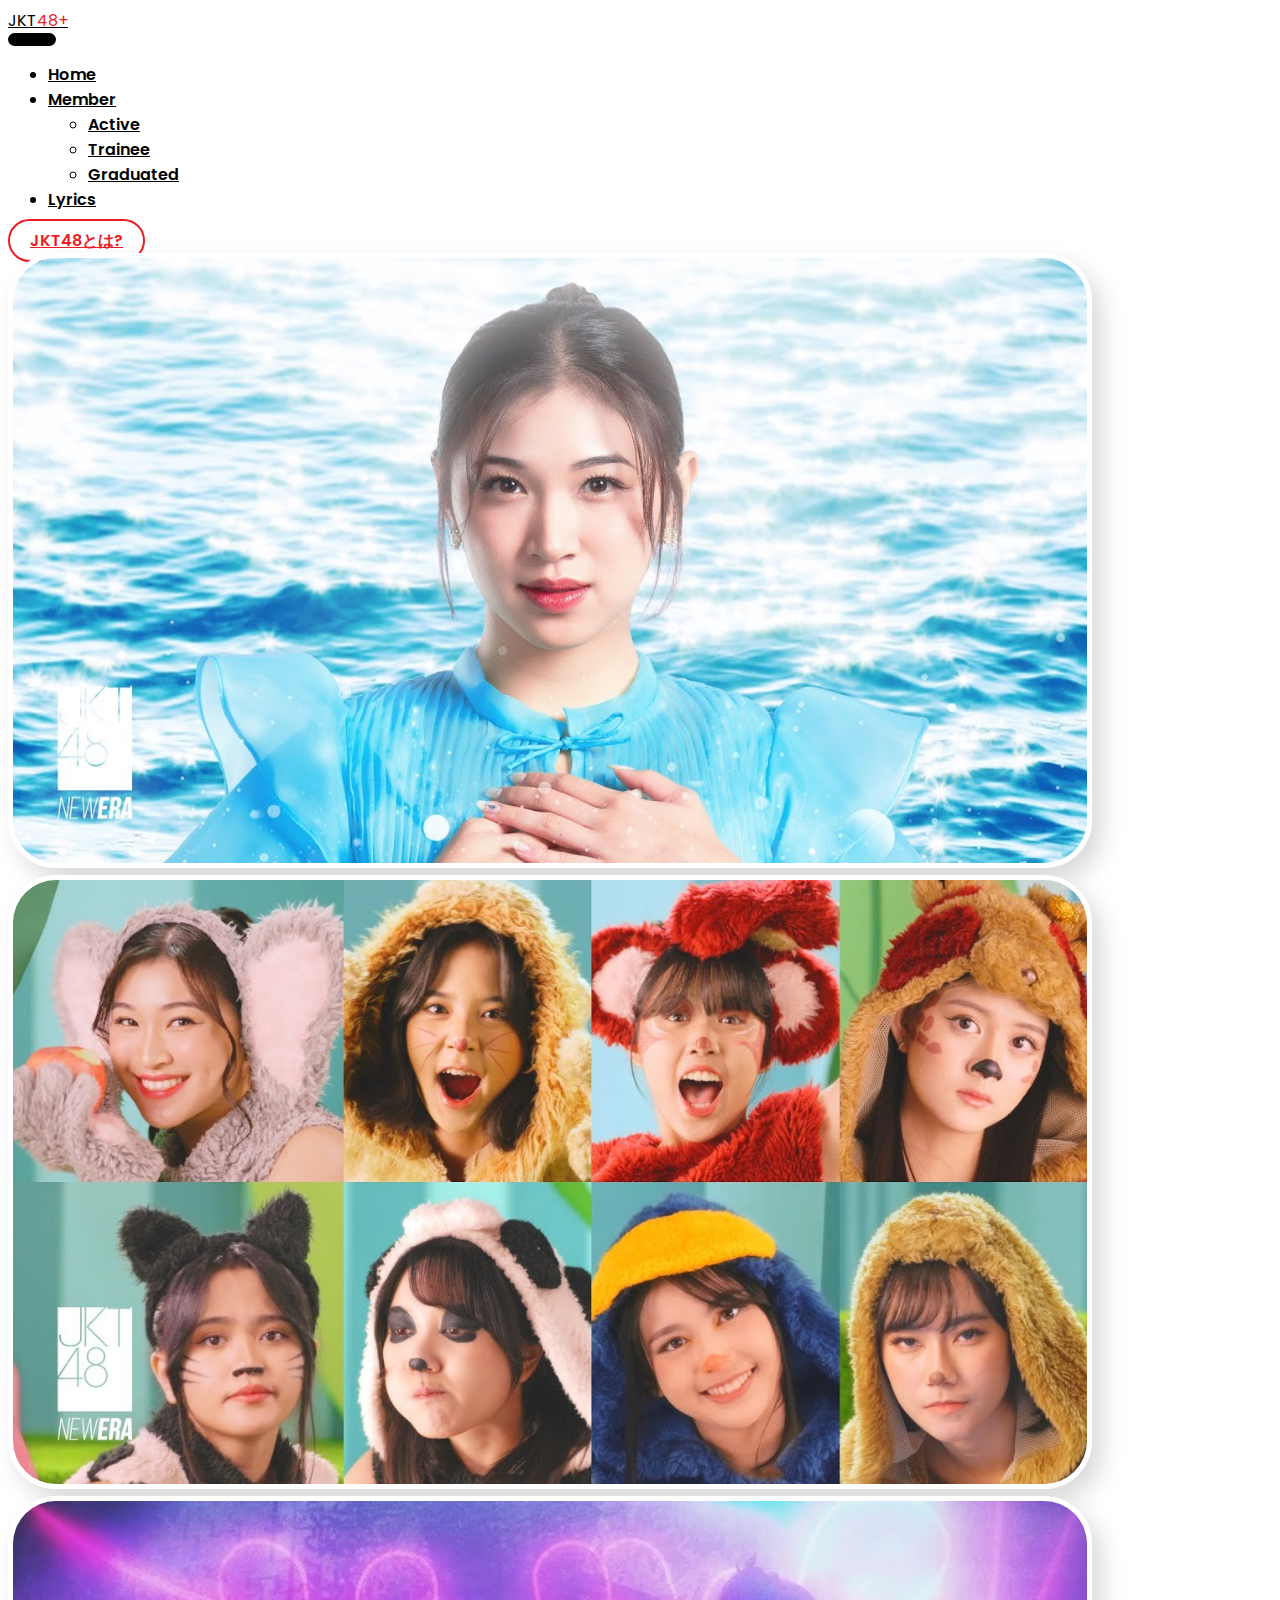
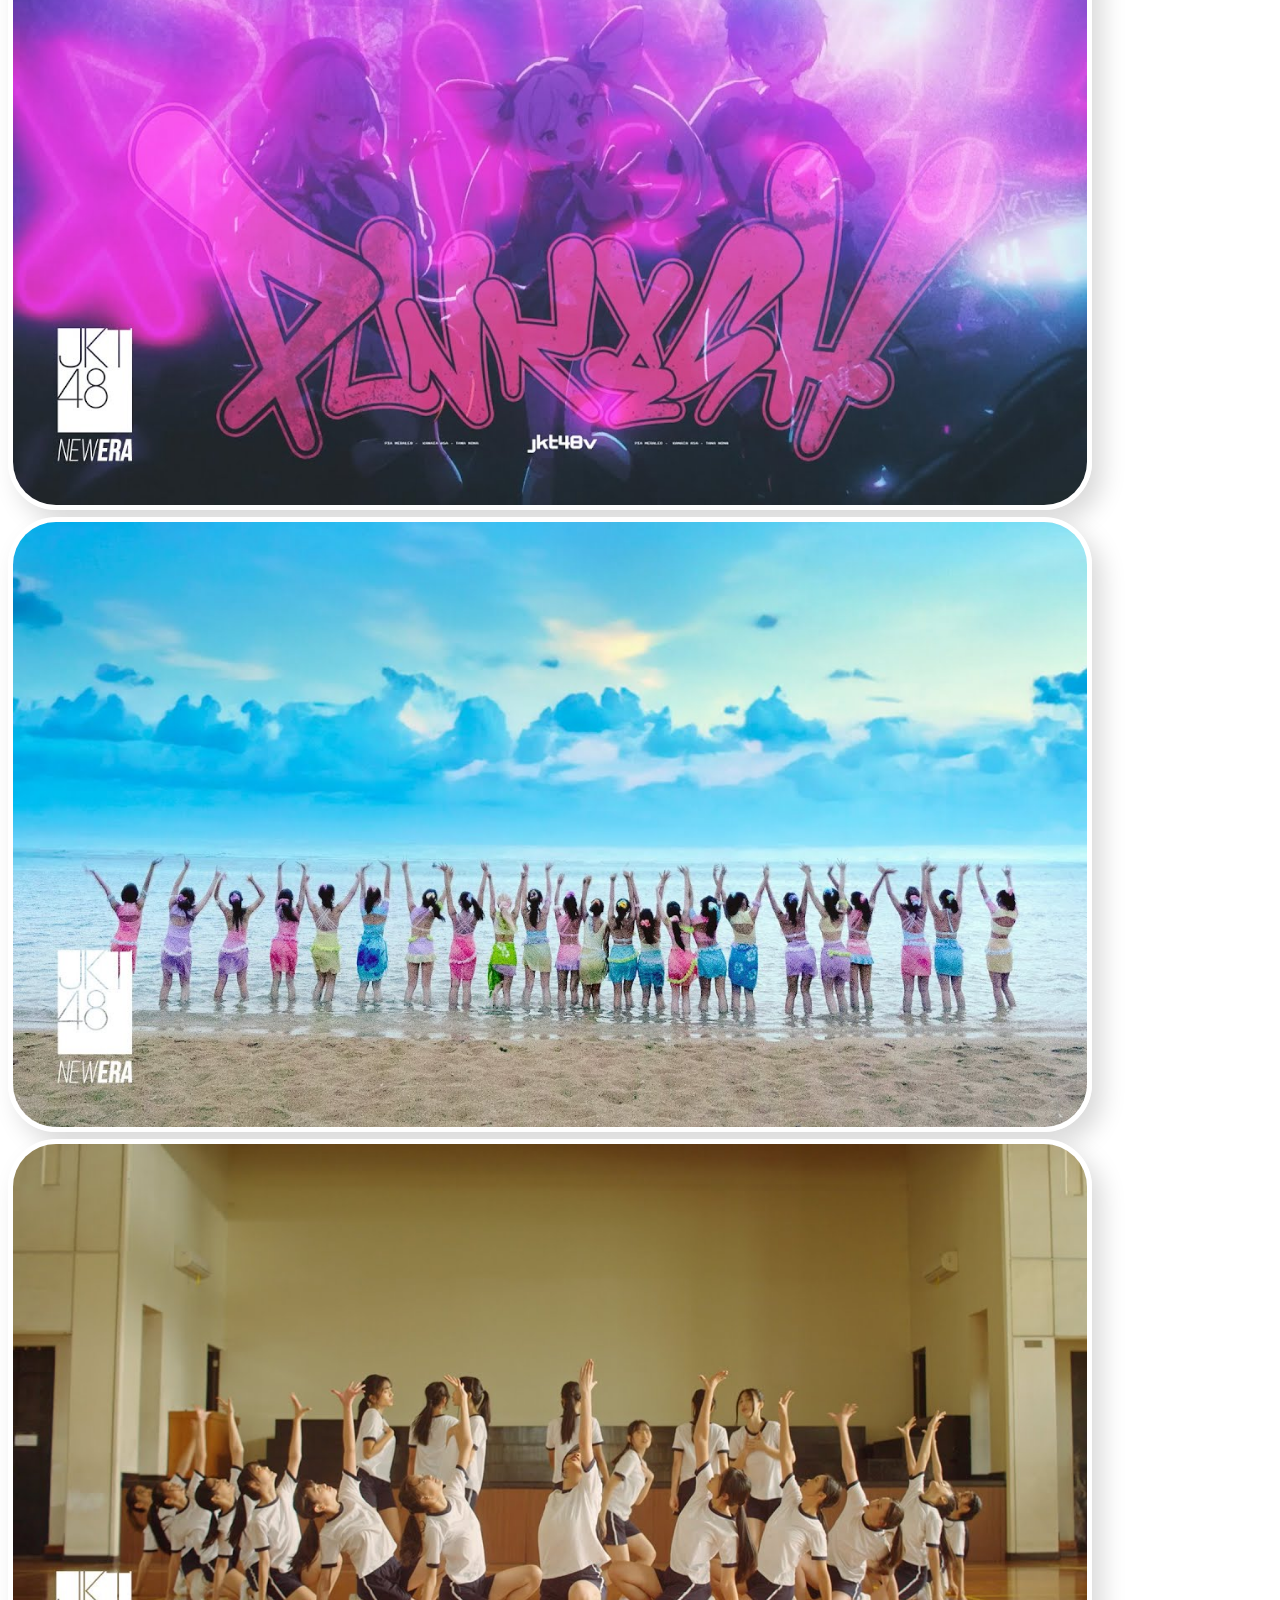
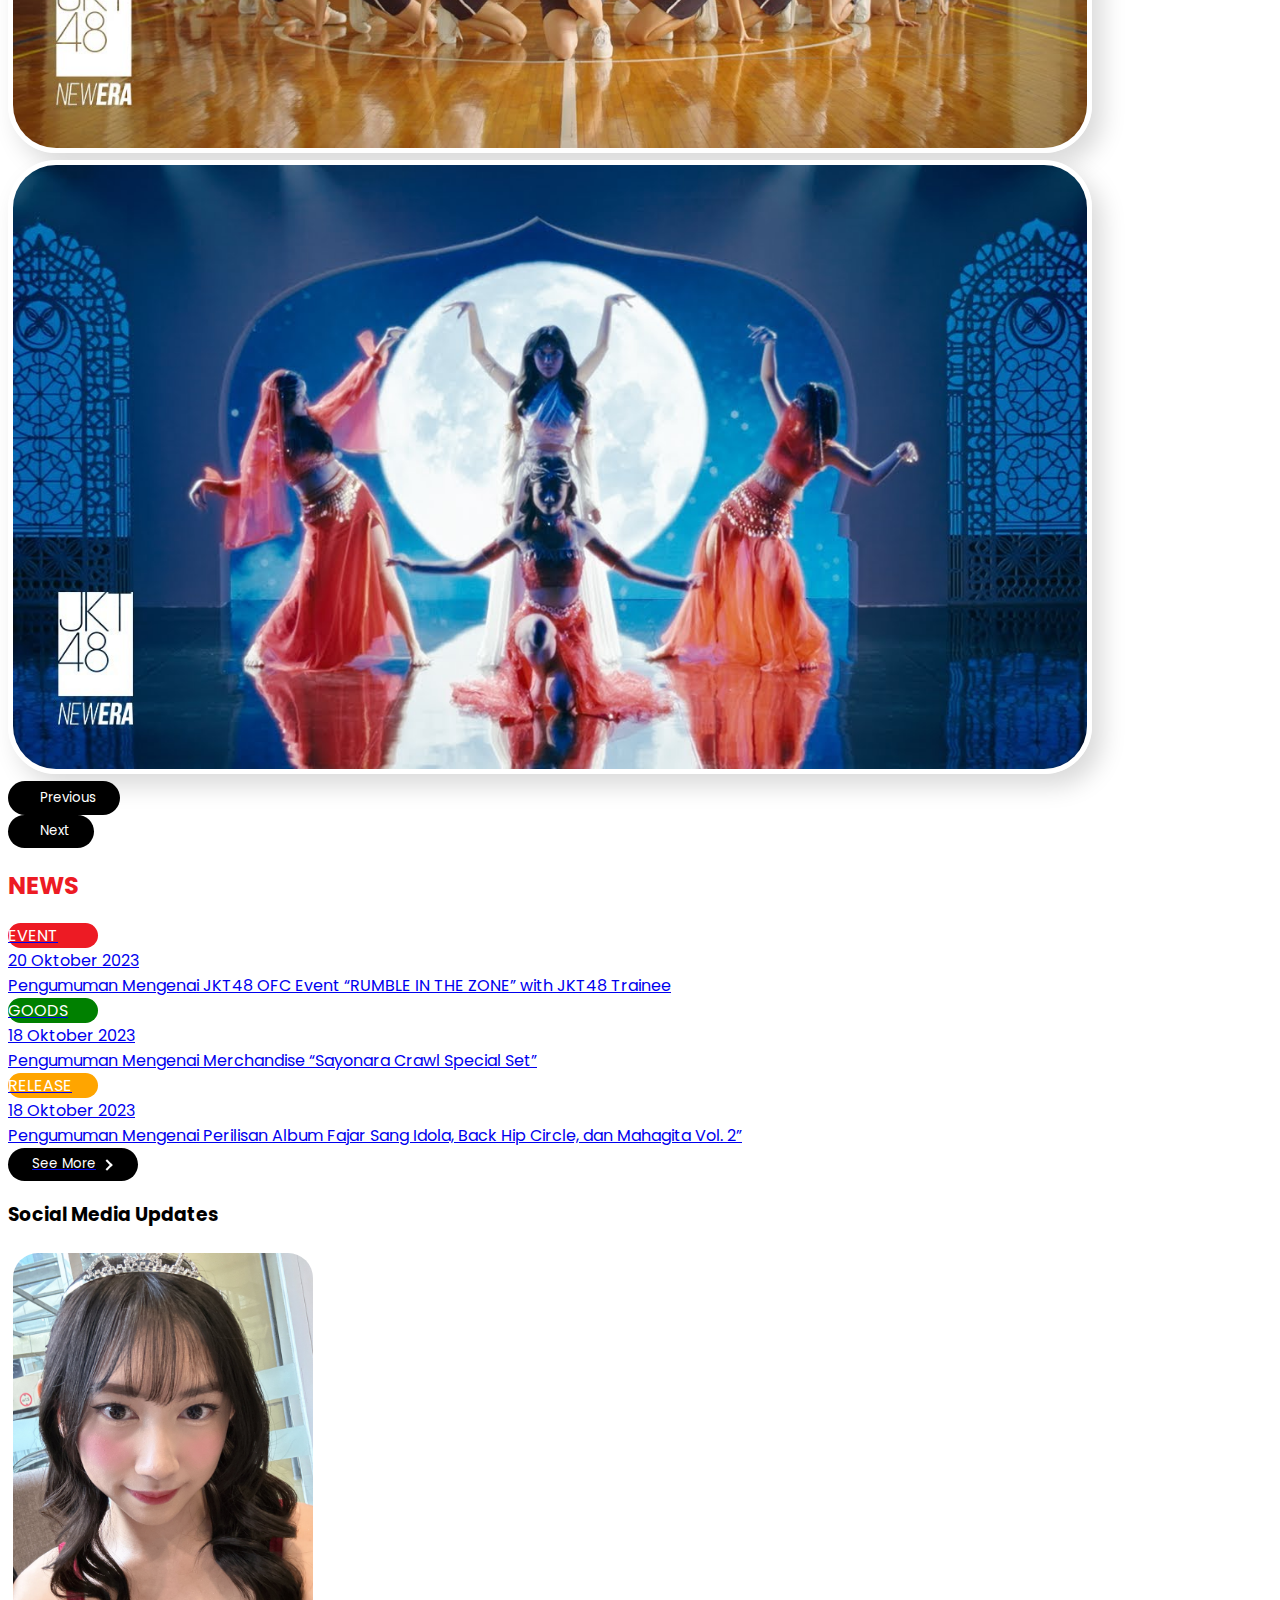
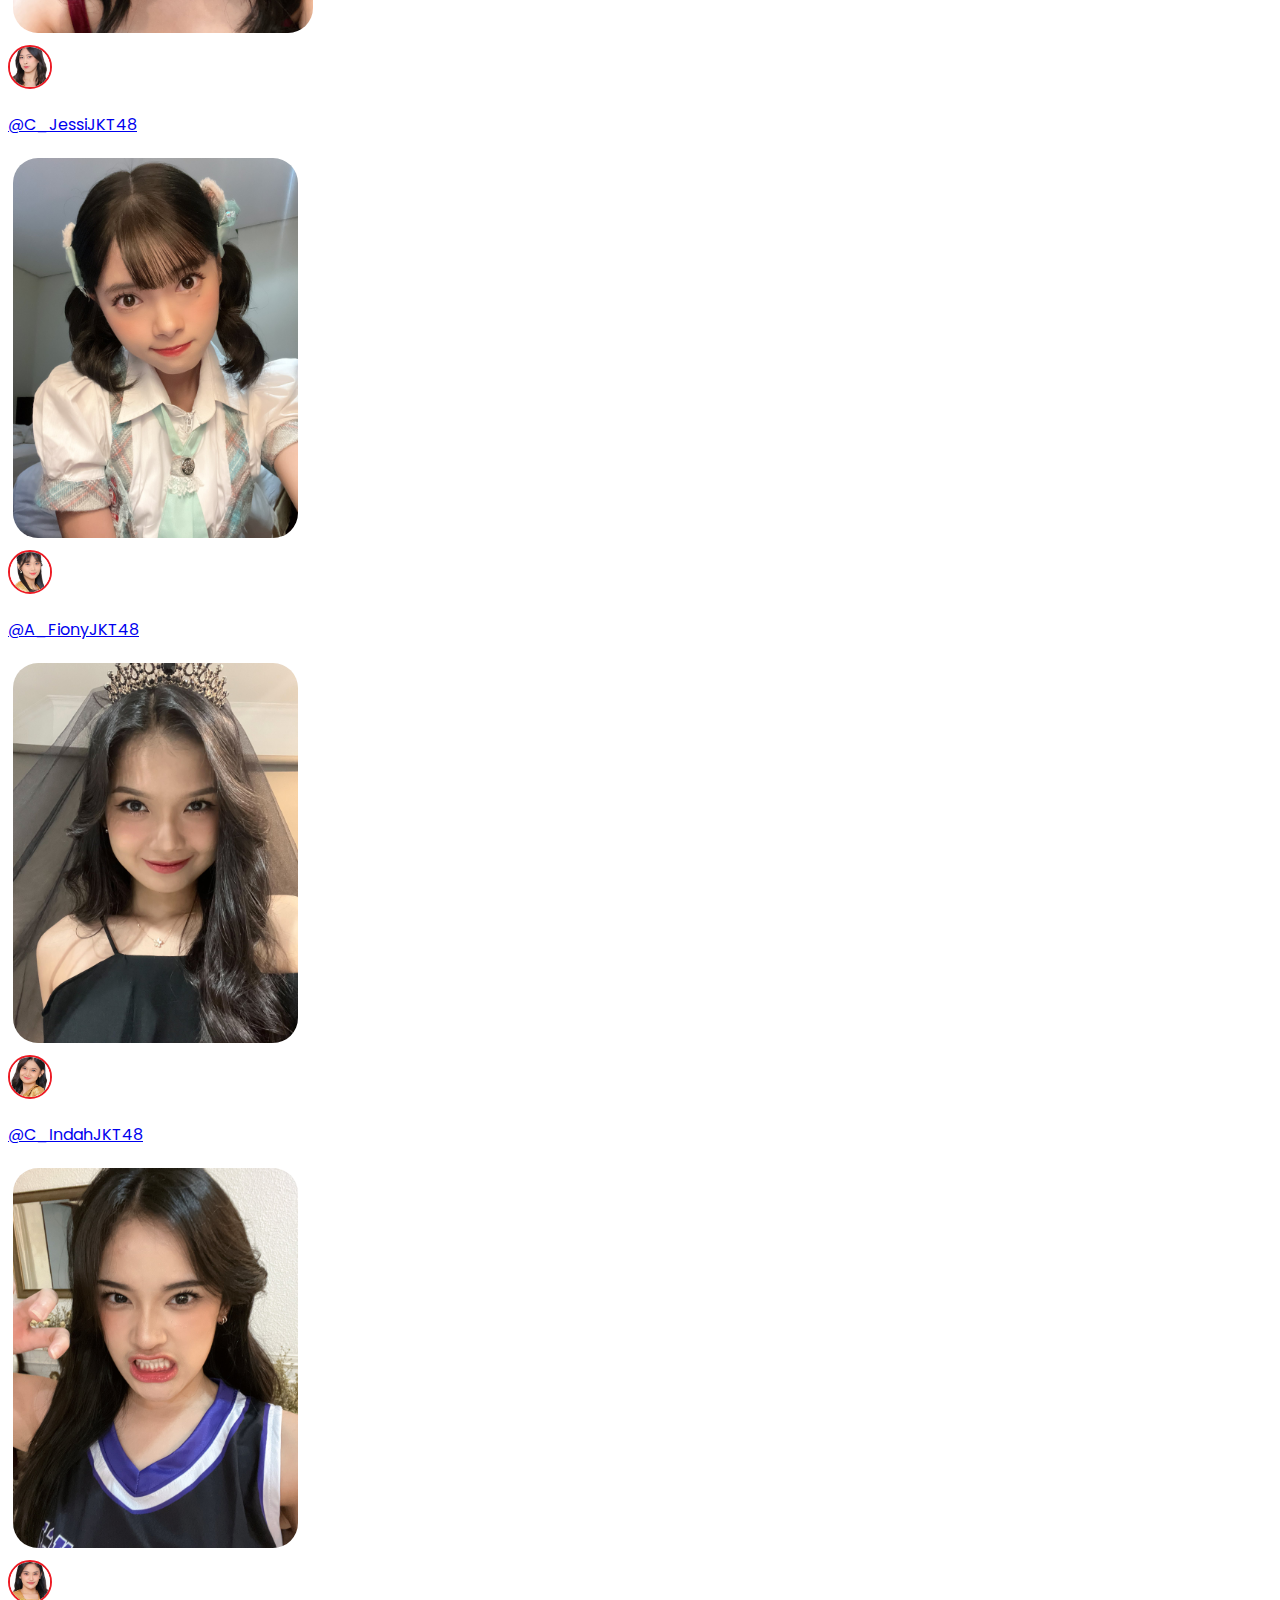
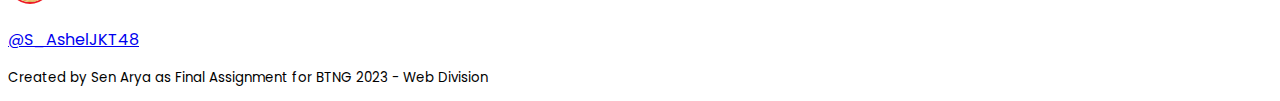
<file: index.html>
<!DOCTYPE html>
<html lang="en">
  <head>
    <meta charset="UTF-8" />
    <meta name="viewport" content="width=device-width, initial-scale=1.0" />
    <title>JKT48 Plus</title>
    <link
      href="https://cdn.jsdelivr.net/npm/bootstrap@5.3.2/dist/css/bootstrap.min.css"
      rel="stylesheet"
      integrity="sha384-T3c6CoIi6uLrA9TneNEoa7RxnatzjcDSCmG1MXxSR1GAsXEV/Dwwykc2MPK8M2HN"
      crossorigin="anonymous"
    />
    <link rel="stylesheet" href="/assets/styles/styles.css" />
    <link rel="preconnect" href="https://fonts.googleapis.com" />
    <link rel="preconnect" href="https://fonts.gstatic.com" crossorigin />
    <link
      href="https://fonts.googleapis.com/css2?family=Noto+Sans+JP:wght@400;500;600;700;800;900&family=Poppins:wght@100;300;500;600;700;800&display=swap"
      rel="stylesheet"
    />
  </head>
  <body>
    <!-- NAVBAR -->
    <nav class="navbar navbar-expand-lg bg-white p-3">
      <div class="container">
        <a class="navbar-brand fw-bold fs-1" id="logo" href="index.html"
          >JKT<span>48</span><span class="plus">+</span></a
        >
        <button
          class="navbar-toggler shadow-none border-0 bg-white"
          type="button"
          data-bs-toggle="collapse"
          data-bs-target="#navbarSupportedContent"
          aria-controls="navbarSupportedContent"
          aria-expanded="false"
          aria-label="Toggle navigation"
        >
          <span class="navbar-toggler-icon"></span>
        </button>
        <div class="collapse navbar-collapse" id="navbarSupportedContent">
          <ul
            class="navbar-nav mb-2 mb-lg-0 d-flex justify-content-center flex-grow-1"
          >
            <li class="nav-item">
              <a class="nav-link fs-5 ms-4" href="index.html">Home</a>
            </li>
            <li class="nav-item dropdown">
              <a
                class="nav-link dropdown-toggle fs-5 ms-4"
                href="member.html"
                role="button"
                data-bs-toggle="dropdown"
                aria-expanded="false"
              >
                Member
              </a>
              <ul class="dropdown-menu">
                <li>
                  <a class="dropdown-item" href="member.html#activerMember"
                    >Active</a
                  >
                </li>
                <li>
                  <a class="dropdown-item" href="member.html#trainee"
                    >Trainee</a
                  >
                </li>
                <li>
                  <a class="dropdown-item" href="member.html#gradMember"
                    >Graduated</a
                  >
                </li>
              </ul>
            </li>
            <li class="nav-item">
              <a class="nav-link fs-5 ms-4" href="lyrics.html">Lyrics</a>
            </li>
          </ul>
          <div class="d-flex justify-content-center align-items-center">
            <a class="nav-link fs-5 ms-4" id="jkt48toha" href="jkt48toha.html"
              >JKT48とは?</a
            >
          </div>
        </div>
      </div>
    </nav>

    <!-- HOME SECTION -->
    <section id="home" class="bg-white">
      <div class="container">
        <div class="row">
          <div class="col-12 mt-4 mb-3">
            <div
              id="carouselExampleAutoplaying"
              class="carousel slide carousel-dark"
              data-bs-ride="carousel"
            >
              <div class="carousel-inner ps-5 pe-5 pb-5">
                <div class="carousel-item active">
                  <a
                    href="https://www.youtube.com/watch?v=5cy3vDjTfFY
                  "
                    target="_blank"
                    ><img
                      src="assets\img\heroSlide\sayonaracrawl.jpg"
                      class="d-block mx-auto"
                      alt="..."
                  /></a>
                </div>
                <div class="carousel-item">
                  <a
                    href="https://www.youtube.com/watch?v=pPh0dqgsnpI
                  "
                    target="_blank"
                    ><img
                      src="assets\img\heroSlide\kebunbinatangsaathujan.jpg"
                      class="d-block mx-auto"
                      alt="..."
                  /></a>
                </div>
                <div class="carousel-item">
                  <a
                    href="https://www.youtube.com/watch?v=bCeWCo8ICPc
                  "
                    target="_blank"
                    ><img
                      src="assets\img\heroSlide\punkish.jpg"
                      class="d-block mx-auto"
                      alt="..."
                  /></a>
                </div>
                <div class="carousel-item">
                  <a
                    href="https://www.youtube.com/watch?v=2wvqBMjPmqk
                  "
                    target="_blank"
                    ><img
                      src="assets\img\heroSlide\ponytaildanshushu.jpg"
                      class="d-block mx-auto"
                      alt="..."
                  /></a>
                </div>
                <div class="carousel-item">
                  <a
                    href="https://www.youtube.com/watch?v=2HPbAvzPVlo
                  "
                    target="_blank"
                    ><img
                      src="assets\img\heroSlide\masadepanyangmenyilaukan.jpg"
                      class="d-block mx-auto"
                      alt="..."
                  /></a>
                </div>
                <div class="carousel-item">
                  <a
                    href="https://www.youtube.com/watch?v=UUGY64rPLxo
                  "
                    target="_blank"
                    ><img
                      src="assets\img\heroSlide\benagsariputikkupukupumalam.jpg"
                      class="d-block mx-auto"
                      alt="..."
                  /></a>
                </div>
              </div>
              <button
                class="carousel-control-prev pe-5 pb-5 bg-transparent"
                type="button"
                data-bs-target="#carouselExampleAutoplaying"
                data-bs-slide="prev"
              >
                <span
                  class="carousel-control-prev-icon"
                  aria-hidden="true"
                ></span>
                <span class="visually-hidden">Previous</span>
              </button>
              <button
                class="carousel-control-next ps-5 pb-5 bg-transparent"
                type="button"
                data-bs-target="#carouselExampleAutoplaying"
                data-bs-slide="next"
              >
                <span
                  class="carousel-control-next-icon"
                  aria-hidden="true"
                ></span>
                <span class="visually-hidden">Next</span>
              </button>
            </div>
          </div>
        </div>
      </div>
    </section>

    <!-- NEWS SECTION -->

    <section id="news" class="">
      <div class="container mt-3">
        <div
          class="title w-75 d-flex mx-auto justify-content-center align-items-center pt-2"
        >
          <h2 class="fw-bold">NEWS</h2>
        </div>
        <a
          href="https://jkt48.com/news/detail/id/1714?lang=id"
          target="_blank"
          class="text-decoration-none text-reset"
        >
          <div
            class="row w-75 d-flex mx-auto align-items-start p-3"
            id="news-collumn"
          >
            <div class="news-type col-12 col-md-2 text-center p-1" id="event">
              EVENT
            </div>
            <div
              class="col-12 col-md-3 text-start pt-3 pt-md-1 text-md-center p-1"
            >
              20 Oktober 2023
            </div>
            <div class="col-12 col-md-7 p-1 pt-1 pt-md-1">
              Pengumuman Mengenai JKT48 OFC Event “RUMBLE IN THE ZONE” with
              JKT48 Trainee
            </div>
          </div>
        </a>

        <a
          href="https://jkt48.com/news/detail/id/1713?lang=id"
          target="_blank"
          class="text-decoration-none text-reset"
        >
          <div
            class="row w-75 d-flex mx-auto align-items-start p-3"
            id="news-collumn"
          >
            <div class="news-type col-12 col-md-2 text-center p-1" id="goods">
              GOODS
            </div>
            <div
              class="col-12 col-md-3 text-start pt-3 pt-md-1 text-md-center p-1"
            >
              18 Oktober 2023
            </div>
            <div class="col-12 col-md-7 p-1 pt-1 pt-md-1">
              Pengumuman Mengenai Merchandise “Sayonara Crawl Special Set”
            </div>
          </div>
        </a>

        <a
          href="https://jkt48.com/news/detail/id/1712?lang=id"
          target="_blank"
          class="text-decoration-none text-reset"
        >
          <div
            class="row w-75 d-flex mx-auto align-items-start p-3"
            id="news-collumn"
          >
            <div class="news-type col-12 col-md-2 text-center p-1" id="release">
              RELEASE
            </div>
            <div
              class="col-12 col-md-3 text-start pt-3 pt-md-1 text-md-center p-1"
            >
              18 Oktober 2023
            </div>
            <div class="col-12 col-md-7 p-1 pt-1 pt-md-1">
              Pengumuman Mengenai Perilisan Album Fajar Sang Idola, Back Hip
              Circle, dan Mahagita Vol. 2”
            </div>
          </div></a
        >

        <a
          href="https://jkt48.com/news/list?lang=id"
          target="_blank"
          class="text-decoration-none text-reset"
        >
          <div
            class="col-12 d-flex justify-content-center pt-4 pb-5 text-center"
          >
            <a
              class="text-decoration-none"
              href="https://jkt48.com/news/list?lang=id"
              target="_blank"
            >
              <button>
                See More
                <div class="arrow-wrapper">
                  <div class="arrow"></div>
                </div>
              </button>
            </a></div
        ></a>
      </div>
    </section>

    <!-- Social Media Updates -->
    <section id="socmed-update" class="bg-white">
      <div class="container w-75 mt-4 mb-5">
        <div
          class="title d-flex mx-auto justify-content-center align-items-center pb-4 mt-4 mb-2"
        >
          <h3 class="text-center">Social Media Updates</h3>
        </div>
        <div class="row d-flex justify-content-center mt-3">
          <div class="col-12 col-md-6 col-lg-3 justify-content-center">
            <a
              href="https://x.com/C_JessiJKT48/status/1715715393820696733?s=20"
              target="_blank"
              class="text-decoration-none"
              ><div class="card">
                <img
                  src="assets\img\socmedUpdate\F89yDbCbUAAVezv.jpg"
                  class="card-img-top"
                  alt="..."
                />
                <div
                  class="card-body d-flex justify-content-start align-items-center gap-3"
                  id="card-body"
                >
                  <img
                    src="assets\img\memberProfile\jessica_chandra.jpg"
                    alt=""
                  />
                  <p class="card-title">@C_JessiJKT48</p>
                </div>
              </div></a
            >
          </div>
          <div
            class="col-12 col-md-6 col-lg-3 justify-content-center pt-4 pt-md-4"
          >
            <a
              href="https://x.com/A_FionyJKT48/status/1715744938724561082?s=20"
              target="_blank"
              class="text-decoration-none"
            >
              <div class="card">
                <img
                  src="assets\img\socmedUpdate\F8-M7E8aoAAjwsM.jpg"
                  class="card-img-top"
                  alt="..."
                />
                <div
                  class="card-body d-flex justify-content-start align-items-center gap-3"
                  id="card-body"
                >
                  <img
                    src="assets\img\memberProfile\fiony_alveria.jpg"
                    alt=""
                  />
                  <p class="card-title">@A_FionyJKT48</p>
                </div>
              </div></a
            >
          </div>
          <div
            class="col-12 col-md-6 col-lg-3 justify-content-center pt-4 pt-md-0"
          >
            <a
              href="https://x.com/C_IndahJKT48/status/1714956806789984285?s=20"
              target="_blank"
              class="text-decoration-none"
              ><div class="card">
                <img
                  src="assets\img\socmedUpdate\F8zAHULa4AAyOKa.jpg"
                  class="card-img-top"
                  alt="..."
                />
                <div
                  class="card-body d-flex justify-content-start align-items-center gap-3"
                  id="card-body"
                >
                  <img src="assets\img\memberProfile\indah_cahya.jpg" alt="" />
                  <p class="card-title">@C_IndahJKT48</p>
                </div>
              </div></a
            >
          </div>
          <div
            class="col-12 col-md-6 col-lg-3 justify-content-center pt-4 pt-md-4"
          >
            <a
              href="https://x.com/S_AshelJKT48/status/1711366805015634036?s=20"
              target="_blank"
              class="text-decoration-none"
              ><div class="card">
                <img
                  src="assets\img\socmedUpdate\F7__CSFbkAAwWsF.jpg"
                  class="card-img-top"
                  alt="..."
                />
                <div
                  class="card-body d-flex justify-content-start align-items-center gap-3"
                  id="card-body"
                >
                  <img
                    src="assets\img\memberProfile\adzana_shaliha.jpg"
                    alt=""
                  />
                  <p class="card-title">@S_AshelJKT48</p>
                </div>
              </div></a
            >
          </div>
        </div>
      </div>
    </section>

    <!-- Footer  -->
    <section id="footer" class="mt-5 mb-4">
      <div class="container bg-white w-75">
        <div class="row mx-auto pt-4">
          <div class="col-12 text-center">
            <p>
              Created by <span class="fw-bold">Sen Arya</span> as
              <span class="fw-bold">Final Assignment</span> for
              <span class="fw-bold">BTNG 2023</span> -
              <span class="fw-bold">Web Division</span>
            </p>
          </div>
        </div>
      </div>
    </section>

    <!-- JS BOOTSTRAP -->
    <script
      src="https://cdn.jsdelivr.net/npm/bootstrap@5.3.2/dist/js/bootstrap.bundle.min.js"
      integrity="sha384-C6RzsynM9kWDrMNeT87bh95OGNyZPhcTNXj1NW7RuBCsyN/o0jlpcV8Qyq46cDfL"
      crossorigin="anonymous"
    ></script>
  </body>
</html>
</file>
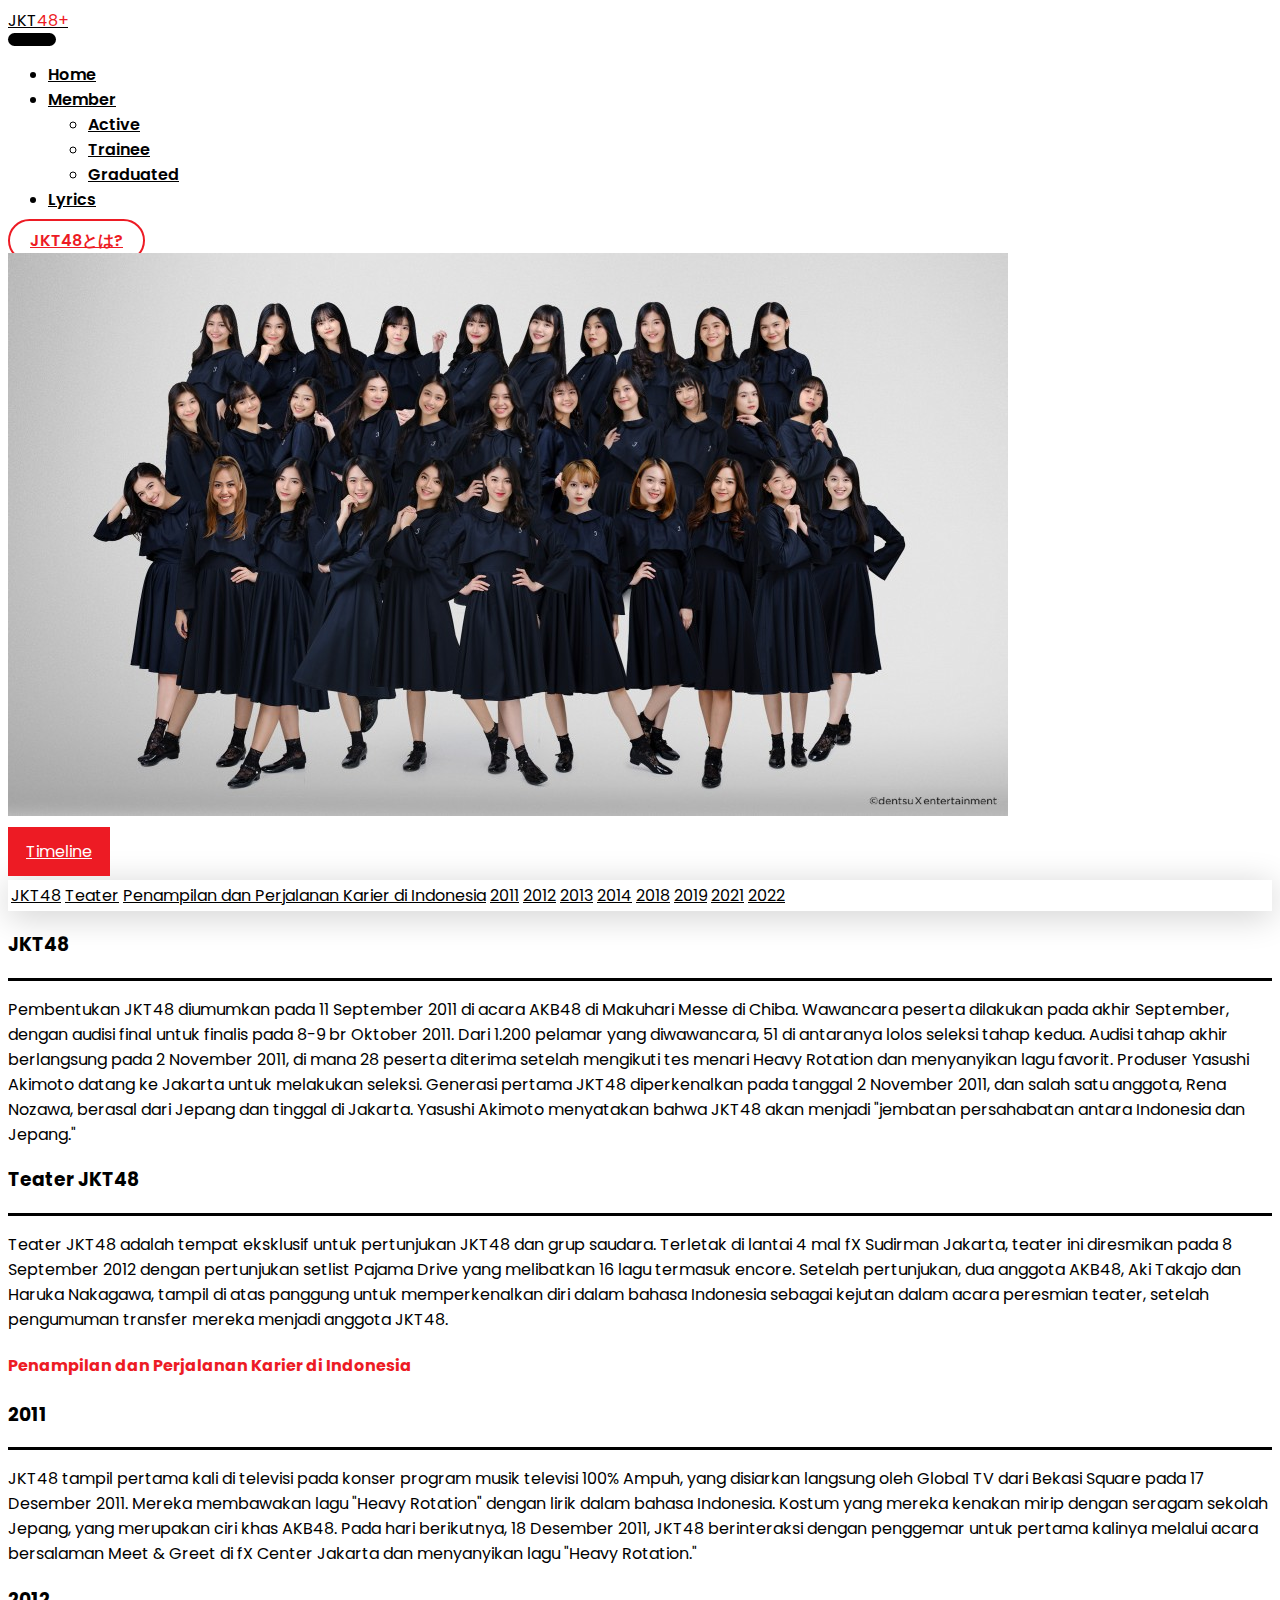
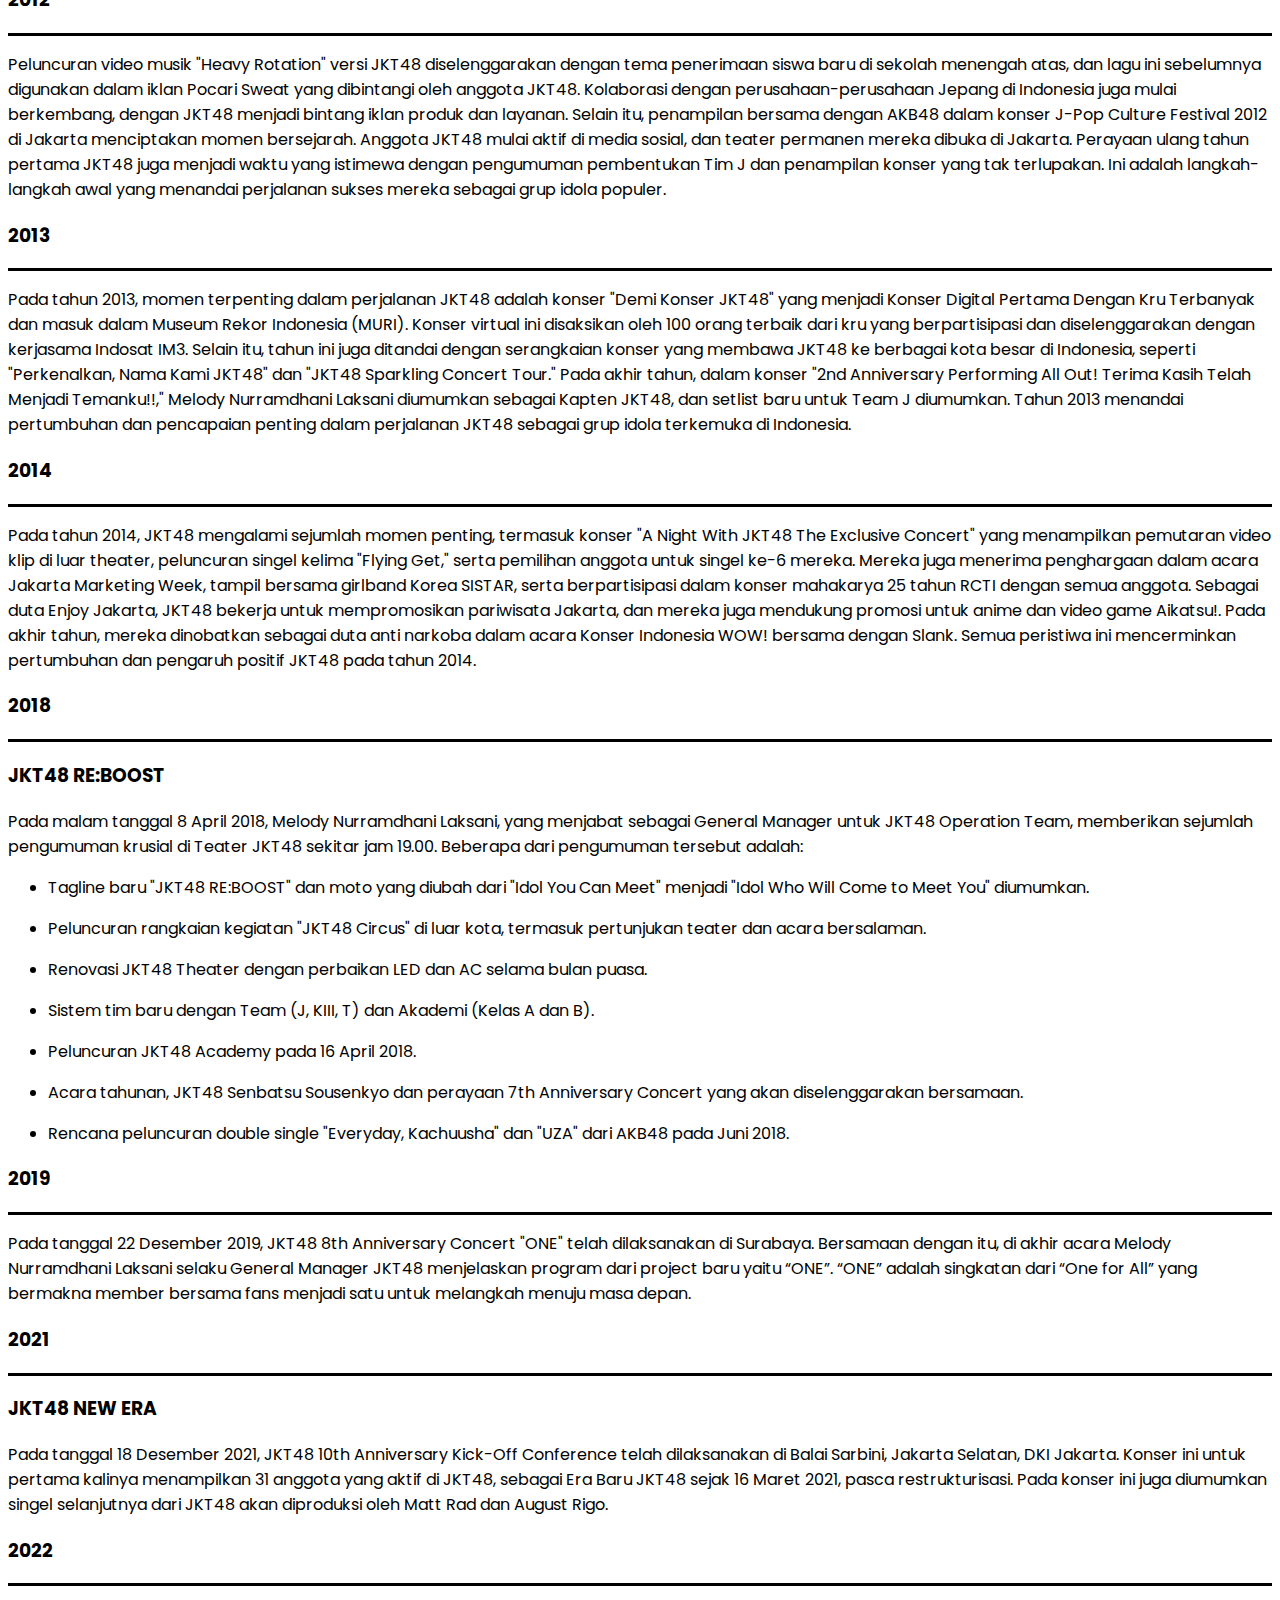
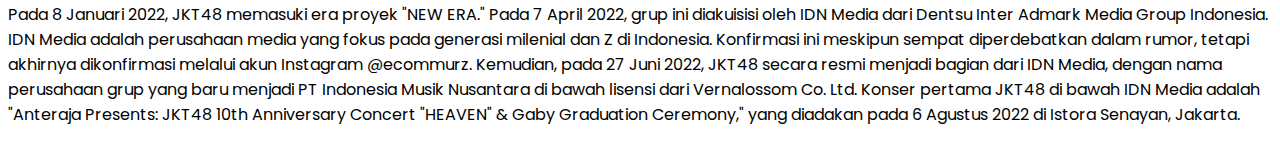
<file: jkt48toha.html>
<!DOCTYPE html>
<html lang="en">
  <head>
    <meta charset="UTF-8" />
    <meta name="viewport" content="width=device-width, initial-scale=1.0" />
    <title>JKT48 Plus | JKT48とは?</title>
    <link
      href="https://cdn.jsdelivr.net/npm/bootstrap@5.3.2/dist/css/bootstrap.min.css"
      rel="stylesheet"
      integrity="sha384-T3c6CoIi6uLrA9TneNEoa7RxnatzjcDSCmG1MXxSR1GAsXEV/Dwwykc2MPK8M2HN"
      crossorigin="anonymous"
    />
    <link rel="stylesheet" href="/assets/styles/styles.css" />
    <link rel="preconnect" href="https://fonts.googleapis.com" />
    <link rel="preconnect" href="https://fonts.gstatic.com" crossorigin />
    <link
      href="https://fonts.googleapis.com/css2?family=Noto+Sans+JP:wght@400;500;600;700;800;900&family=Poppins:wght@100;300;500;600;700;800&display=swap"
      rel="stylesheet"
    />
  </head>
  <body>
    <!-- NAVBAR -->
    <nav class="navbar navbar-expand-lg bg-white p-3">
      <div class="container">
        <a class="navbar-brand fw-bold fs-1" id="logo" href="index.html"
          >JKT<span>48</span><span class="plus">+</span></a
        >
        <button
          class="navbar-toggler shadow-none border-0"
          type="button"
          data-bs-toggle="collapse"
          data-bs-target="#navbarSupportedContent"
          aria-controls="navbarSupportedContent"
          aria-expanded="false"
          aria-label="Toggle navigation"
        >
          <span class="navbar-toggler-icon"></span>
        </button>
        <div class="collapse navbar-collapse" id="navbarSupportedContent">
          <ul
            class="navbar-nav mb-2 mb-lg-0 d-flex justify-content-center flex-grow-1"
          >
            <li class="nav-item">
              <a class="nav-link fs-5 ms-4" href="index.html">Home</a>
            </li>
            <li class="nav-item dropdown">
              <a
                class="nav-link dropdown-toggle fs-5 ms-4"
                href="member.html"
                role="button"
                data-bs-toggle="dropdown"
                aria-expanded="false"
              >
                Member
              </a>
              <ul class="dropdown-menu">
                <li>
                  <a class="dropdown-item" href="member.html#activerMember"
                    >Active</a
                  >
                </li>
                <li>
                  <a class="dropdown-item" href="member.html#trainee"
                    >Trainee</a
                  >
                </li>
                <li>
                  <a class="dropdown-item" href="member.html#gradMember"
                    >Graduated</a
                  >
                </li>
              </ul>
            </li>
            <li class="nav-item">
              <a class="nav-link fs-5 ms-4" href="lyrics.html">Lyrics</a>
            </li>
          </ul>
          <div class="d-flex justify-content-center align-items-center">
            <a class="nav-link fs-5 ms-4" id="jkt48toha" href="jkt48toha.html"
              >JKT48とは?</a
            >
          </div>
        </div>
      </div>
    </nav>


    <section id="jkt48toha">
      <div
        class="container mx-auto mt-0 mt-lg-0 d-flex justify-content-center"
        style="width: 100%"
      >
        <div class="row mx-auto d-flex justify-content-center p-5">
          <div
            class="col-12 col-lg-8 mt-3 px-0 px-lg-5 rounded-4"
          >
            <img
              src="assets\img\pic.jkt48.jpg"
              class="w-100 shadow rounded-4"
              alt=""
            />
          </div>
          <div class="col-12 col-lg-12 mt-5 rounded-4"  >
            <p class="text-center" id="timeline">
              <a
                class="btn rounded-3"
                data-bs-toggle="collapse"
                href="#collapseExample"
                
                role="button"
                aria-expanded="false"
                aria-controls="collapseExample"
              >
                Timeline
              </a>
            </p>
            <div
              class="collapse col-10 col-lg-6 mx-auto mb-4 mt-4 bg-white rounded-4 "
              id="collapseExample"
            >
              <div class="card card-body p-3 text-center gap-2" >
                <a href="#jkt48" class="text-decoration-none  fw-bold">JKT48</a>
                <a href="#teater" class="text-decoration-none  fw-bold">Teater</a>
                <a href="#sejarah" class="text-decoration-none  fw-bold">Penampilan dan Perjalanan Karier di Indonesia</a>
                <a href="#2011" class="text-decoration-none  fw-bold">2011</a>
                <a href="#2012" class="text-decoration-none fw-bold">2012</a>
                <a href="#2013" class="text-decoration-none  fw-bold">2013</a>
                <a href="#2014" class="text-decoration-none  fw-bold">2014</a>
                <a href="#2018" class="text-decoration-none  fw-bold">2018</a>
                <a href="#2019" class="text-decoration-none fw-bold">2019</a>
                <a href="#2021" class="text-decoration-none  fw-bold">2021</a>
                <a href="#2022" class="text-decoration-none fw-bold">2022</a>
              </div>
            </div>
          </div>

          <div
            class="col-12 col-lg-8 mt-4 px-0 px-lg-5 rounded-4 d-block justify-content-start"
            id="toha-box"
          >
            <div
              class="title pt-2 align-items-center" id="jkt48"
            >
              <h3 class="fw-bold">JKT48</h3>
            </div>
            <div class="desc-body mt-4 align-items-center">
              <p>
                Pembentukan JKT48 diumumkan pada 11 September 2011 di acara
                AKB48 di Makuhari Messe di Chiba. Wawancara peserta dilakukan
                pada akhir September, dengan audisi final untuk finalis pada 8-9
                br Oktober 2011. Dari 1.200 pelamar yang diwawancara, 51 di
                antaranya lolos seleksi tahap kedua. Audisi tahap akhir
                berlangsung pada 2 November 2011, di mana 28 peserta diterima
                setelah mengikuti tes menari Heavy Rotation dan menyanyikan lagu
                favorit. Produser Yasushi Akimoto datang ke Jakarta untuk
                melakukan seleksi. Generasi pertama JKT48 diperkenalkan pada
                tanggal 2 November 2011, dan salah satu anggota, Rena Nozawa,
                berasal dari Jepang dan tinggal di Jakarta. Yasushi Akimoto
                menyatakan bahwa JKT48 akan menjadi "jembatan persahabatan
                antara Indonesia dan Jepang."
              </p>
            </div>
          </div>
          <div
            class="col-12 col-lg-8 mt-4 px-0 px-lg-5 rounded-4 d-block justify-content-start"
            id="toha-box"
          >
            <div
              class="title pt-2 align-items-center " id="teater"
            >
              <h3 class="fw-bold">Teater JKT48</h3>
            </div>
            <div class="desc-body mt-4 align-items-center">
              <p>
                Teater JKT48 adalah tempat eksklusif untuk pertunjukan JKT48 dan grup saudara. Terletak di lantai 4 mal fX Sudirman Jakarta, teater ini diresmikan pada 8 September 2012 dengan pertunjukan setlist Pajama Drive yang melibatkan 16 lagu termasuk encore. Setelah pertunjukan, dua anggota AKB48, Aki Takajo dan Haruka Nakagawa, tampil di atas panggung untuk memperkenalkan diri dalam bahasa Indonesia sebagai kejutan dalam acara peresmian teater, setelah pengumuman transfer mereka menjadi anggota JKT48.
              </p>
            </div>
          </div>
          <div class="col-12 col-lg-8 mt-5 mb-4 px-0 px-lg-5 rounded-4 d-block justify-content-start" id="sejarah">
            <h4 class="text-center fw-bold">Penampilan dan Perjalanan Karier di Indonesia</h4>
          </div>
          <div
            class="col-12 col-lg-8 mt-4 px-0 px-lg-5 rounded-4 d-block justify-content-start"
            id="toha-box"
          >
            <div
              class="title pt-2 align-items-center " id="2011"
            >
              <h3 class="fw-bold">2011</h3>
            </div>
            <div class="desc-body mt-4 align-items-center">
              <p>
                JKT48 tampil pertama kali di televisi pada konser program musik
                televisi 100% Ampuh, yang disiarkan langsung oleh Global TV dari
                Bekasi Square pada 17 Desember 2011. Mereka membawakan lagu
                "Heavy Rotation" dengan lirik dalam bahasa Indonesia. Kostum
                yang mereka kenakan mirip dengan seragam sekolah Jepang, yang
                merupakan ciri khas AKB48. Pada hari berikutnya, 18 Desember
                2011, JKT48 berinteraksi dengan penggemar untuk pertama kalinya
                melalui acara bersalaman Meet & Greet di fX Center Jakarta dan
                menyanyikan lagu "Heavy Rotation."
              </p>
            </div>
          </div>
          <div
            class="col-12 col-lg-8 mt-5 px-0 px-lg-5 rounded-4 d-block justify-content-start"
            id="toha-box"
          >
            <div
              class="title pt-2 align-items-center " id="2012"
            >
              <h3 class="fw-bold">2012</h3>
            </div>
            <div class="desc-body mt-4 align-items-center">
              <p>
                Peluncuran video musik "Heavy Rotation" versi JKT48
                diselenggarakan dengan tema penerimaan siswa baru di sekolah
                menengah atas, dan lagu ini sebelumnya digunakan dalam iklan
                Pocari Sweat yang dibintangi oleh anggota JKT48. Kolaborasi
                dengan perusahaan-perusahaan Jepang di Indonesia juga mulai
                berkembang, dengan JKT48 menjadi bintang iklan produk dan
                layanan. Selain itu, penampilan bersama dengan AKB48 dalam
                konser J-Pop Culture Festival 2012 di Jakarta menciptakan momen
                bersejarah. Anggota JKT48 mulai aktif di media sosial, dan
                teater permanen mereka dibuka di Jakarta. Perayaan ulang tahun
                pertama JKT48 juga menjadi waktu yang istimewa dengan pengumuman
                pembentukan Tim J dan penampilan konser yang tak terlupakan. Ini
                adalah langkah-langkah awal yang menandai perjalanan sukses
                mereka sebagai grup idola populer.
              </p>
            </div>
          </div>
          <div
            class="col-12 col-lg-8 mt-5 px-0 px-lg-5 rounded-4 d-block justify-content-start"
            id="toha-box"
          >
            <div
              class="title pt-2 align-items-center " id="2013"
            >
              <h3 class="fw-bold">2013</h3>
            </div>
            <div class="desc-body mt-4 align-items-center">
              <p>
                Pada tahun 2013, momen terpenting dalam perjalanan JKT48 adalah
                konser <span class="fw-bold">"Demi Konser JKT48"</span> yang
                menjadi Konser Digital Pertama Dengan Kru Terbanyak dan masuk
                dalam Museum Rekor Indonesia (MURI). Konser virtual ini
                disaksikan oleh 100 orang terbaik dari kru yang berpartisipasi
                dan diselenggarakan dengan kerjasama Indosat IM3. Selain itu,
                tahun ini juga ditandai dengan serangkaian konser yang membawa
                JKT48 ke berbagai kota besar di Indonesia, seperti "Perkenalkan,
                Nama Kami JKT48" dan "JKT48 Sparkling Concert Tour." Pada akhir
                tahun, dalam konser "2nd Anniversary Performing All Out! Terima
                Kasih Telah Menjadi Temanku!!," Melody Nurramdhani Laksani
                diumumkan sebagai Kapten JKT48, dan setlist baru untuk Team J
                diumumkan. Tahun 2013 menandai pertumbuhan dan pencapaian
                penting dalam perjalanan JKT48 sebagai grup idola terkemuka di
                Indonesia.
              </p>
            </div>
          </div>
          <div
            class="col-12 col-lg-8 mt-5 px-0 px-lg-5 rounded-4 d-block justify-content-start"
            id="toha-box"
          >
            <div
              class="title pt-2 align-items-center" id="2014"
            >
              <h3 class="fw-bold">2014</h3>
            </div>
            <div class="desc-body mt-4 align-items-center">
              <p>
                Pada tahun 2014, JKT48 mengalami sejumlah momen penting,
                termasuk konser "A Night With JKT48 The Exclusive Concert" yang
                menampilkan pemutaran video klip di luar theater, peluncuran
                singel kelima "Flying Get," serta pemilihan anggota untuk singel
                ke-6 mereka. Mereka juga menerima penghargaan dalam acara
                Jakarta Marketing Week, tampil bersama girlband Korea SISTAR,
                serta berpartisipasi dalam konser mahakarya 25 tahun RCTI dengan
                semua anggota. Sebagai duta Enjoy Jakarta, JKT48 bekerja untuk
                mempromosikan pariwisata Jakarta, dan mereka juga mendukung
                promosi untuk anime dan video game Aikatsu!. Pada akhir tahun,
                mereka dinobatkan sebagai duta anti narkoba dalam acara Konser
                Indonesia WOW! bersama dengan Slank. Semua peristiwa ini
                mencerminkan pertumbuhan dan pengaruh positif JKT48 pada tahun
                2014.
              </p>
            </div>
          </div>
          <div
            class="col-12 col-lg-8 mt-5 px-0 px-lg-5 rounded-4 d-block justify-content-start"
            id="toha-box"
          >
            <div
              class="title pt-2 align-items-center " id="2018"
            >
              <h3 class="fw-bold">2018</h3>
            </div>
            <div class="desc-body mt-4 align-items-center">
              <h3 class="fw-bold pt-1 pb-2">JKT48 RE:BOOST</h3>
              <p>
                Pada malam tanggal 8 April 2018, Melody Nurramdhani Laksani,
                yang menjabat sebagai General Manager untuk JKT48 Operation
                Team, memberikan sejumlah pengumuman krusial di Teater JKT48
                sekitar jam 19.00. Beberapa dari pengumuman tersebut adalah:

                <ul>
                    <li>
                        <p>
                        Tagline baru "JKT48 RE:BOOST" dan moto yang diubah dari "Idol You Can Meet" menjadi "Idol Who Will Come to Meet You" diumumkan.</p>
                    </li>
                    <li>
                        <p>Peluncuran rangkaian kegiatan "JKT48 Circus" di luar kota, termasuk pertunjukan teater dan acara bersalaman.</p>
                    </li>
                    <li>
                        <p>Renovasi JKT48 Theater dengan perbaikan LED dan AC selama bulan puasa.</p>
                    </li>
                    <li>
                        <p>Sistem tim baru dengan Team (J, KIII, T) dan Akademi (Kelas A dan B).</p>
                    </li>
                    <li>
                        <p>Peluncuran JKT48 Academy pada 16 April 2018.</p>
                    </li>
                    <li>
                        <p>Acara tahunan, JKT48 Senbatsu Sousenkyo dan perayaan 7th Anniversary Concert yang akan diselenggarakan bersamaan.</p>
                    </li>
                    <li>
                        <p>Rencana peluncuran double single "Everyday, Kachuusha" dan "UZA" dari AKB48 pada Juni 2018.</p>
                    </li>
                </ul>
              </p>
            </div>
          </div>
          <div
          class="col-12 col-lg-8 mt-5 px-0 px-lg-5 rounded-4 d-block justify-content-start"
          id="toha-box"
        >
          <div
            class="title pt-2 align-items-center" id="2018"
          >
            <h3 class="fw-bold">2019</h3>
          </div>
          <div class="desc-body mt-4 align-items-center">
            <p>
                Pada tanggal 22 Desember 2019, JKT48 8th Anniversary Concert "ONE" telah dilaksanakan di Surabaya. Bersamaan dengan itu, di akhir acara Melody Nurramdhani Laksani selaku General Manager JKT48 menjelaskan program dari project baru yaitu “ONE”. “ONE” adalah singkatan dari “One for All” yang bermakna member bersama fans menjadi satu untuk melangkah menuju masa depan.
            </p>
          </div>
        </div>
        <div
          class="col-12 col-lg-8 mt-5 px-0 px-lg-5 rounded-4 d-block justify-content-start"
          id="toha-box"
        >
          <div
            class="title pt-2 align-items-center " id="2021"
          >
            <h3 class="fw-bold">2021</h3>
          </div>
          <div class="desc-body mt-4 align-items-center">
            <h3 class="fw-bold pt-1 pb-2">JKT48 NEW ERA</h3>
            <p>
                Pada tanggal 18 Desember 2021, JKT48 10th Anniversary Kick-Off Conference telah dilaksanakan di Balai Sarbini, Jakarta Selatan, DKI Jakarta. Konser ini untuk pertama kalinya menampilkan 31 anggota yang aktif di JKT48, sebagai Era Baru JKT48 sejak 16 Maret 2021, pasca restrukturisasi. Pada konser ini juga diumumkan singel selanjutnya dari JKT48 akan diproduksi oleh Matt Rad dan August Rigo.
            </p>
          </div>
        </div>
        <div
          class="col-12 col-lg-8 mt-5 px-0 px-lg-5 rounded-4 d-block justify-content-start"
          id="toha-box"
        >
          <div
            class="title pt-2 align-items-center " id="2022"
          >
            <h3 class="fw-bold">2022</h3>
          </div>
          <div class="desc-body mt-4 align-items-center">
            <p>
                Pada 8 Januari 2022, JKT48 memasuki era proyek "NEW ERA." Pada 7 April 2022, grup ini diakuisisi oleh IDN Media dari Dentsu Inter Admark Media Group Indonesia. IDN Media adalah perusahaan media yang fokus pada generasi milenial dan Z di Indonesia. Konfirmasi ini meskipun sempat diperdebatkan dalam rumor, tetapi akhirnya dikonfirmasi melalui akun Instagram @ecommurz. Kemudian, pada 27 Juni 2022, JKT48 secara resmi menjadi bagian dari IDN Media, dengan nama perusahaan grup yang baru menjadi PT Indonesia Musik Nusantara di bawah lisensi dari Vernalossom Co. Ltd. Konser pertama JKT48 di bawah IDN Media adalah "Anteraja Presents: JKT48 10th Anniversary Concert "HEAVEN" & Gaby Graduation Ceremony," yang diadakan pada 6 Agustus 2022 di Istora Senayan, Jakarta.
            </p>
          </div>
        </div>
        </div>
      </div>
    </section>

    <script
      src="https://cdn.jsdelivr.net/npm/bootstrap@5.3.2/dist/js/bootstrap.bundle.min.js"
      integrity="sha384-C6RzsynM9kWDrMNeT87bh95OGNyZPhcTNXj1NW7RuBCsyN/o0jlpcV8Qyq46cDfL"
      crossorigin="anonymous"
    ></script>
  </body>
</html>
</file>
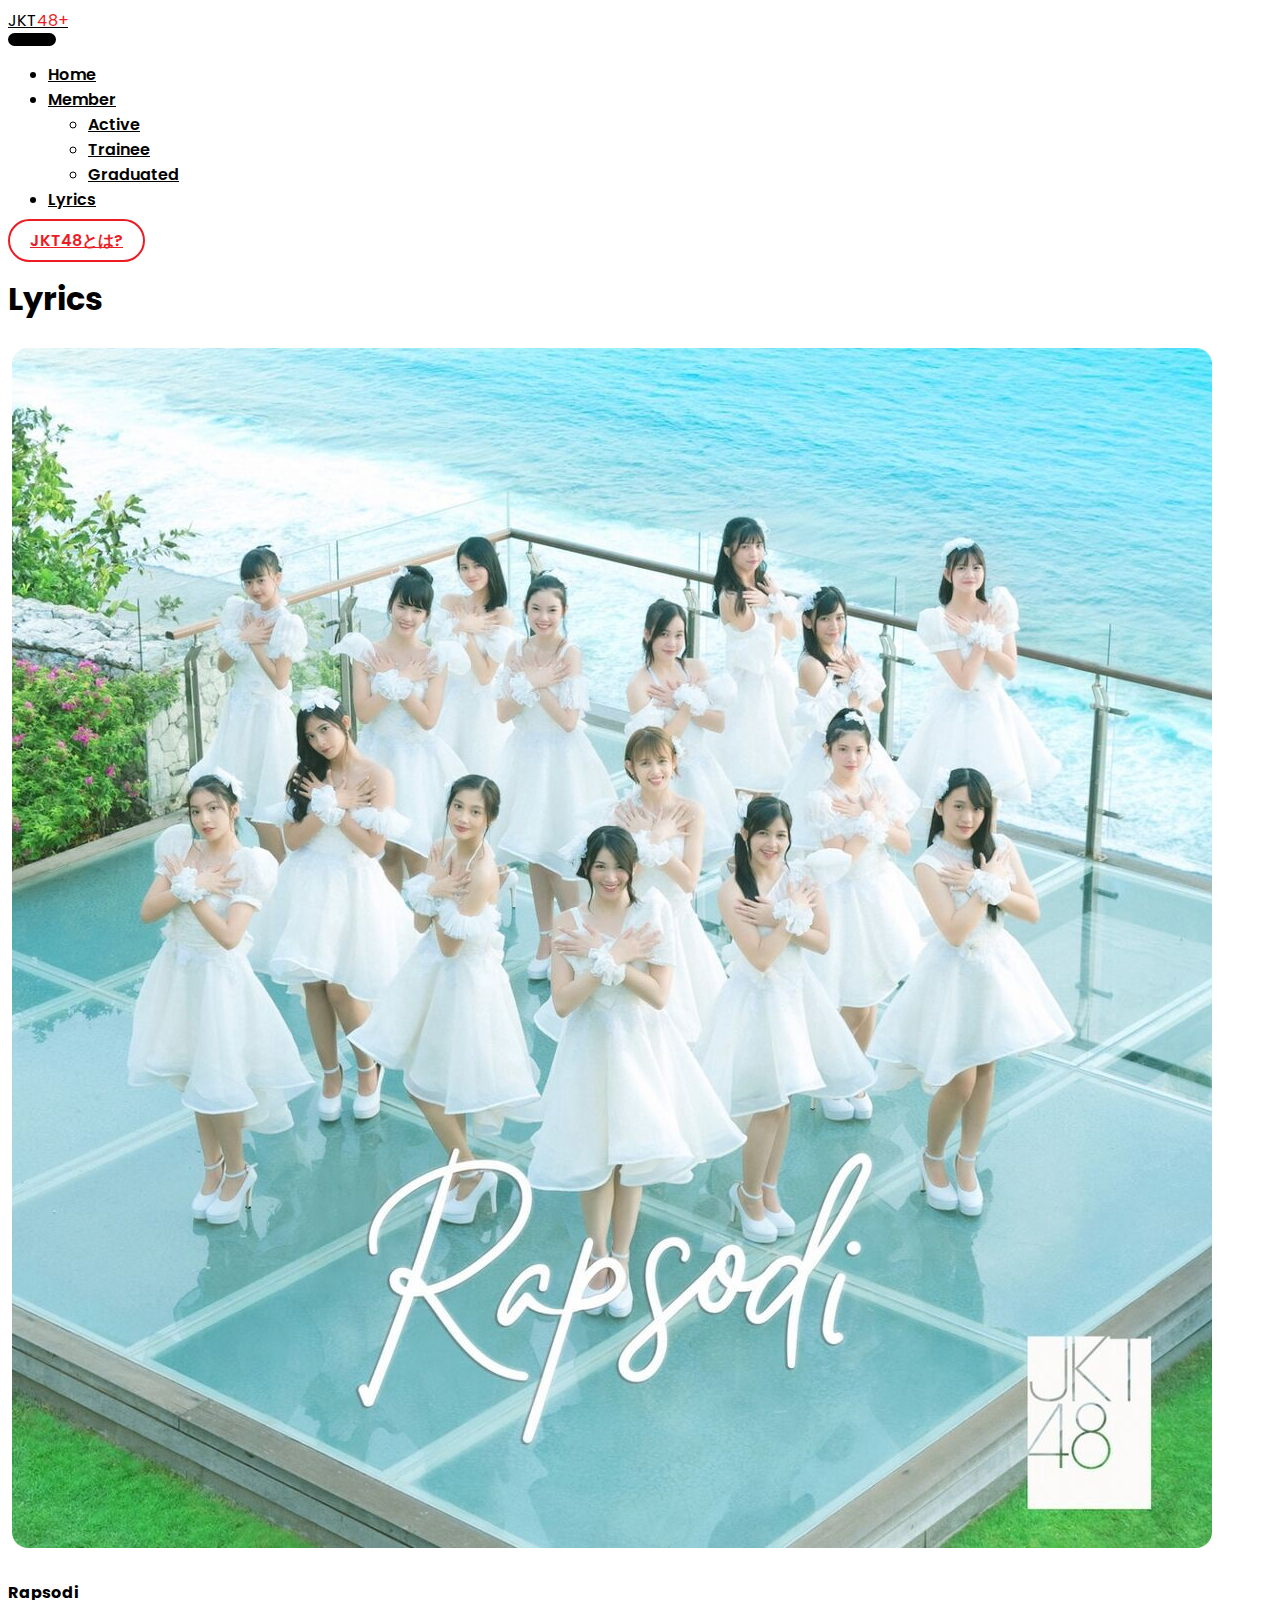
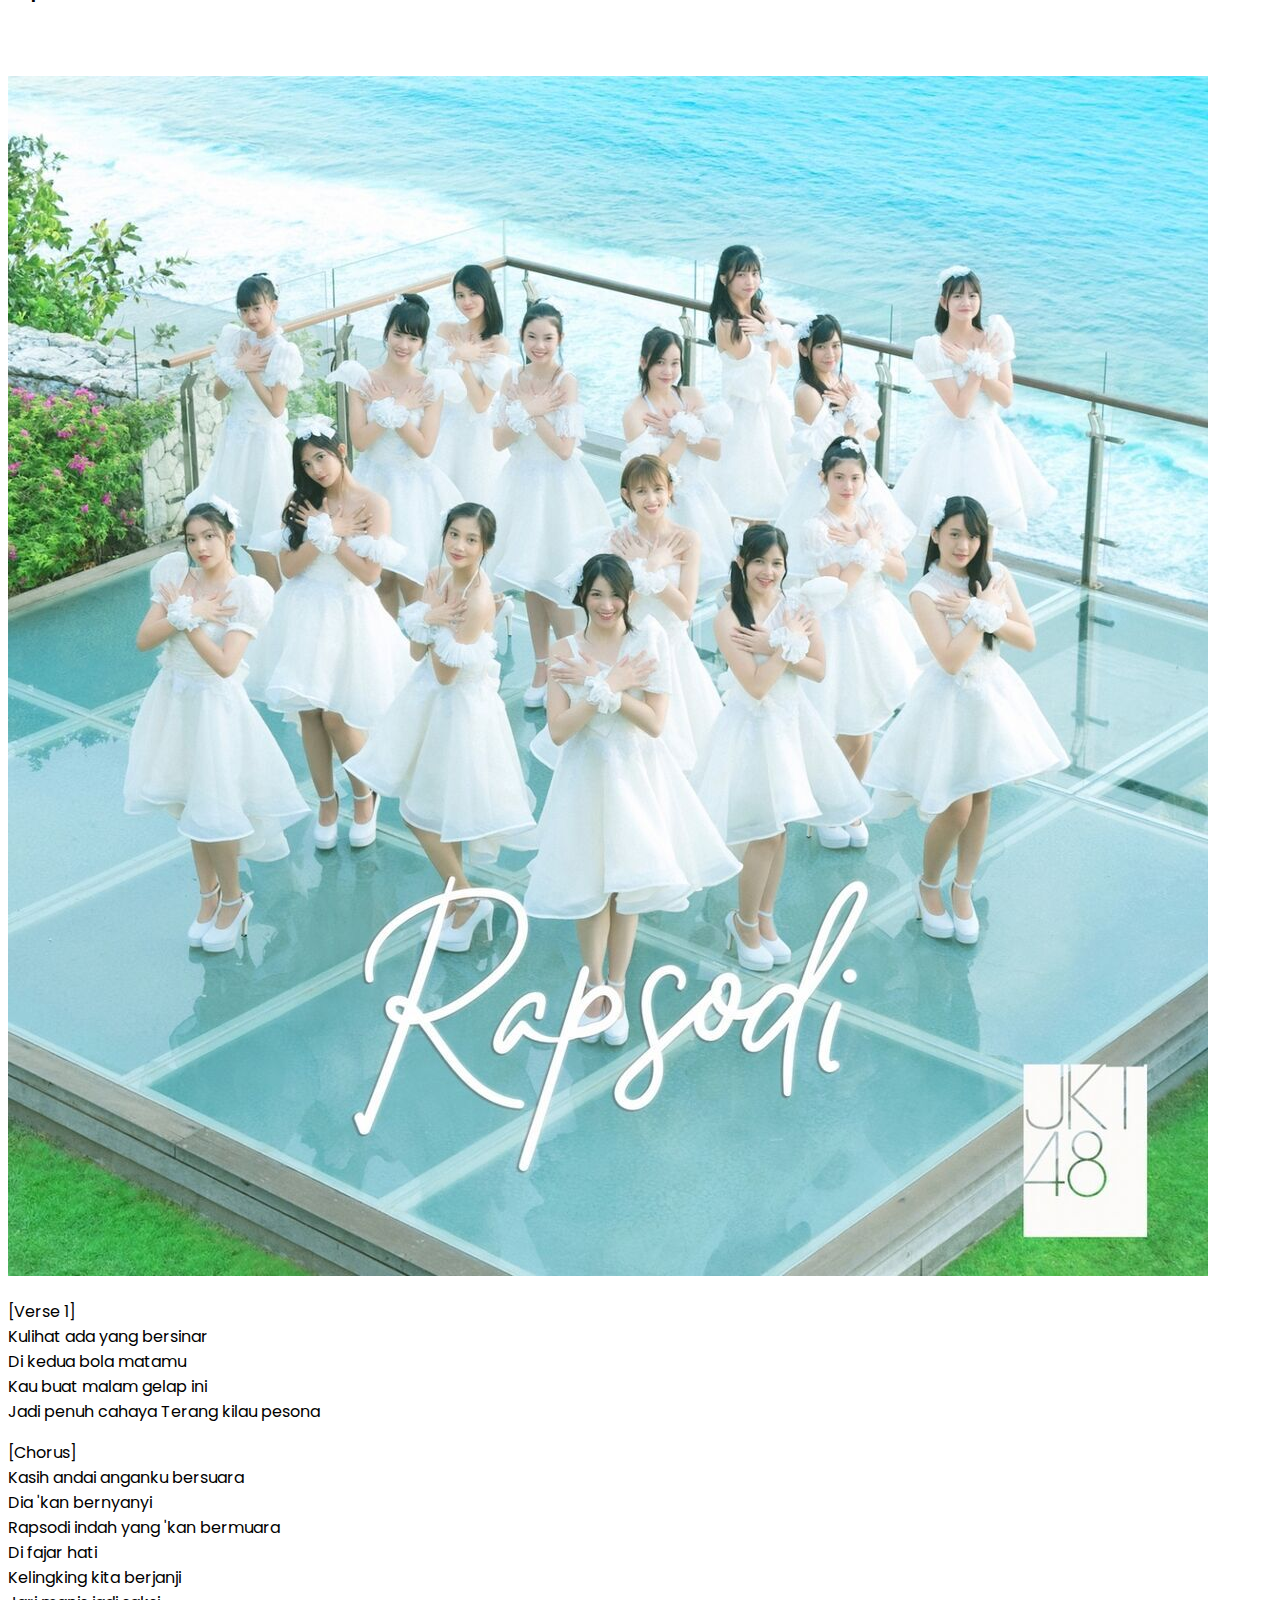
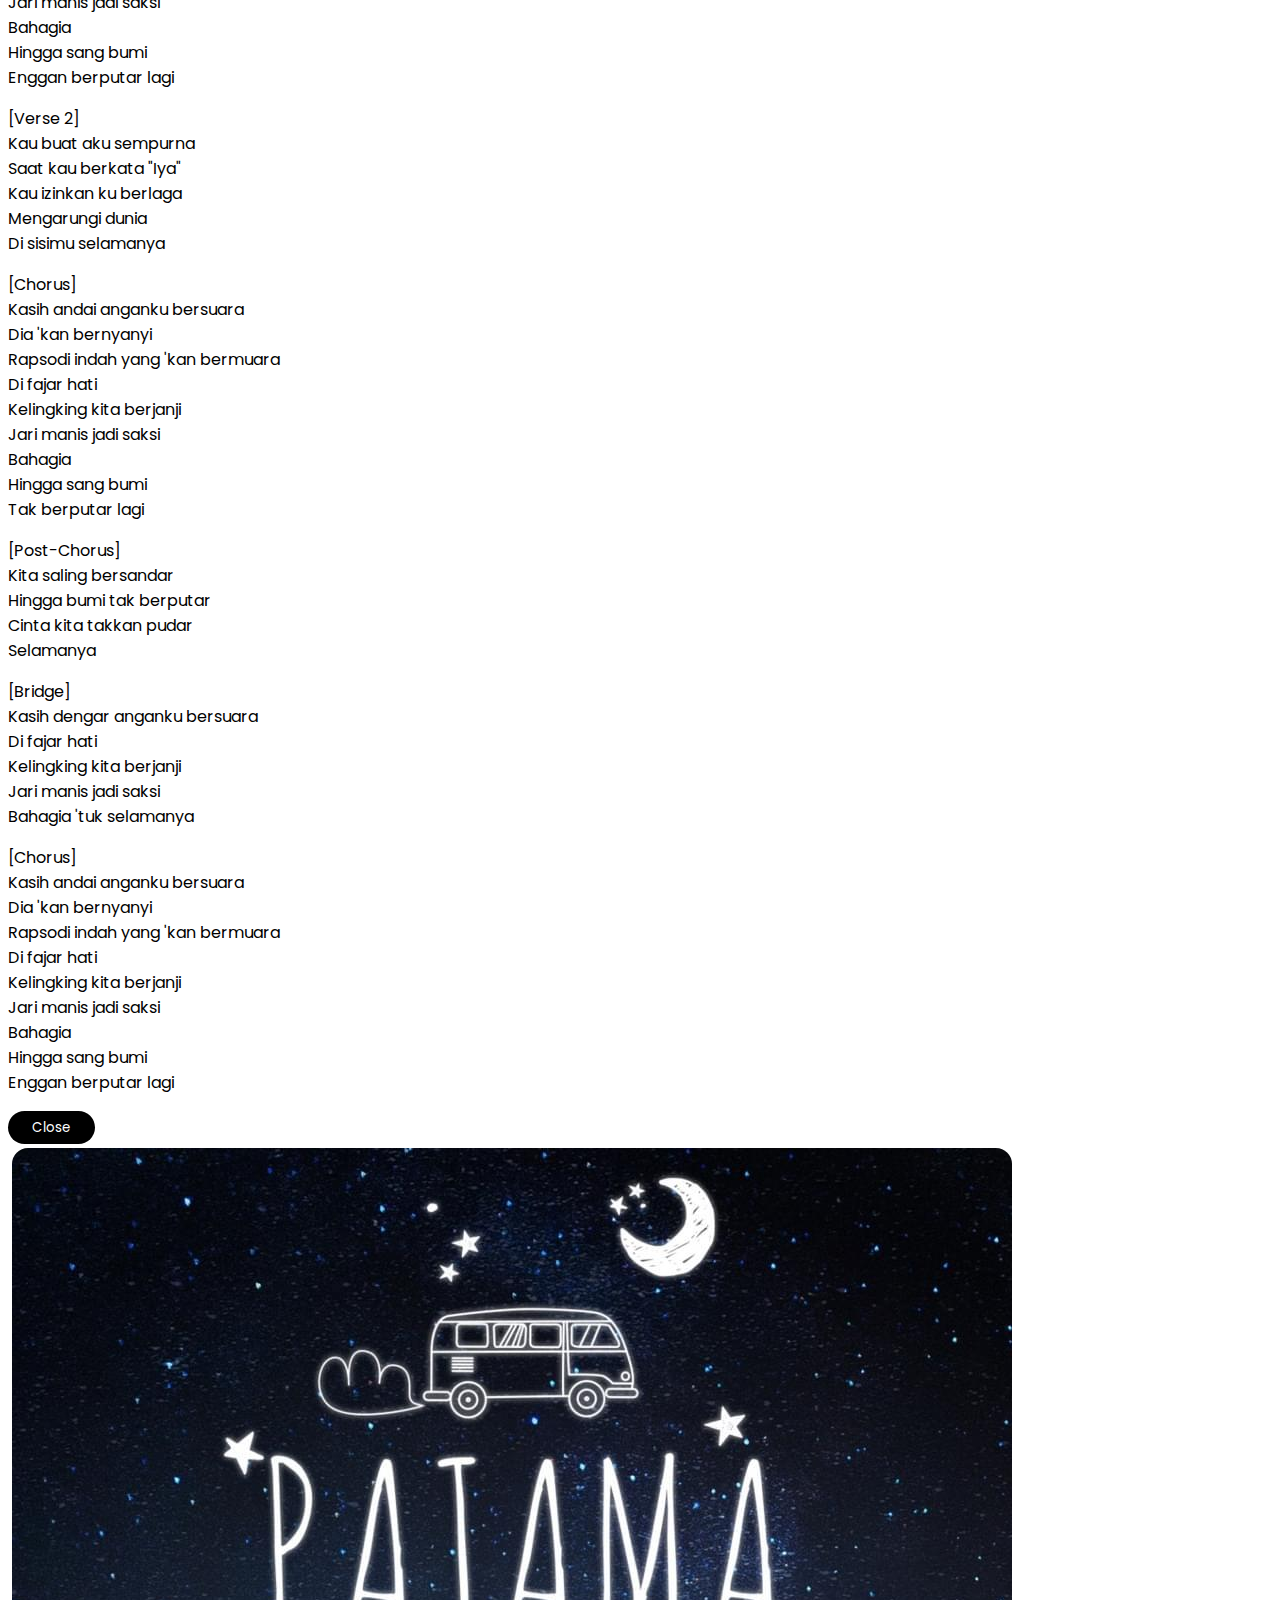
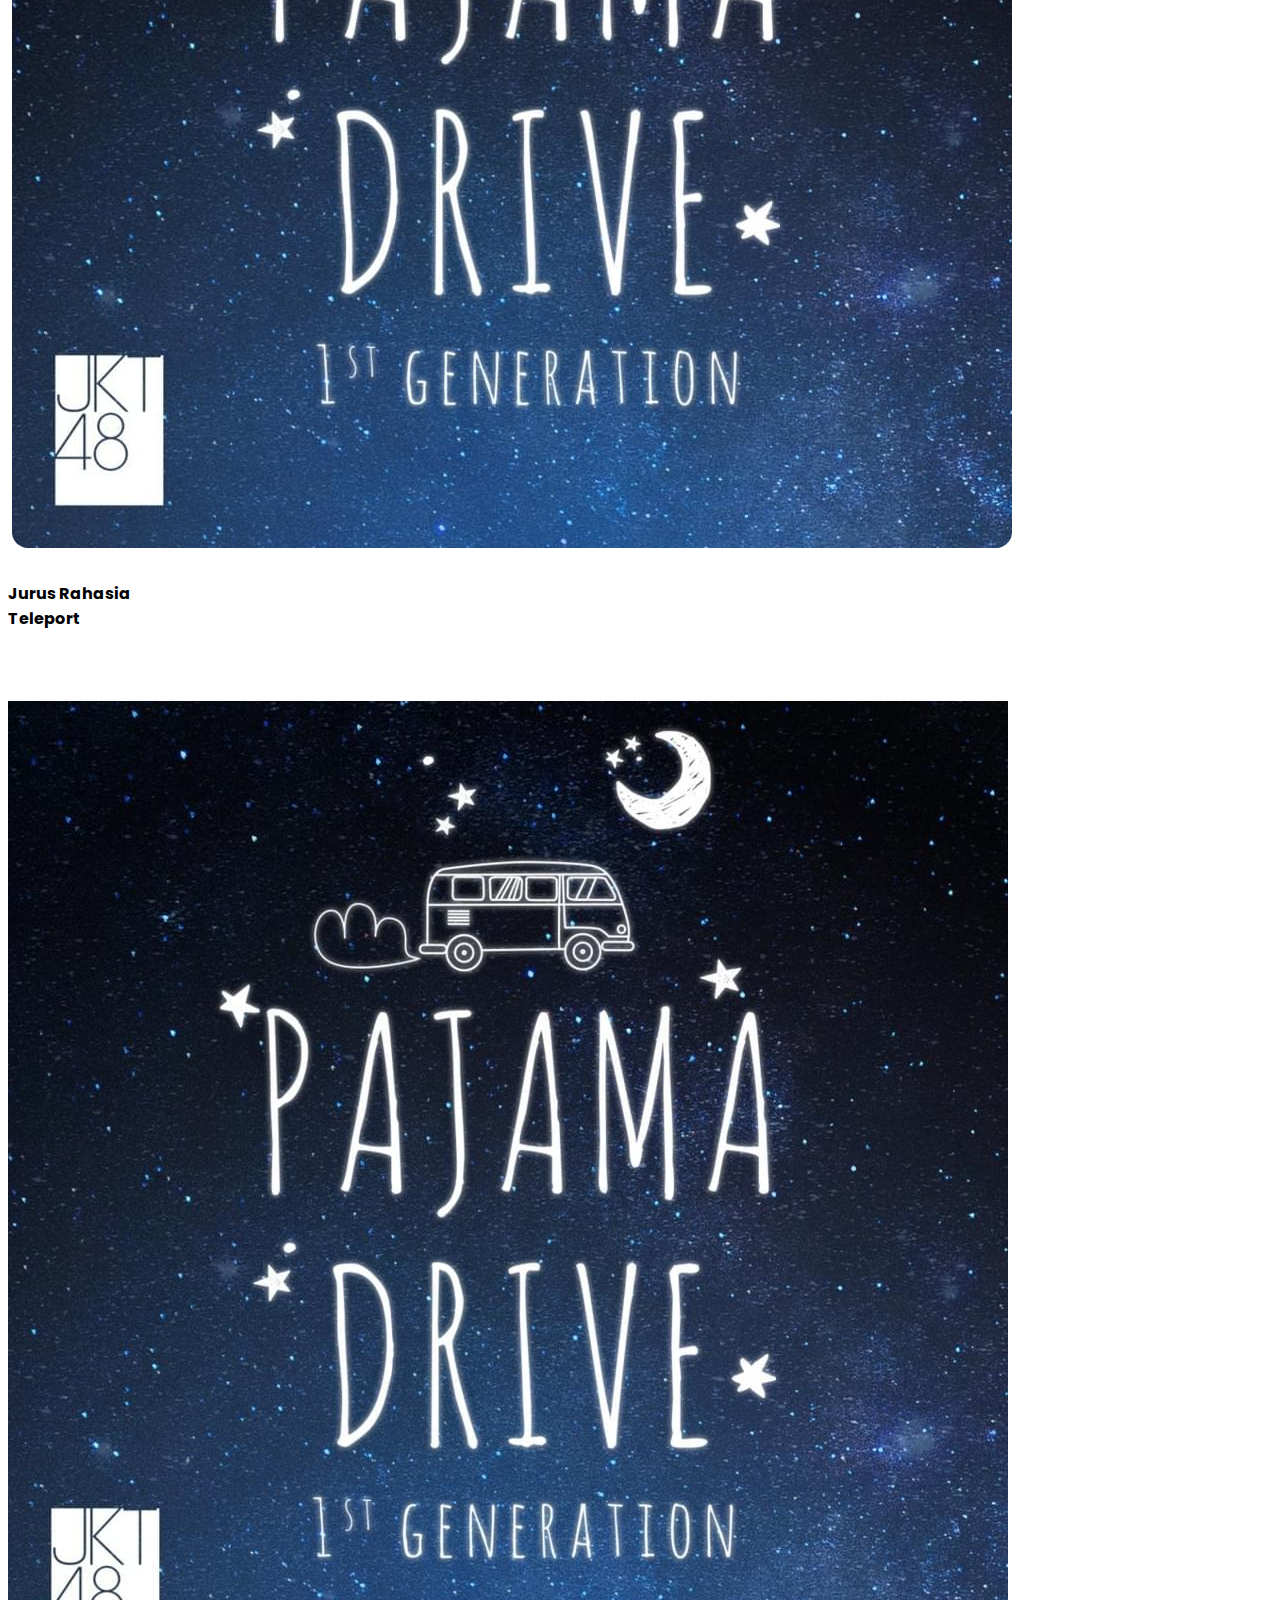
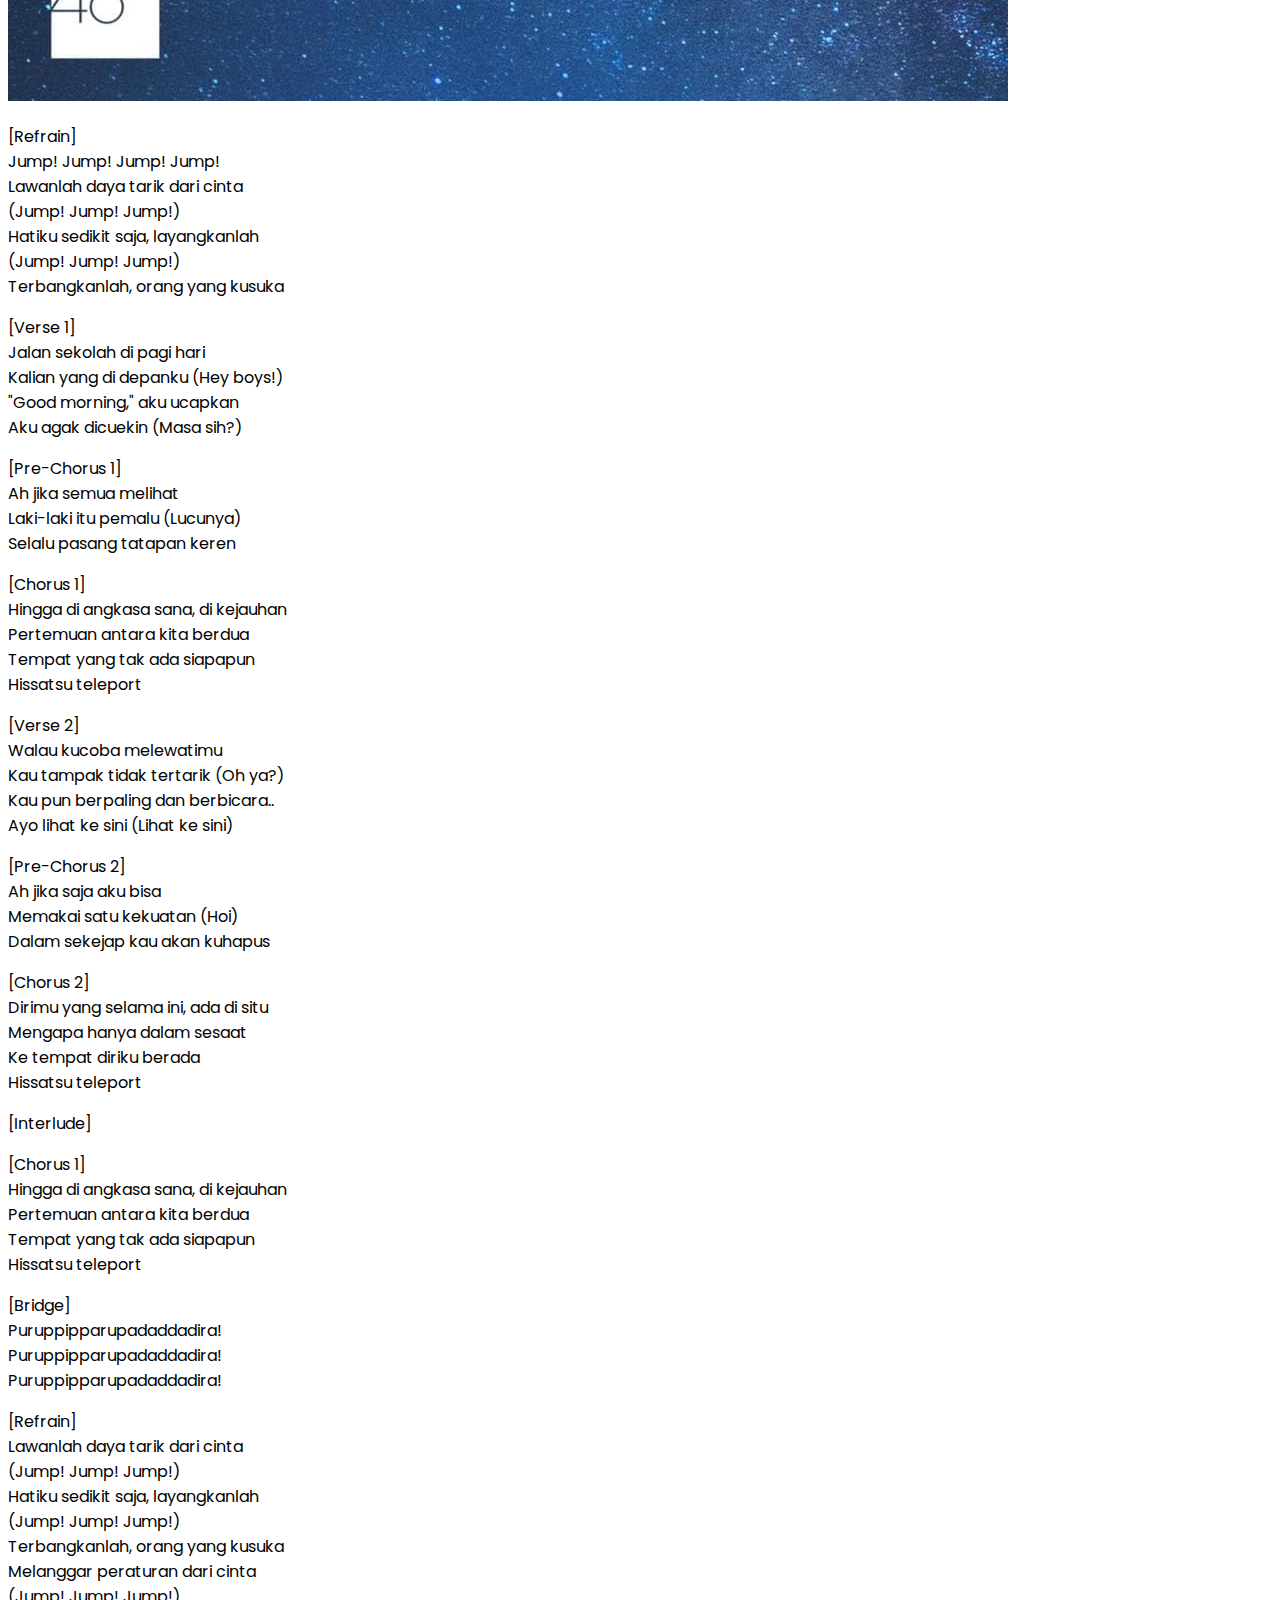
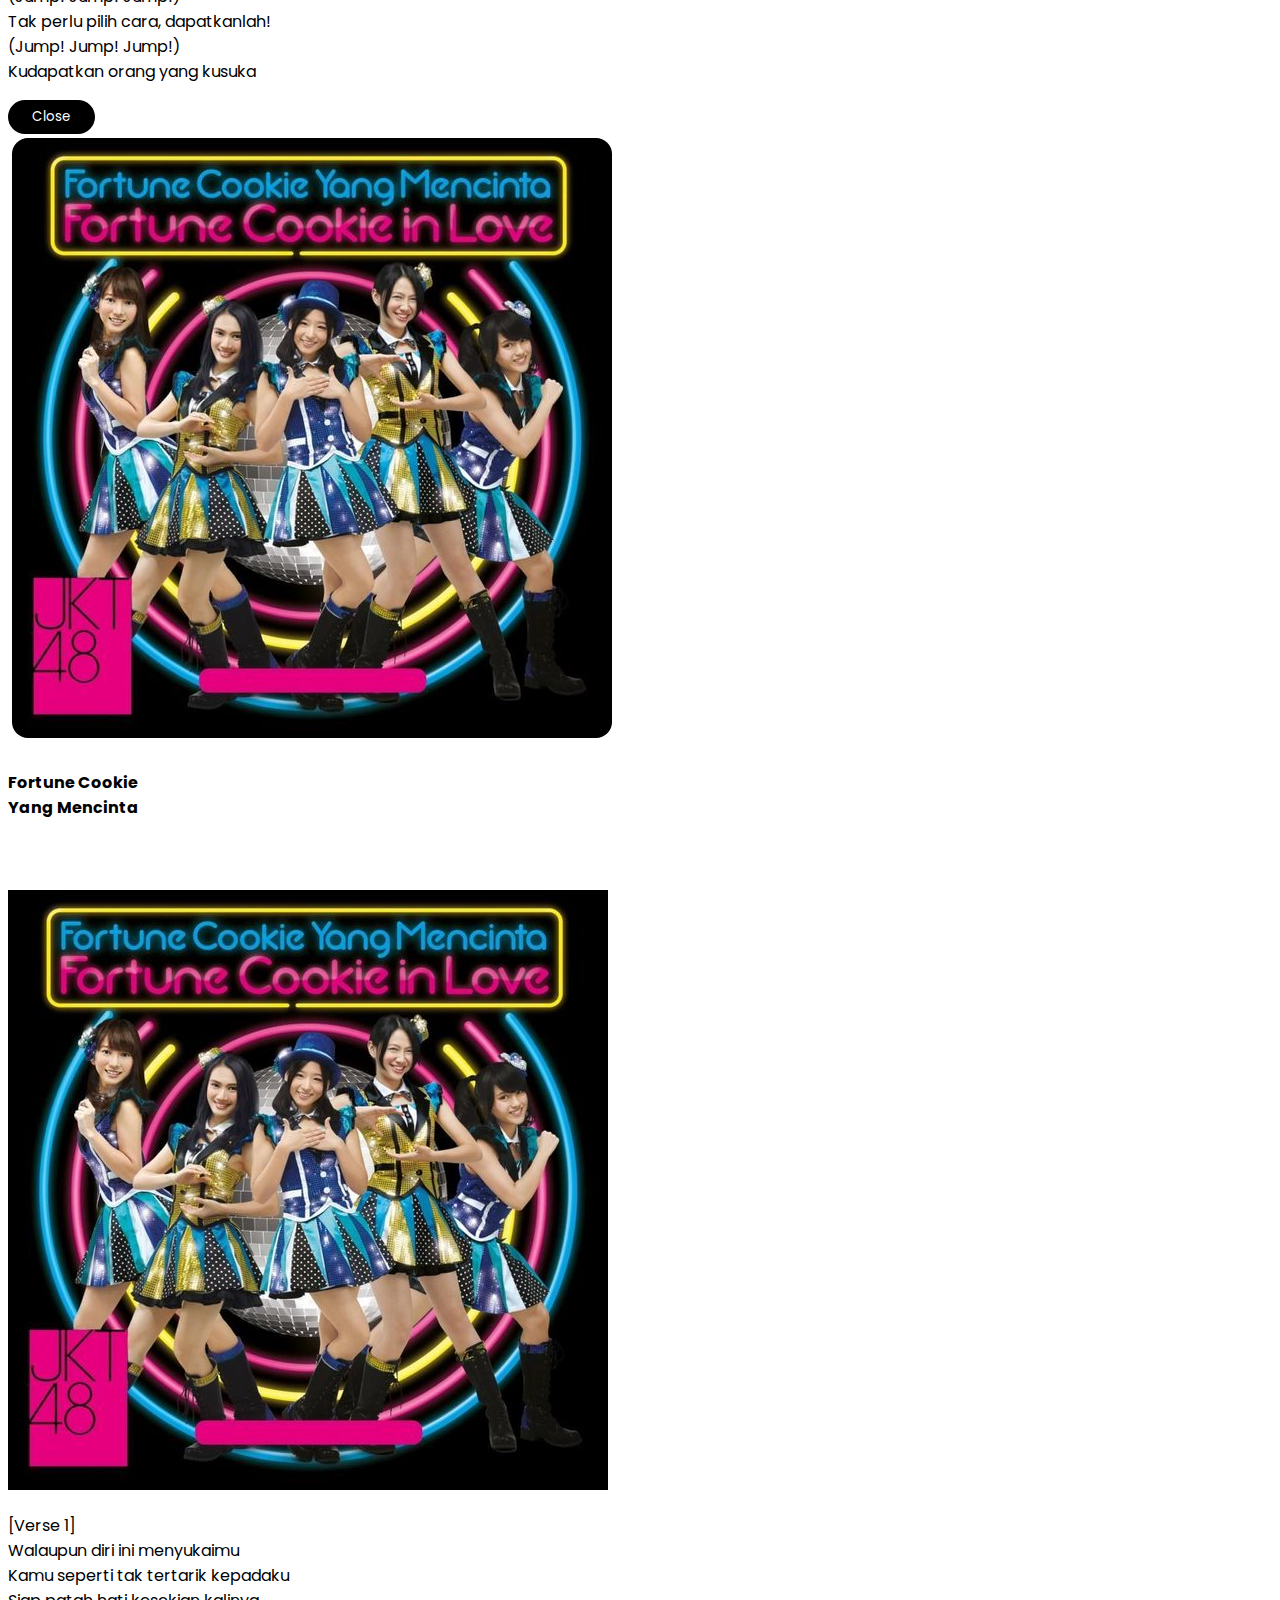
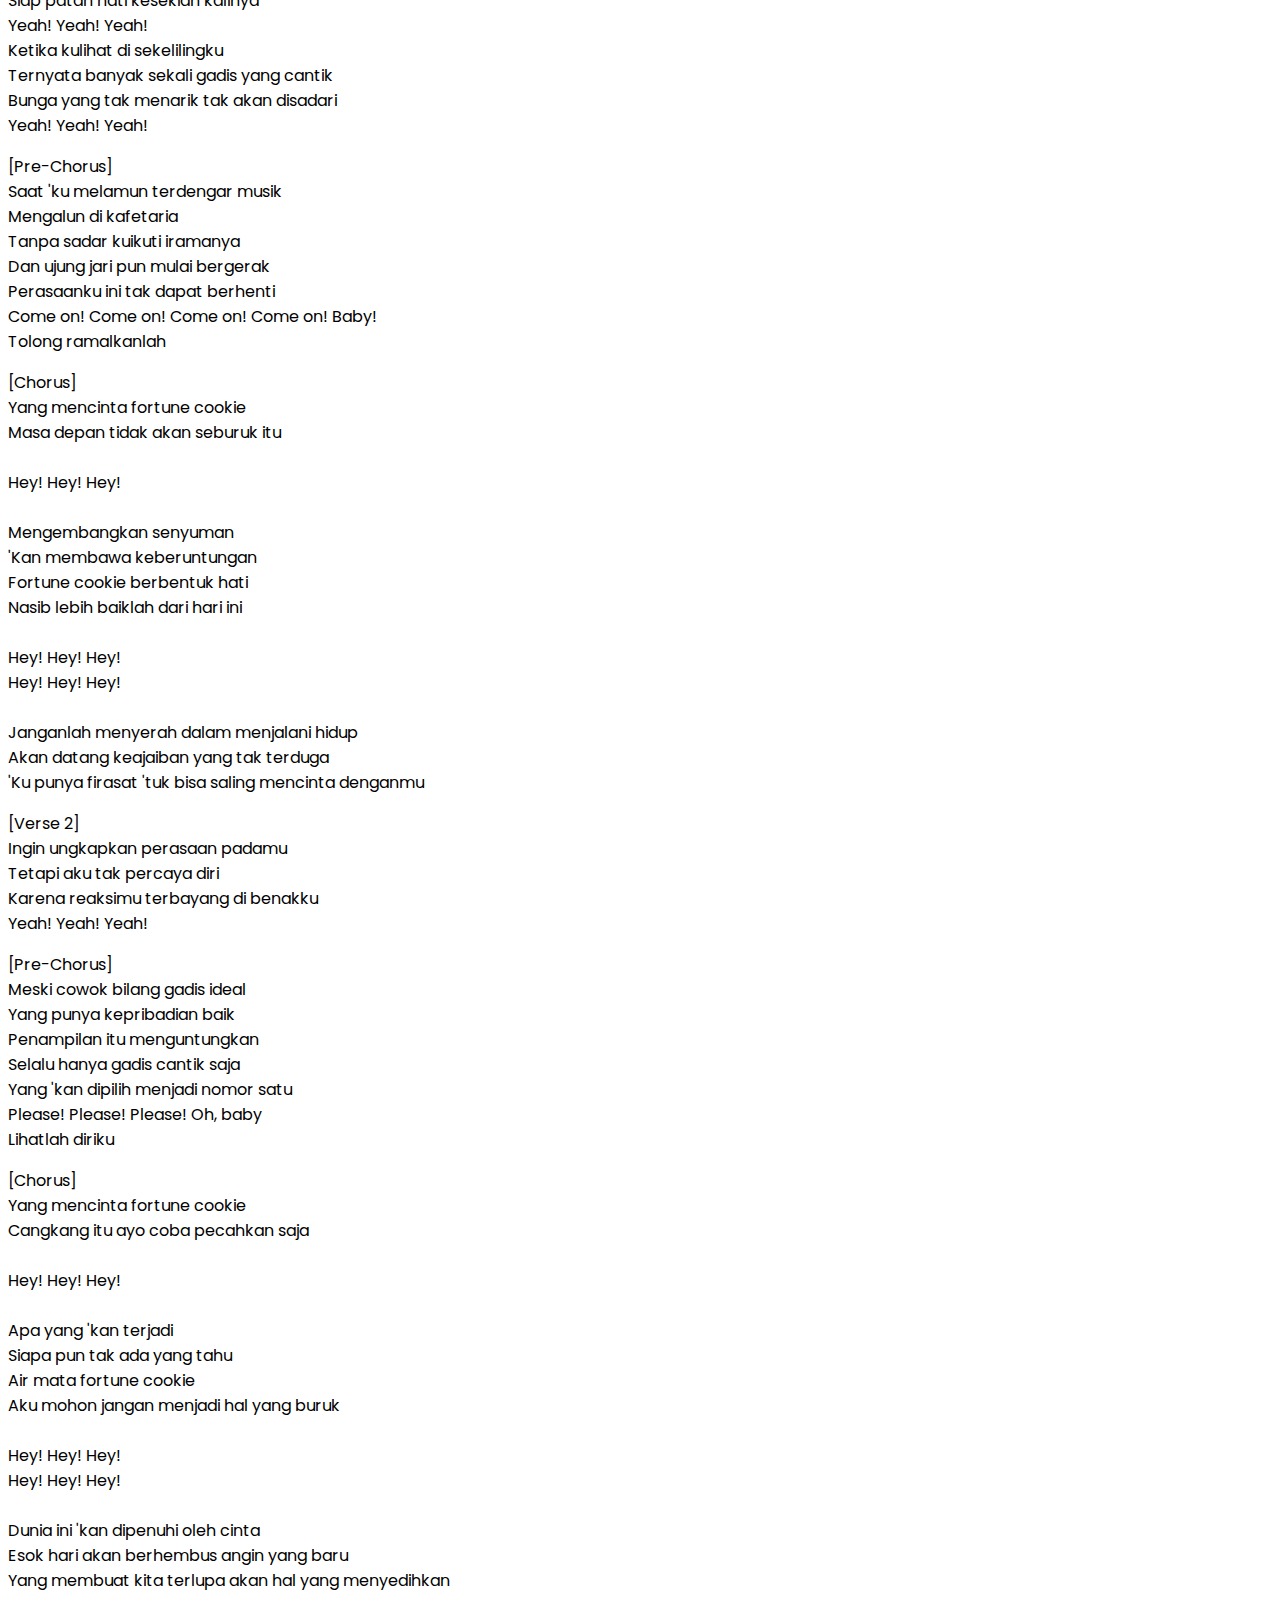
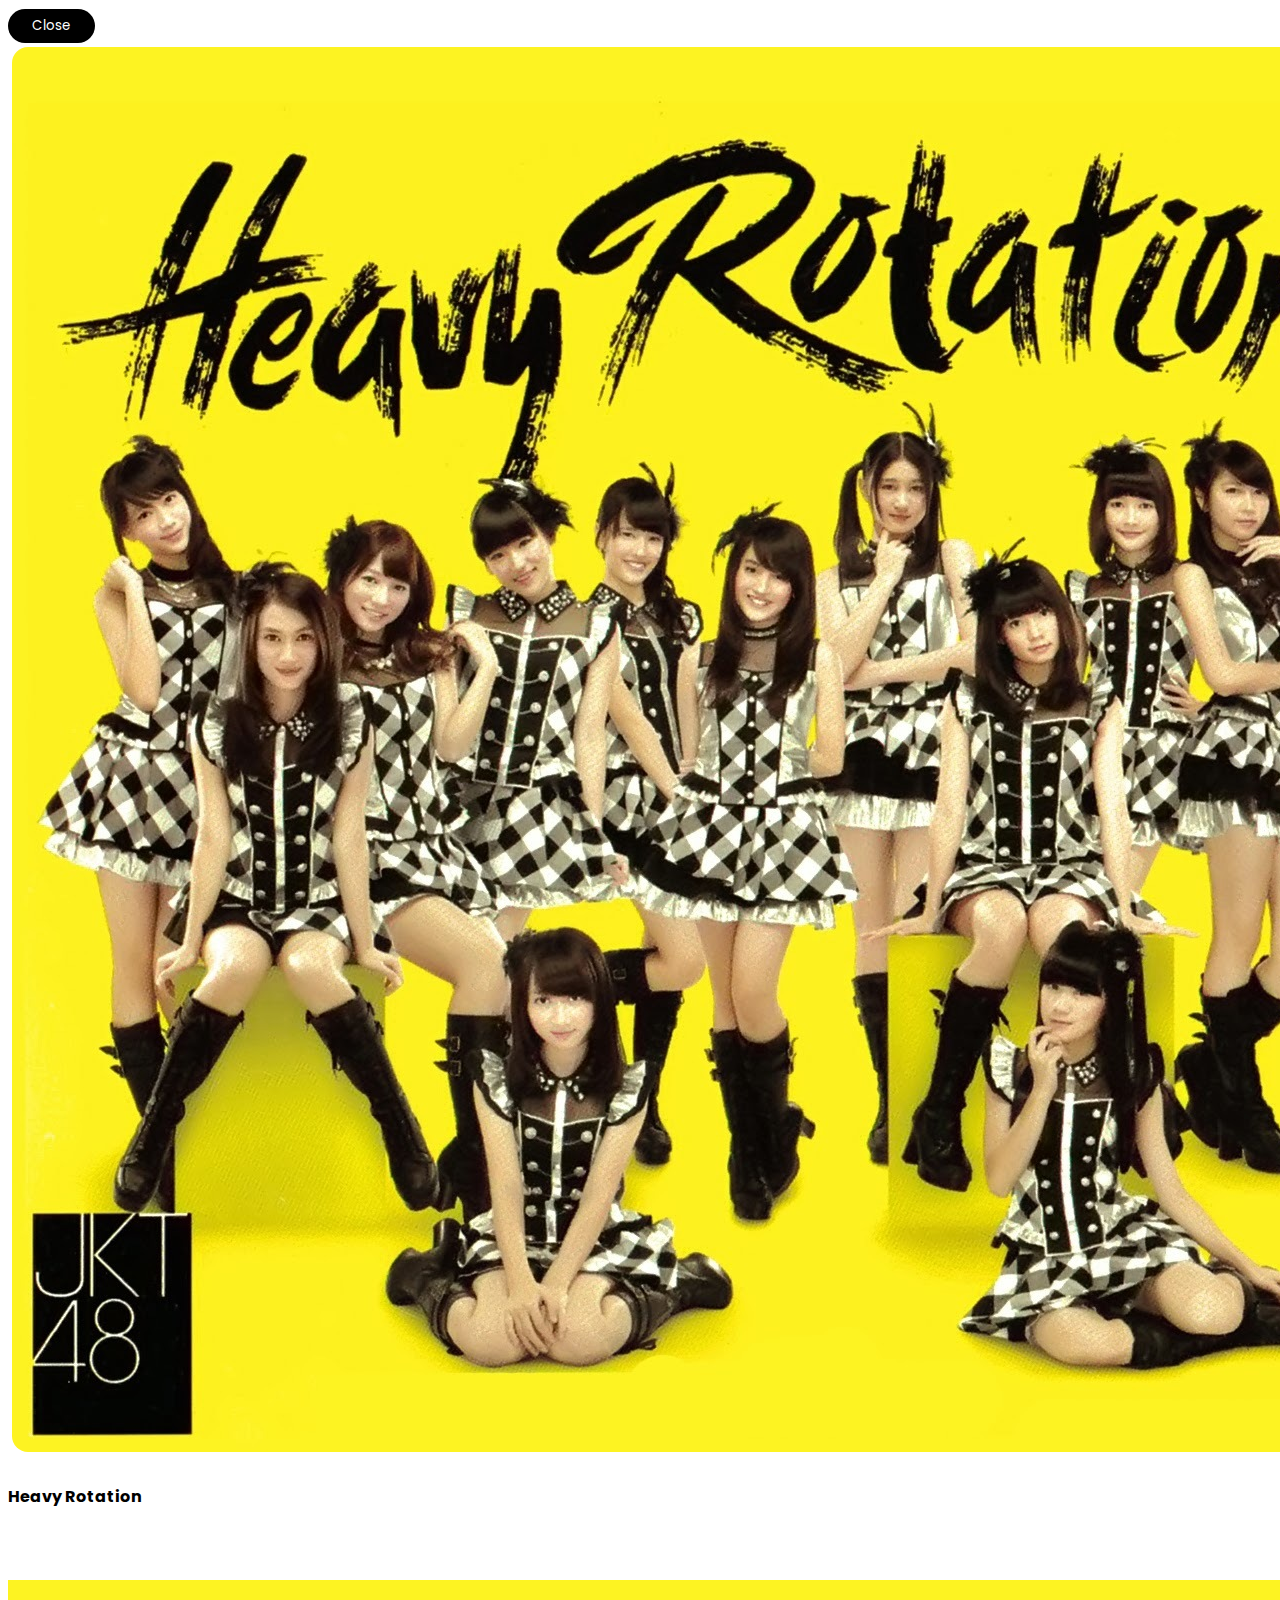
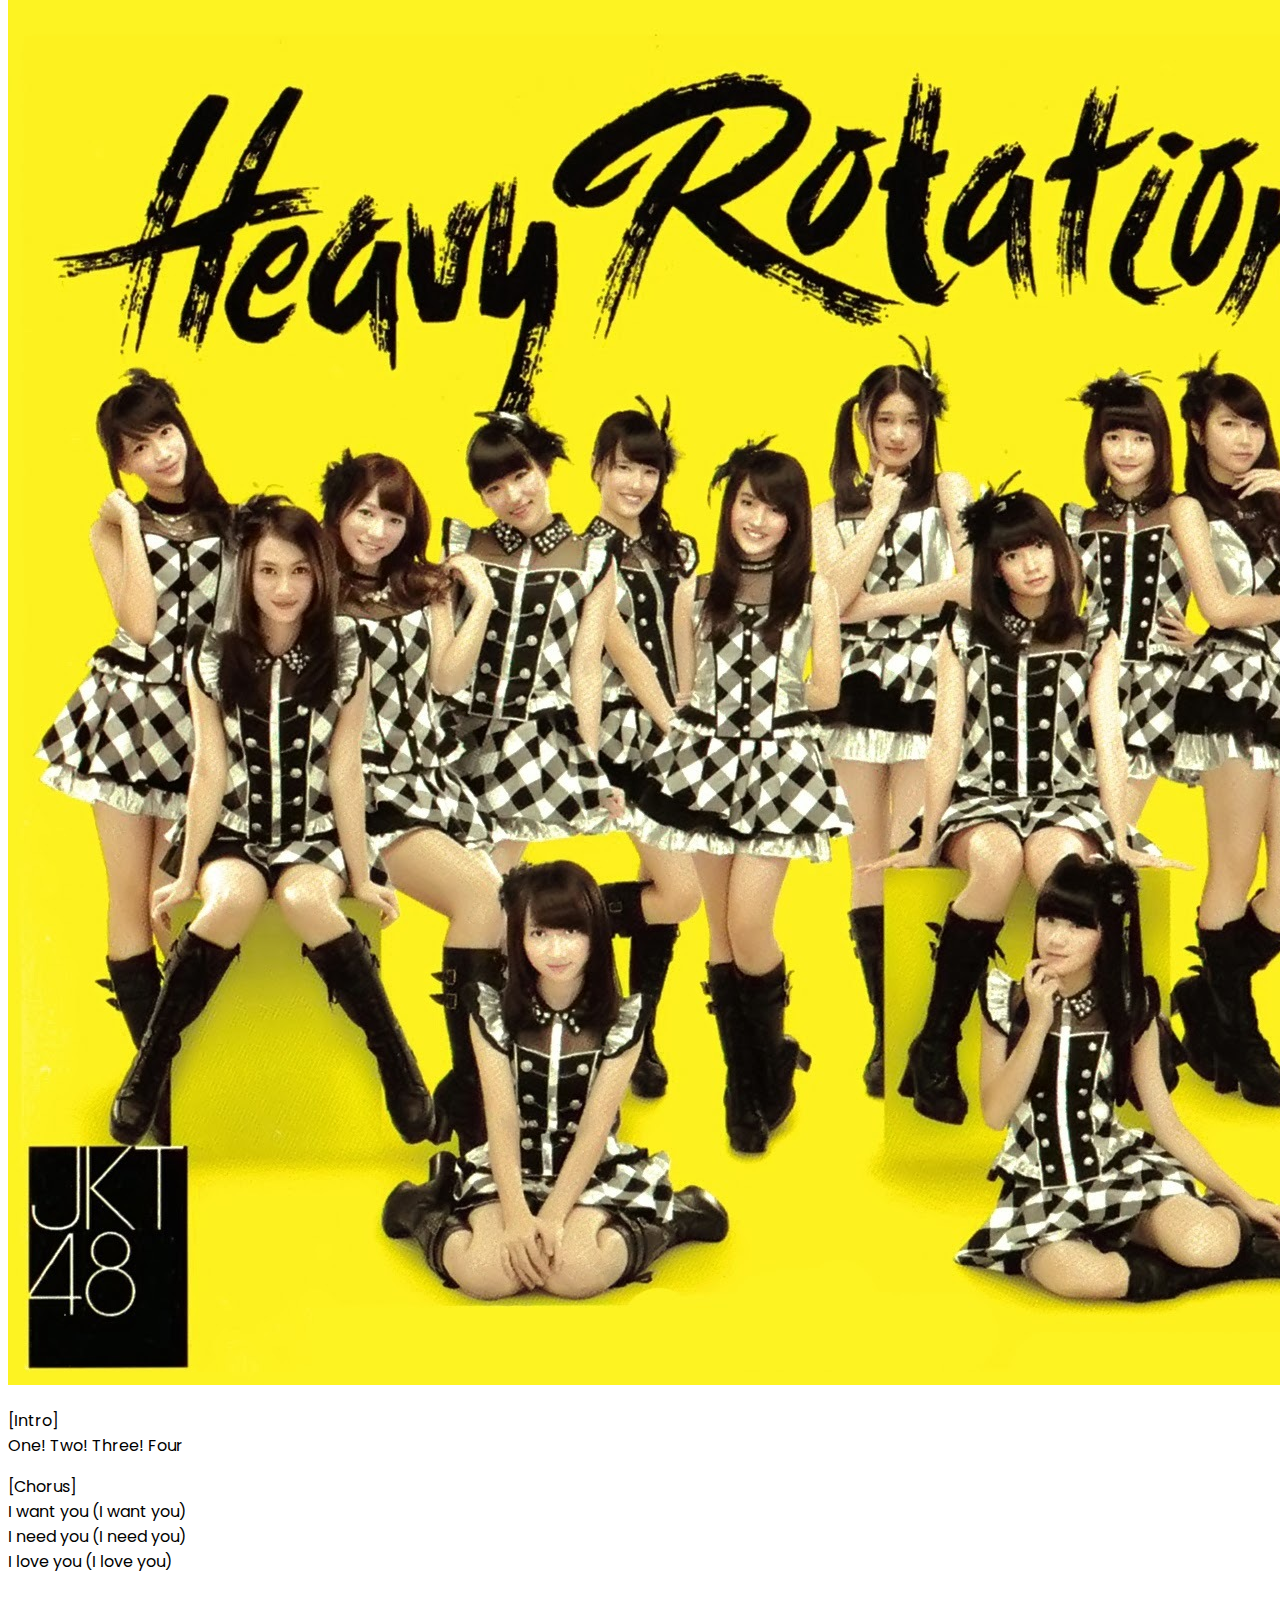
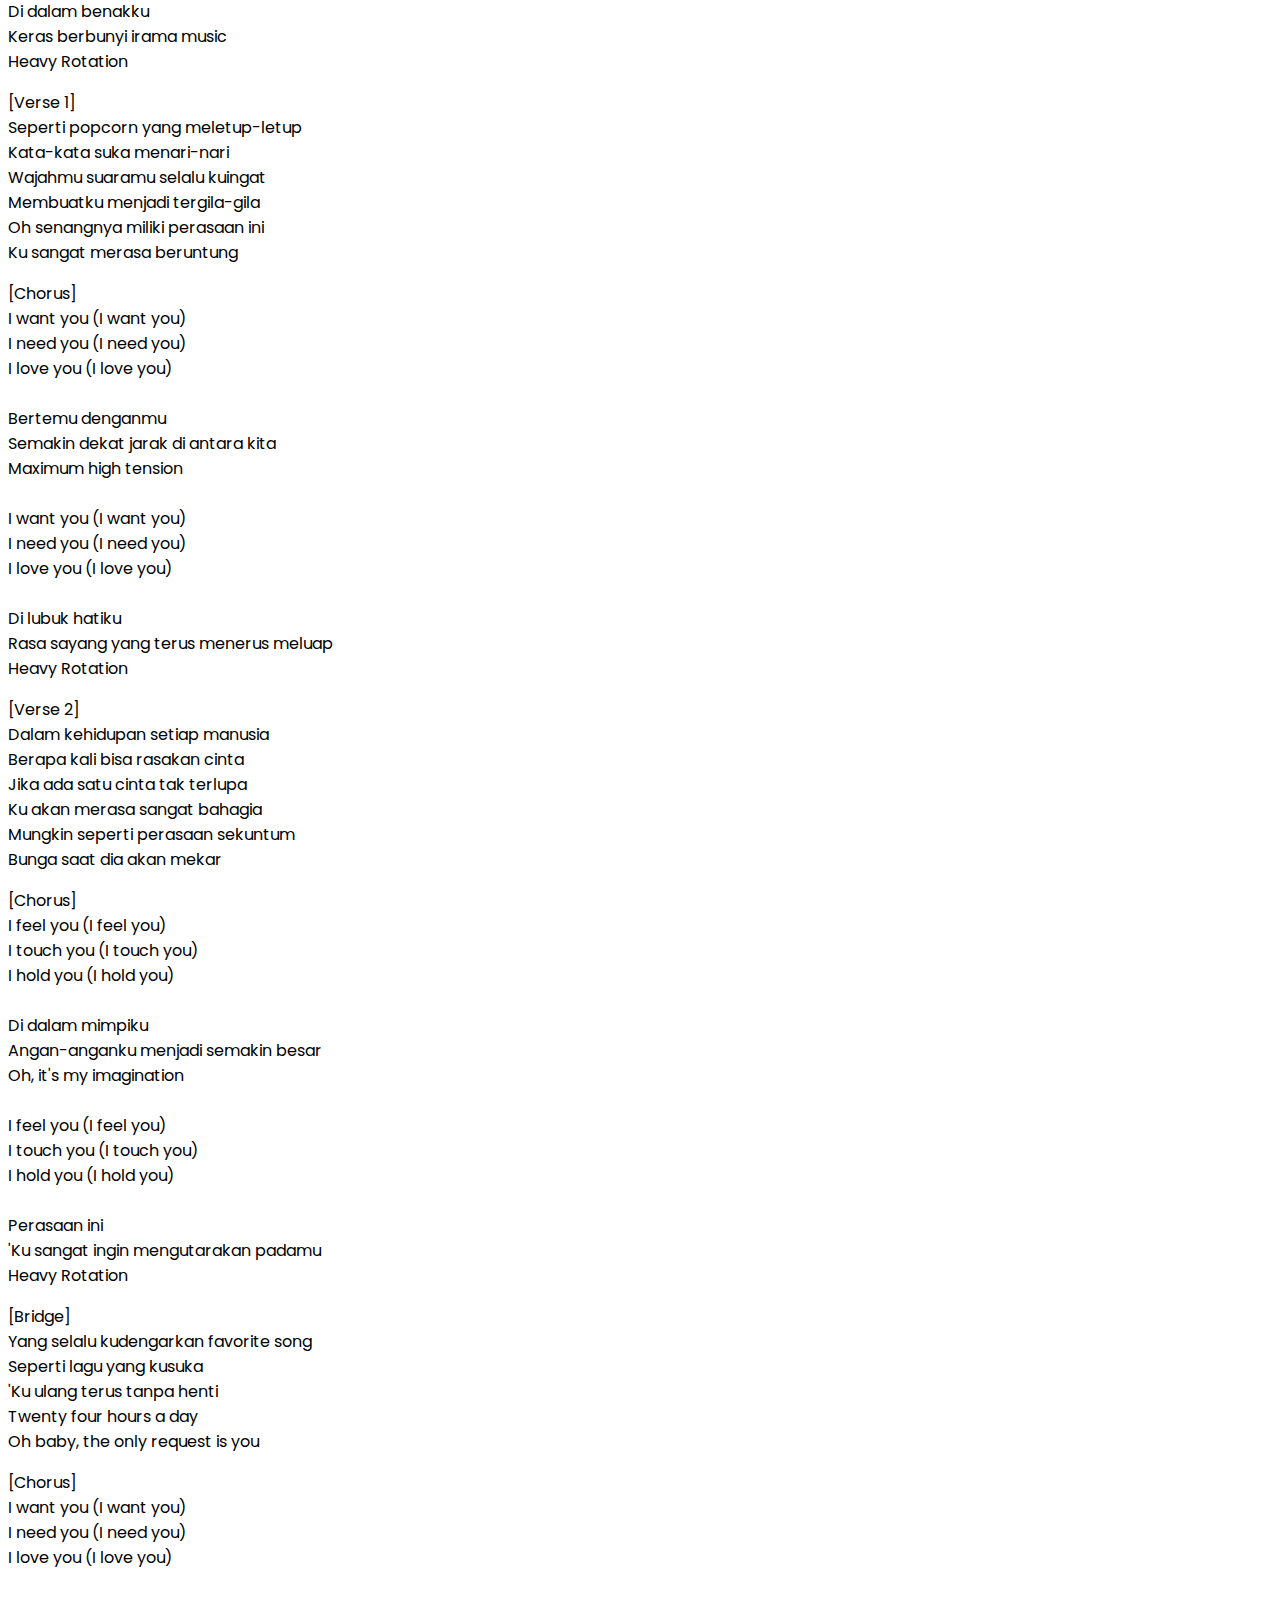
<file: lyrics.html>
<!DOCTYPE html>
<html lang="en">
  <head>
    <meta charset="UTF-8" />
    <meta name="viewport" content="width=device-width, initial-scale=1.0" />
    <title>JKT48 Plus | Lyrics</title>
    <link
      href="https://cdn.jsdelivr.net/npm/bootstrap@5.3.2/dist/css/bootstrap.min.css"
      rel="stylesheet"
      integrity="sha384-T3c6CoIi6uLrA9TneNEoa7RxnatzjcDSCmG1MXxSR1GAsXEV/Dwwykc2MPK8M2HN"
      crossorigin="anonymous"
    />
    <link rel="stylesheet" href="/assets/styles/styles.css" />
    <link rel="preconnect" href="https://fonts.googleapis.com" />
    <link rel="preconnect" href="https://fonts.gstatic.com" crossorigin />
    <link
      href="https://fonts.googleapis.com/css2?family=Noto+Sans+JP:wght@400;500;600;700;800;900&family=Poppins:wght@100;300;500;600;700;800&display=swap"
      rel="stylesheet"
    />
  </head>
  <body>
    <!-- NAVBAR -->
    <nav class="navbar navbar-expand-lg bg-white p-3">
      <div class="container">
        <a class="navbar-brand fw-bold fs-1" id="logo" href="index.html"
          >JKT<span>48</span><span class="plus">+</span></a
        >
        <button
          class="navbar-toggler shadow-none border-0"
          type="button"
          data-bs-toggle="collapse"
          data-bs-target="#navbarSupportedContent"
          aria-controls="navbarSupportedContent"
          aria-expanded="false"
          aria-label="Toggle navigation"
        >
          <span class="navbar-toggler-icon"></span>
        </button>
        <div class="collapse navbar-collapse" id="navbarSupportedContent">
          <ul
            class="navbar-nav mb-2 mb-lg-0 d-flex justify-content-center flex-grow-1"
          >
            <li class="nav-item">
              <a class="nav-link fs-5 ms-4" href="index.html">Home</a>
            </li>
            <li class="nav-item dropdown">
              <a
                class="nav-link dropdown-toggle fs-5 ms-4"
                href="member.html"
                role="button"
                data-bs-toggle="dropdown"
                aria-expanded="false"
              >
                Member
              </a>
              <ul class="dropdown-menu">
                <li>
                  <a class="dropdown-item" href="member.html#activerMember"
                    >Active</a
                  >
                </li>
                <li>
                  <a class="dropdown-item" href="member.html#trainee"
                    >Trainee</a
                  >
                </li>
                <li>
                  <a class="dropdown-item" href="member.html#gradMember"
                    >Graduated</a
                  >
                </li>
              </ul>
            </li>
            <li class="nav-item">
              <a class="nav-link fs-5 ms-4" href="lyrics.html">Lyrics</a>
            </li>
          </ul>
          <div class="d-flex justify-content-center align-items-center">
            <a class="nav-link fs-5 ms-4" id="jkt48toha" href="jkt48toha.html"
              >JKT48とは?</a
            >
          </div>
        </div>
      </div>
    </nav>

    <section id="songLyrics">
      <div class="container">
        <div class="title text-center mb-4 mt-4">
          <h1 class="fw-bold fs-3">Lyrics</h1>
        </div>
        <div
          class="row gy-1 mx-auto d-flex justify-content-center"
          style="width: 85%"
        >
          <!-- Rapsodi -->
          <div class="col-10 col-md-4 col-lg-3">
            <div id="member-card">
              <div class="card-active-member pt-3">
                <img
                  src="assets\img\jacket\rapsodi.jpg"
                  class="card-img-top"
                  alt="..."
                  type="button"
                />
                <div class="card-body text-center pt-2 text-center">
                  <h4 class="card-title fw-bold">Rapsodi</h4>
                  <p class="">
                    <button
                      type="button"
                      class="btn"
                      data-bs-toggle="modal"
                      data-bs-target="#rapsodi"
                    >
                      Read Lyrics
                    </button>
                  </p>
                </div>
              </div>
            </div>

            <!-- Modal -->
            <div
              class="modal fade"
              id="rapsodi"
              tabindex="-1"
              aria-labelledby="exampleModalLabel"
              aria-hidden="true"
            >
              <div
                class="modal-dialog modal-dialog-centered modal-dialog-scrollable"
              >
                <div class="modal-content">
                  <div class="modal-body">
                    <div class="card-active-member pt-3 w-75 mx-auto mb-4">
                      <img
                        src="assets\img\jacket\rapsodi.jpg"
                        class="card-img-top"
                        alt="..."
                      />
                    </div>
                    <div class="mx-auto w-75 text-center">
                      <p class="pt-3">
                        [Verse 1] <br />
                        Kulihat ada yang bersinar <br />
                        Di kedua bola matamu <br />
                        Kau buat malam gelap ini <br />
                        Jadi penuh cahaya Terang kilau pesona
                      </p>
                      <p class="pt-3">
                        [Chorus] <br />
                        Kasih andai anganku bersuara <br />
                        Dia 'kan bernyanyi <br />
                        Rapsodi indah yang 'kan bermuara <br />
                        Di fajar hati <br />
                        Kelingking kita berjanji <br />
                        Jari manis jadi saksi <br />
                        Bahagia <br />
                        Hingga sang bumi <br />
                        Enggan berputar lagi
                      </p>
                      <p class="pt-3">
                        [Verse 2] <br />
                        Kau buat aku sempurna <br />
                        Saat kau berkata "Iya" <br />
                        Kau izinkan ku berlaga <br />
                        Mengarungi dunia <br />
                        Di sisimu selamanya <br />
                      </p>
                      <p class="pt-3">
                        [Chorus] <br />
                        Kasih andai anganku bersuara <br />
                        Dia 'kan bernyanyi <br />
                        Rapsodi indah yang 'kan bermuara <br />
                        Di fajar hati <br />
                        Kelingking kita berjanji <br />
                        Jari manis jadi saksi <br />
                        Bahagia <br />
                        Hingga sang bumi <br />
                        Tak berputar lagi <br />
                      </p>
                      <p class="pt-3">
                        [Post-Chorus] <br />
                        Kita saling bersandar <br />
                        Hingga bumi tak berputar <br />
                        Cinta kita takkan pudar <br />
                        Selamanya <br />
                      </p>
                      <p class="pt-3">
                        [Bridge] <br />
                        Kasih dengar anganku bersuara <br />
                        Di fajar hati <br />
                        Kelingking kita berjanji <br />
                        Jari manis jadi saksi <br />
                        Bahagia 'tuk selamanya <br />
                      </p>
                      <p class="pt-3">
                        [Chorus] <br />
                        Kasih andai anganku bersuara <br />
                        Dia 'kan bernyanyi <br />
                        Rapsodi indah yang 'kan bermuara <br />
                        Di fajar hati <br />
                        Kelingking kita berjanji <br />
                        Jari manis jadi saksi <br />
                        Bahagia <br />
                        Hingga sang bumi <br />
                        Enggan berputar lagi
                      </p>
                    </div>
                  </div>
                  <div class="modal-footer">
                    <button
                      type="button"
                      class="btn btn-secondary"
                      data-bs-dismiss="modal"
                    >
                      Close
                    </button>
                  </div>
                </div>
              </div>
            </div>
          </div>
          <!-- Jurus Rahasia Teleport -->
          <div class="col-10 col-md-4 col-lg-3">
            <div id="member-card">
              <div class="card-active-member pt-3">
                <img
                  src="assets\img\jacket\pajama_drive.jpg"
                  class="card-img-top"
                  alt="..."
                  type="button"
                />
                <div class="card-body text-center pt-2 text-center">
                  <h4 class="card-title fw-bold">
                    Jurus Rahasia <br />
                    Teleport
                  </h4>
                  <p class="">
                    <button
                      type="button"
                      class="btn"
                      data-bs-toggle="modal"
                      data-bs-target="#jurusrahasiateleport"
                    >
                      Read Lyrics
                    </button>
                  </p>
                </div>
              </div>
            </div>

            <!-- Modal -->
            <div
              class="modal fade"
              id="jurusrahasiateleport"
              tabindex="-1"
              aria-labelledby="exampleModalLabel"
              aria-hidden="true"
            >
              <div
                class="modal-dialog modal-dialog-centered modal-dialog-scrollable"
              >
                <div class="modal-content">
                  <div class="modal-body">
                    <div class="card-active-member pt-3 w-75 mx-auto mb-4">
                      <img
                        src="assets\img\jacket\pajama_drive.jpg"
                        class="card-img-top"
                        alt="..."
                      />
                    </div>
                    <div class="mx-auto w-75 text-center">
                      <p class="pt-3">
                        [Refrain] <br />
                        Jump! Jump! Jump! Jump! <br />
                        Lawanlah daya tarik dari cinta <br />
                        (Jump! Jump! Jump!) <br />
                        Hatiku sedikit saja, layangkanlah <br />
                        (Jump! Jump! Jump!) <br />
                        Terbangkanlah, orang yang kusuka <br />
                      </p>
                      <p class="pt-3">
                        [Verse 1] <br />
                        Jalan sekolah di pagi hari <br />
                        Kalian yang di depanku (Hey boys!) <br />
                        "Good morning," aku ucapkan <br />
                        Aku agak dicuekin (Masa sih?)<br />
                      </p>
                      <p class="pt-3">
                        [Pre-Chorus 1]<br />
                        Ah jika semua melihat<br />
                        Laki-laki itu pemalu (Lucunya)<br />
                        Selalu pasang tatapan keren<br />
                      </p>
                      <p class="pt-3">
                        [Chorus 1] <br />
                        Hingga di angkasa sana, di kejauhan<br />
                        Pertemuan antara kita berdua<br />
                        Tempat yang tak ada siapapun<br />
                        Hissatsu teleport<br />
                      </p>
                      <p class="pt-3">
                        [Verse 2] <br />
                        Walau kucoba melewatimu<br />
                        Kau tampak tidak tertarik (Oh ya?)<br />
                        Kau pun berpaling dan berbicara..<br />
                        Ayo lihat ke sini (Lihat ke sini)<br />
                      </p>
                      <p class="pt-3">
                        [Pre-Chorus 2] <br />
                        Ah jika saja aku bisa<br />
                        Memakai satu kekuatan (Hoi)<br />
                        Dalam sekejap kau akan kuhapus<br />
                      </p>
                      <p class="pt-3">
                        [Chorus 2] <br />
                        Dirimu yang selama ini, ada di situ <br />
                        Mengapa hanya dalam sesaat <br />
                        Ke tempat diriku berada <br />
                        Hissatsu teleport <br />
                      </p>
                      <p class="pt-3">[Interlude]</p>
                      <p class="pt-3">
                        [Chorus 1] <br />
                        Hingga di angkasa sana, di kejauhan<br />
                        Pertemuan antara kita berdua<br />
                        Tempat yang tak ada siapapun<br />
                        Hissatsu teleport<br />
                      </p>
                      <p class="pt-3">
                        [Bridge] <br />
                        Puruppipparupadaddadira!<br />
                        Puruppipparupadaddadira!<br />
                        Puruppipparupadaddadira!<br />
                      </p>
                      <p class="pt-3">
                        [Refrain] <br />
                        Lawanlah daya tarik dari cinta<br />
                        (Jump! Jump! Jump!)<br />
                        Hatiku sedikit saja, layangkanlah<br />
                        (Jump! Jump! Jump!)<br />
                        Terbangkanlah, orang yang kusuka<br />
                        Melanggar peraturan dari cinta<br />
                        (Jump! Jump! Jump!)<br />
                        Tak perlu pilih cara, dapatkanlah!<br />
                        (Jump! Jump! Jump!)<br />
                        Kudapatkan orang yang kusuka<br />
                      </p>
                    </div>
                  </div>
                  <div class="modal-footer">
                    <button
                      type="button"
                      class="btn btn-secondary"
                      data-bs-dismiss="modal"
                    >
                      Close
                    </button>
                  </div>
                </div>
              </div>
            </div>
          </div>
          <!-- Fortune Cookies -->
          <div class="col-10 col-md-4 col-lg-3">
            <div id="member-card">
              <div class="card-active-member pt-3">
                <img
                  src="assets\img\jacket\fortune_cookies.jpg"
                  class="card-img-top"
                  alt="..."
                  type="button"
                />
                <div class="card-body text-center pt-2 text-center">
                  <h4 class="card-title fw-bold">
                    Fortune Cookie <br />
                    Yang Mencinta
                  </h4>
                  <p class="">
                    <button
                      type="button"
                      class="btn"
                      data-bs-toggle="modal"
                      data-bs-target="#fortunecookies"
                    >
                      Read Lyrics
                    </button>
                  </p>
                </div>
              </div>
            </div>

            <!-- Modal -->
            <div
              class="modal fade"
              id="fortunecookies"
              tabindex="-1"
              aria-labelledby="exampleModalLabel"
              aria-hidden="true"
            >
              <div
                class="modal-dialog modal-dialog-centered modal-dialog-scrollable"
              >
                <div class="modal-content">
                  <div class="modal-body">
                    <div class="card-active-member pt-3 w-75 mx-auto mb-4">
                      <img
                        src="assets\img\jacket\fortune_cookies.jpg"
                        class="card-img-top"
                        alt="..."
                      />
                    </div>
                    <div class="mx-auto w-75 text-center">
                      <p class="pt-3">
                        [Verse 1] <br />
                        Walaupun diri ini menyukaimu<br />
                        Kamu seperti tak tertarik kepadaku<br />
                        Siap patah hati kesekian kalinya<br />
                        Yeah! Yeah! Yeah!<br />
                        Ketika kulihat di sekelilingku<br />
                        Ternyata banyak sekali gadis yang cantik<br />
                        Bunga yang tak menarik tak akan disadari<br />
                        Yeah! Yeah! Yeah!<br />
                      </p>
                      <p class="pt-3">
                        [Pre-Chorus]<br />
                        Saat 'ku melamun terdengar musik<br />
                        Mengalun di kafetaria<br />
                        Tanpa sadar kuikuti iramanya<br />
                        Dan ujung jari pun mulai bergerak<br />
                        Perasaanku ini tak dapat berhenti<br />
                        Come on! Come on! Come on! Come on! Baby!<br />
                        Tolong ramalkanlah<br />
                      </p>
                      <p class="pt-3">
                        [Chorus]<br />
                        Yang mencinta fortune cookie<br />
                        Masa depan tidak akan seburuk itu<br /><br />
                        Hey! Hey! Hey!<br /><br />
                        Mengembangkan senyuman<br />
                        'Kan membawa keberuntungan<br />
                        Fortune cookie berbentuk hati<br />
                        Nasib lebih baiklah dari hari ini<br /><br />
                        Hey! Hey! Hey!<br />
                        Hey! Hey! Hey!<br /><br />
                        Janganlah menyerah dalam menjalani hidup<br />
                        Akan datang keajaiban yang tak terduga<br />
                        'Ku punya firasat 'tuk bisa saling mencinta denganmu<br />
                      </p>
                      <p class="pt-3">
                        [Verse 2] <br />
                        Ingin ungkapkan perasaan padamu<br />
                        Tetapi aku tak percaya diri<br />
                        Karena reaksimu terbayang di benakku<br />
                        Yeah! Yeah! Yeah!<br />
                      </p>
                      <p class="pt-3">
                        [Pre-Chorus]<br />
                        Meski cowok bilang gadis ideal<br />
                        Yang punya kepribadian baik<br />
                        Penampilan itu menguntungkan<br />
                        Selalu hanya gadis cantik saja<br />
                        Yang 'kan dipilih menjadi nomor satu<br />
                        Please! Please! Please! Oh, baby<br />
                        Lihatlah diriku<br />
                      </p>
                      <p class="pt-3">
                        [Chorus]<br />
                        Yang mencinta fortune cookie<br />
                        Cangkang itu ayo coba pecahkan saja<br /><br />
                        Hey! Hey! Hey!<br /><br />
                        Apa yang 'kan terjadi<br />
                        Siapa pun tak ada yang tahu<br />
                        Air mata fortune cookie<br />
                        Aku mohon jangan menjadi hal yang buruk<br /><br />
                        Hey! Hey! Hey!<br />
                        Hey! Hey! Hey!<br /><br />
                        Dunia ini 'kan dipenuhi oleh cinta<br />
                        Esok hari akan berhembus angin yang baru<br />
                        Yang membuat kita terlupa akan hal yang menyedihkan<br />
                      </p>
                    </div>
                  </div>
                  <div class="modal-footer">
                    <button
                      type="button"
                      class="btn btn-secondary"
                      data-bs-dismiss="modal"
                    >
                      Close
                    </button>
                  </div>
                </div>
              </div>
            </div>
          </div>
          <!-- Heavy Rotation -->
          <div class="col-10 col-md-4 col-lg-3">
            <div id="member-card">
              <div class="card-active-member pt-3">
                <img
                  src="assets\img\jacket\heavy_rotation.jpg"
                  class="card-img-top"
                  alt="..."
                  type="button"
                />
                <div class="card-body text-center pt-2 text-center">
                  <h4 class="card-title fw-bold">Heavy Rotation</h4>
                  <p class="">
                    <button
                      type="button"
                      class="btn"
                      data-bs-toggle="modal"
                      data-bs-target="#heavyrotation"
                    >
                      Read Lyrics
                    </button>
                  </p>
                </div>
              </div>
            </div>

            <!-- Modal -->
            <div
              class="modal fade"
              id="heavyrotation"
              tabindex="-1"
              aria-labelledby="exampleModalLabel"
              aria-hidden="true"
            >
              <div
                class="modal-dialog modal-dialog-centered modal-dialog-scrollable"
              >
                <div class="modal-content">
                  <div class="modal-body">
                    <div class="card-active-member pt-3 w-75 mx-auto mb-4">
                      <img
                        src="assets\img\jacket\heavy_rotation.jpg"
                        class="card-img-top"
                        alt="..."
                      />
                    </div>
                    <div class="mx-auto w-75 text-center">
                      <p class="pt-3">
                        [Intro] <br />
                        One! Two! Three! Four<br />
                      </p>
                      <p class="pt-3">
                        [Chorus]<br />
                        I want you (I want you)<br />
                        I need you (I need you)<br />
                        I love you (I love you)<br /><br />
                        Di dalam benakku<br />
                        Keras berbunyi irama music<br />
                        Heavy Rotation<br />
                      </p>
                      <p class="pt-3">
                        [Verse 1]<br />
                        Seperti popcorn yang meletup-letup<br />
                        Kata-kata suka menari-nari<br />
                        Wajahmu suaramu selalu kuingat<br />
                        Membuatku menjadi tergila-gila<br />
                        Oh senangnya miliki perasaan ini<br />
                        Ku sangat merasa beruntung<br />
                      </p>
                      <p class="pt-3">
                        [Chorus]<br />
                        I want you (I want you)<br />
                        I need you (I need you)<br />
                        I love you (I love you)<br /><br />
                        Bertemu denganmu<br />
                        Semakin dekat jarak di antara kita<br />
                        Maximum high tension<br /><br />
                        I want you (I want you)<br />
                        I need you (I need you)<br />
                        I love you (I love you)<br /><br />
                        Di lubuk hatiku<br />
                        Rasa sayang yang terus menerus meluap<br />
                        Heavy Rotation<br />
                      </p>
                      <p class="pt-3">
                        [Verse 2]<br />
                        Dalam kehidupan setiap manusia<br />
                        Berapa kali bisa rasakan cinta<br />
                        Jika ada satu cinta tak terlupa<br />
                        Ku akan merasa sangat bahagia<br />
                        Mungkin seperti perasaan sekuntum<br />
                        Bunga saat dia akan mekar<br />
                      </p>
                      <p class="pt-3">
                        [Chorus]<br />
                        I feel you (I feel you)<br />
                        I touch you (I touch you)<br />
                        I hold you (I hold you)<br /><br />
                        Di dalam mimpiku<br />
                        Angan-anganku menjadi semakin besar<br />
                        Oh, it's my imagination<br /><br />
                        I feel you (I feel you)<br />
                        I touch you (I touch you)<br />
                        I hold you (I hold you)<br /><br />
                        Perasaan ini<br />
                        'Ku sangat ingin mengutarakan padamu<br />
                        Heavy Rotation<br />
                      </p>
                      <p class="pt-3">
                        [Bridge]<br />
                        Yang selalu kudengarkan favorite song<br />
                        Seperti lagu yang kusuka<br />
                        'Ku ulang terus tanpa henti<br />
                        Twenty four hours a day<br />
                        Oh baby, the only request is you<br />
                      </p>
                      <p class="pt-3">
                        [Chorus]<br />
                        I want you (I want you)<br />
                        I need you (I need you)<br />
                        I love you (I love you)<br /><br />
                        Bertemu denganmu<br />
                        Semakin dekat jarak diantara kita<br />
                        Maximum high tension<br /><br />
                        I want you (I want you)<br />
                        I need you (I need you)<br />
                        I love you (I love you)<br /><br />
                        Di lubuk hatiku<br />
                        Rasa sayang yang terus menerus meluap<br />
                        Heavy Rotation<br />
                      </p>
                      <p class="pt-3">
                        [Outro] <br />
                        Heavy Rotation
                      </p>
                    </div>
                  </div>
                  <div class="modal-footer">
                    <button
                      type="button"
                      class="btn btn-secondary"
                      data-bs-dismiss="modal"
                    >
                      Close
                    </button>
                  </div>
                </div>
              </div>
            </div>
          </div>
          <!-- Honest Man -->
          <div class="col-10 col-md-4 col-lg-3">
            <div id="member-card">
              <div class="card-active-member pt-3">
                <img
                  src="assets\img\jacket\honest_man.jpg"
                  class="card-img-top"
                  alt="..."
                  type="button"
                />
                <div class="card-body text-center pt-2 text-center">
                  <h4 class="card-title fw-bold">Honest Man</h4>
                  <p class="">
                    <button
                      type="button"
                      class="btn"
                      data-bs-toggle="modal"
                      data-bs-target="#honestman"
                    >
                      Read Lyrics
                    </button>
                  </p>
                </div>
              </div>
            </div>

            <!-- Modal -->
            <div
              class="modal fade"
              id="honestman"
              tabindex="-1"
              aria-labelledby="exampleModalLabel"
              aria-hidden="true"
            >
              <div
                class="modal-dialog modal-dialog-centered modal-dialog-scrollable"
              >
                <div class="modal-content">
                  <div class="modal-body">
                    <div class="card-active-member pt-3 w-75 mx-auto mb-4">
                      <img
                        src="assets\img\jacket\honest_man.jpg"
                        class="card-img-top"
                        alt="..."
                      />
                    </div>
                    <div class="mx-auto w-75 text-center">
                      <p class="pt-3">
                        [Verse 1] <br />
                        Di saat bel berbunyi aku pun lebih cepat<br />
                        Dari semuanya membuka pintu keluar<br />
                        Tidak pandai belajar juga tidak mengapa<br />
                        Banyak hal yang jauh lebih penting dari itu<br />
                      </p>
                      <p class="pt-3">
                        [Pre-Chorus 1] <br />
                        Ku berada berdiri di tengah lapangan<br />
                        Menghadap gedung sekolah dan teriak<br />
                        Aku ingin hidup jujur<br />
                        Pada diri sendiri<br />
                      </p>
                      <p class="pt-3">
                        [Chorus 1] <br />
                        Aku suka kamu<br />
                        Ditolak juga tidak apa-apa<br />
                        Aku tak sembunyikan<br />
                        Perasaanku yang sebenarnya<br />
                        Aku suka kamu<br />
                        Walaupun sejelek apa pun<br />
                        Perasaan yang melimpah ini<br />
                        Tak akan kupendam<br />
                      </p>
                      <p class="pt-3">
                        [Post-Chorus 1] <br />
                        Meskipun dicibir oleh yang lain<br />
                        Biarkan kuucap apa yang ingin kuucap<br />
                        Yang paling aku suka di dunia<br />
                      </p>
                      <p class="pt-3">
                        [Verse 2] <br />
                        Bunyi lonceng jendela, orang-orang menengok<br />
                        Bersihkanlah telingamu lalu dengarkanlah<br />
                        Bagaimana caranya bukanlah hal yang penting<br />
                        Yang penting harus disampaikan apa-adanya<br />
                      </p>
                      <p class="pt-3">
                        [Pre-Chorus 2] <br />
                        Ke langit biru yang seluas ini<br />
                        Sambil tidur terlentang lalu berteriak<br />
                        Aku tidak memikirkan<br />
                        Masa lalu dan depan<br />
                      </p>
                      <p class="pt-3">
                        [Chorus 2]<br />
                        Aku 'kan teriak sekerasnya<br />
                        Aku tidak ingin berbohong<br />
                        Menyembunyikan sesuatu<br />
                        Ku menginginkanmu<br />
                        Seburuk apa pun reaksimu<br />
                        Kucoba terus maju dengan<br />
                        Apa yang kupunya<br />
                      </p>
                      <p class="pt-3">
                        [Post-Chorus 2]<br />
                        Kalaupun hasilnya kamu membenciku<br />
                        Tak ada penyesalan dibandingkan dipendam<br />
                        Sampai terlihat bodoh honesty<br />
                      </p>
                      <p class="pt-3">[Interlude]</p>

                      <p class="pt-3">
                        [Chorus 1]<br />
                        Aku suka kamu<br />
                        Ditolak juga tidak apa-apa<br />
                        Aku tak sembunyikan<br />
                        Perasaanku yang sebenarnya<br />
                        Aku suka kamu<br />
                        Walaupun sejelek apa pun<br />
                        Perasaan yang melimpah ini<br />
                        Tak akan kupendam<br />
                      </p>
                      <p class="pt-3">
                        [Post-Chorus 1]<br />
                        Meskipun dicibir oleh yang lain<br />
                        Biarkan kuucap apa yang ingin kuucap<br />
                        Yang paling aku suka di dunia<br />
                      </p>
                    </div>
                  </div>
                  <div class="modal-footer">
                    <button
                      type="button"
                      class="btn btn-secondary"
                      data-bs-dismiss="modal"
                    >
                      Close
                    </button>
                  </div>
                </div>
              </div>
            </div>
          </div>
          <!-- Pesawat Kertas 365 Hari -->
          <div class="col-10 col-md-4 col-lg-3">
            <div id="member-card">
              <div class="card-active-member pt-3">
                <img
                  src="assets\img\jacket\365.jpg"
                  class="card-img-top"
                  alt="..."
                  type="button"
                />
                <div class="card-body text-center pt-2 text-center">
                  <h4 class="card-title fw-bold">
                    Pesawat Kertas <br />
                    365 Hari
                  </h4>
                  <p class="">
                    <button
                      type="button"
                      class="btn"
                      data-bs-toggle="modal"
                      data-bs-target="#PesawatKertas365Hari"
                    >
                      Read Lyrics
                    </button>
                  </p>
                </div>
              </div>
            </div>

            <!-- Modal -->
            <div
              class="modal fade"
              id="PesawatKertas365Hari"
              tabindex="-1"
              aria-labelledby="exampleModalLabel"
              aria-hidden="true"
            >
              <div
                class="modal-dialog modal-dialog-centered modal-dialog-scrollable"
              >
                <div class="modal-content">
                  <div class="modal-body">
                    <div class="card-active-member pt-3 w-75 mx-auto mb-4">
                      <img
                        src="assets\img\jacket\365.jpg"
                        class="card-img-top"
                        alt="..."
                      />
                    </div>
                    <div class="mx-auto w-75 text-center">
                      <p class="pt-3">
                        [Verse 1] <br />
                        Kutatap langit di pagi hari<br />
                        Kuawali hari dengan doa<br />
                        Semoga satu hari ini bisa<br />
                        Dipenuhi oleh senyum<br />
                        Walaupun terkadang hujan turun<br />
                        Dan air mata juga mengalir<br />
                        Di hari yang tak berjalan dengan mulus<br />
                        Besok pun tetap semangat<br />
                      </p>
                      <p class="pt-3">
                        [Pre-Chorus]<br />
                        Di dalam mimpiku selalu<br />
                        Terlihat ada diriku sendiri<br />
                        Yang dengan bebasnya melakukan semua<br />
                        Hal yang ingin aku lakukan<br />
                      </p>
                      <p class="pt-3">
                        [Chorus]<br />
                        Hidup bagaikan pesawat kertas<br />
                        Terbang dan pergi membawa impian<br />
                        Sekuat tenaga dengan hembusan angin<br />
                        Terus melaju terbang<br />
                        Jangan bandingkan jarak terbangnya<br />
                        Tapi bagaimana dan apa yang dilalui<br />
                        Karena itulah satu hal yang penting<br />
                        Selalu sesuai kata hati <br />
                        365日 <br />
                      </p>
                      <p class="pt-3">
                        [Verse 2]<br />
                        Di saat terlihat bintang-bintang<br />
                        Atau malam yang gelap gulita<br />
                        Pada saat semangatmu hilang carilah<br />
                        Orang lain dan bicara<br />
                      </p>
                      <p class="pt-3">
                        [Pre-Chorus]<br />
                        Manusia tidaklah pernah<br />
                        Ditinggal sendirian saja<br />
                        Terkadang kita tak menyadari<br />
                        Hal baik di sekitar kita<br />
                      </p>
                      <p class="pt-3">
                        [Chorus]<br />
                        Hidup bagaikan pesawat kertas<br />
                        Terbang dan membawa cinta kita semua<br />
                        Sayap yang terbentang dengan percaya diri<br />
                        Dilihat semua orang<br />
                        Walau tak tahu cara melipatnya<br />
                        Suatu saat pasti akan berhasil lalu terbang<br />
                        Kekuatan harapan yang menerbangkannya<br />
                        Ya, mari nikmatilah<br />
                        365日<br />
                      </p>
                      <p class="pt-3">[Interlude]</p>
                      <p class="pt-3">
                        [Chorus]<br />
                        Hidup bagaikan pesawat kertas<br />
                        Terbang dan pergi membawa impian<br />
                        Sekuat tenaga dengan hembusan angin<br />
                        Terus melaju terbang<br />
                        Jangan bandingkan jarak terbangnya<br />
                        Tapi bagaimana dan apa yang dilalui<br />
                        Karena itulah satu hal yang penting<br />
                        Selalu sesuai kata hati<br />
                        365日<br />
                      </p>
                      <p class="pt-3">
                        [Outro]<br />
                        Ayo terbanglah, coba terbanglah<br />
                        Ayo terbanglah, coba terbanglah<br />
                        Ayo terbanglah, coba terbanglah<br />
                      </p>
                    </div>
                  </div>
                  <div class="modal-footer">
                    <button
                      type="button"
                      class="btn btn-secondary"
                      data-bs-dismiss="modal"
                    >
                      Close
                    </button>
                  </div>
                </div>
              </div>
            </div>
          </div>
        </div>
      </div>
    </section>

    <script
      src="https://cdn.jsdelivr.net/npm/bootstrap@5.3.2/dist/js/bootstrap.bundle.min.js"
      integrity="sha384-C6RzsynM9kWDrMNeT87bh95OGNyZPhcTNXj1NW7RuBCsyN/o0jlpcV8Qyq46cDfL"
      crossorigin="anonymous"
    ></script>
  </body>
</html>
</file>
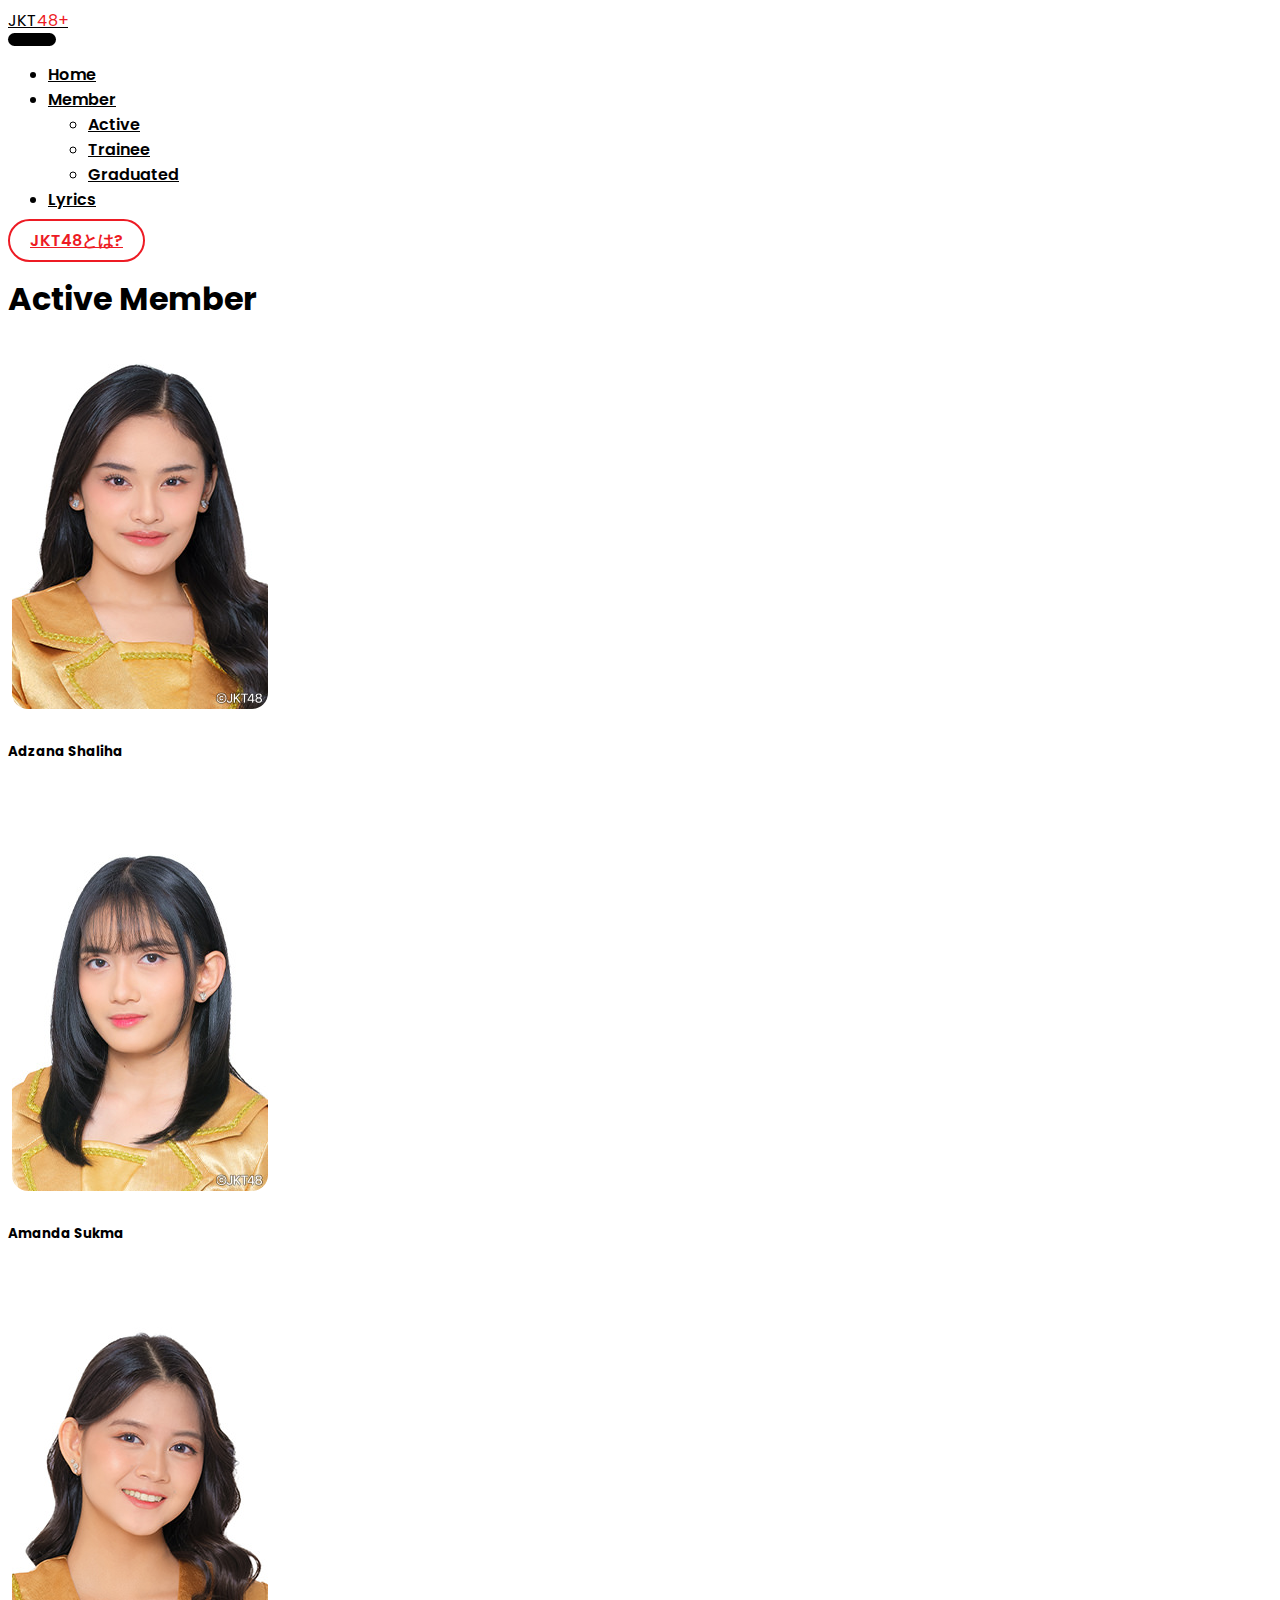
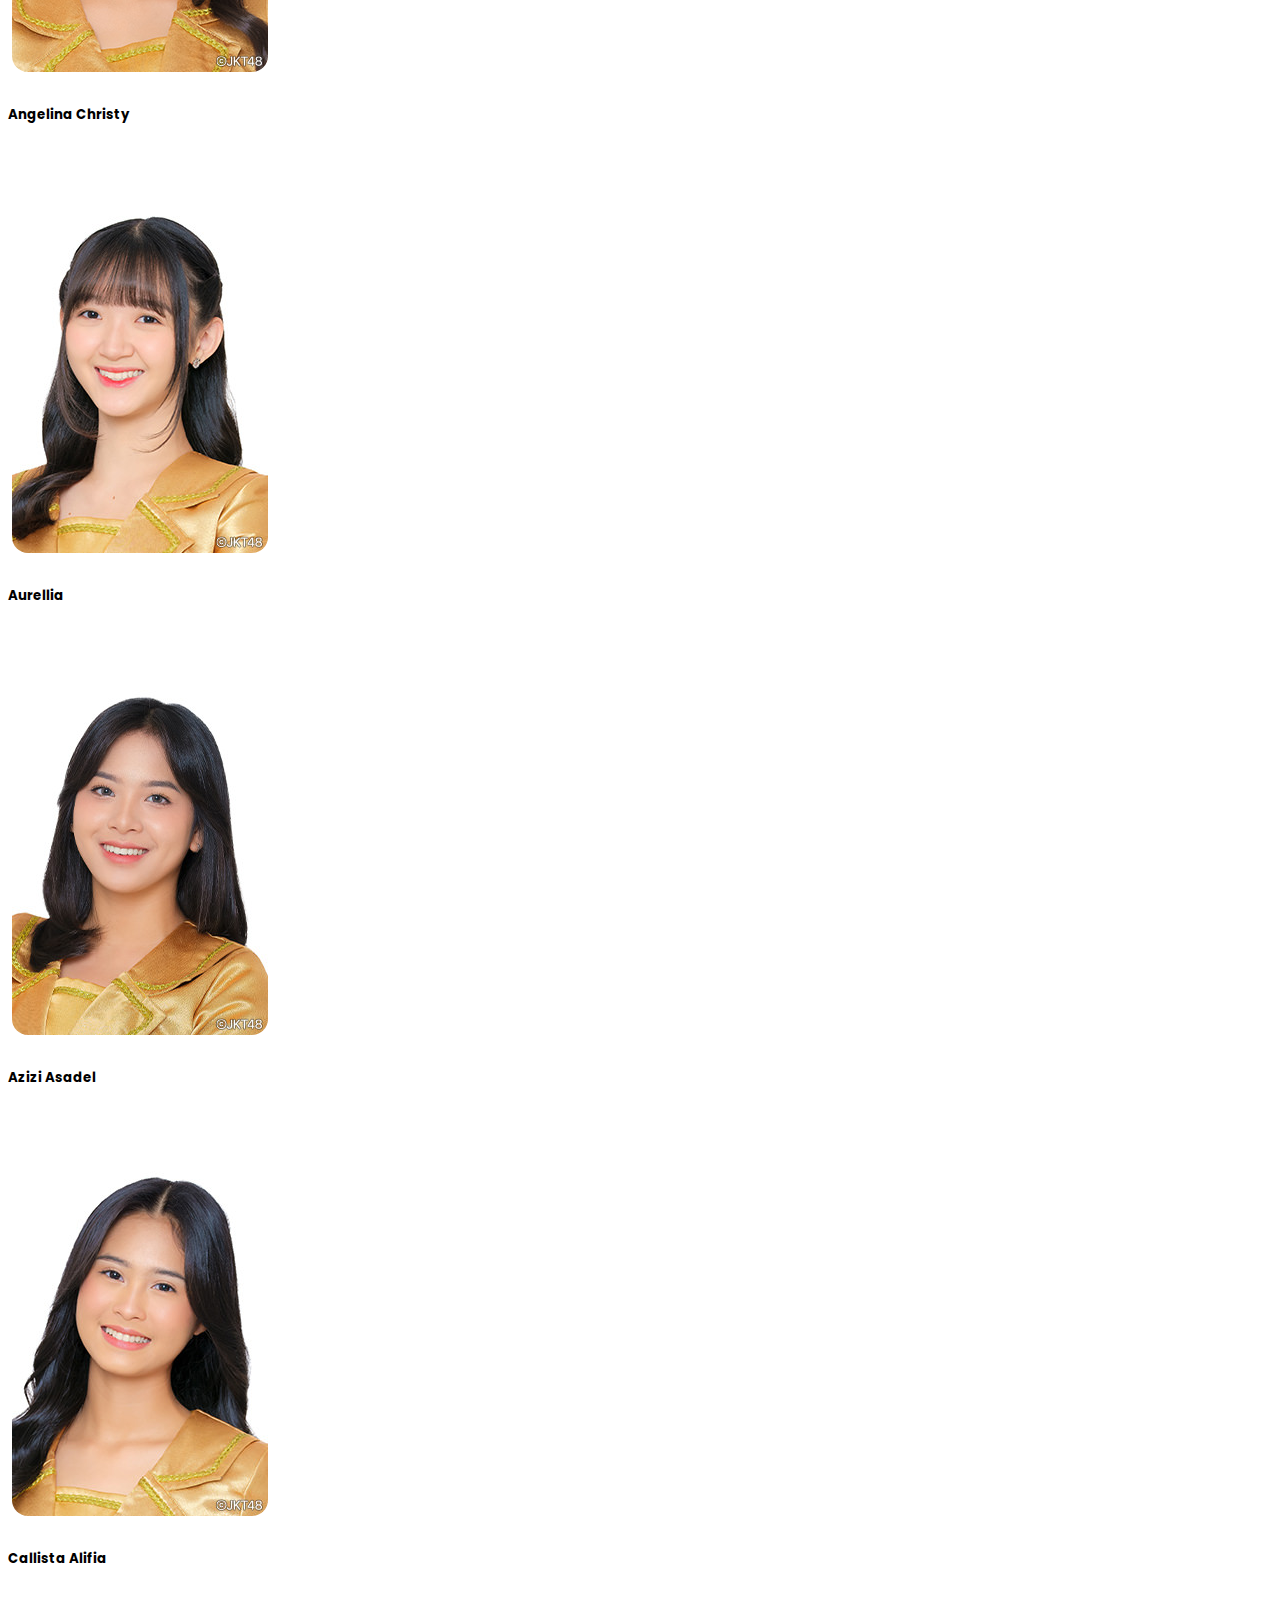
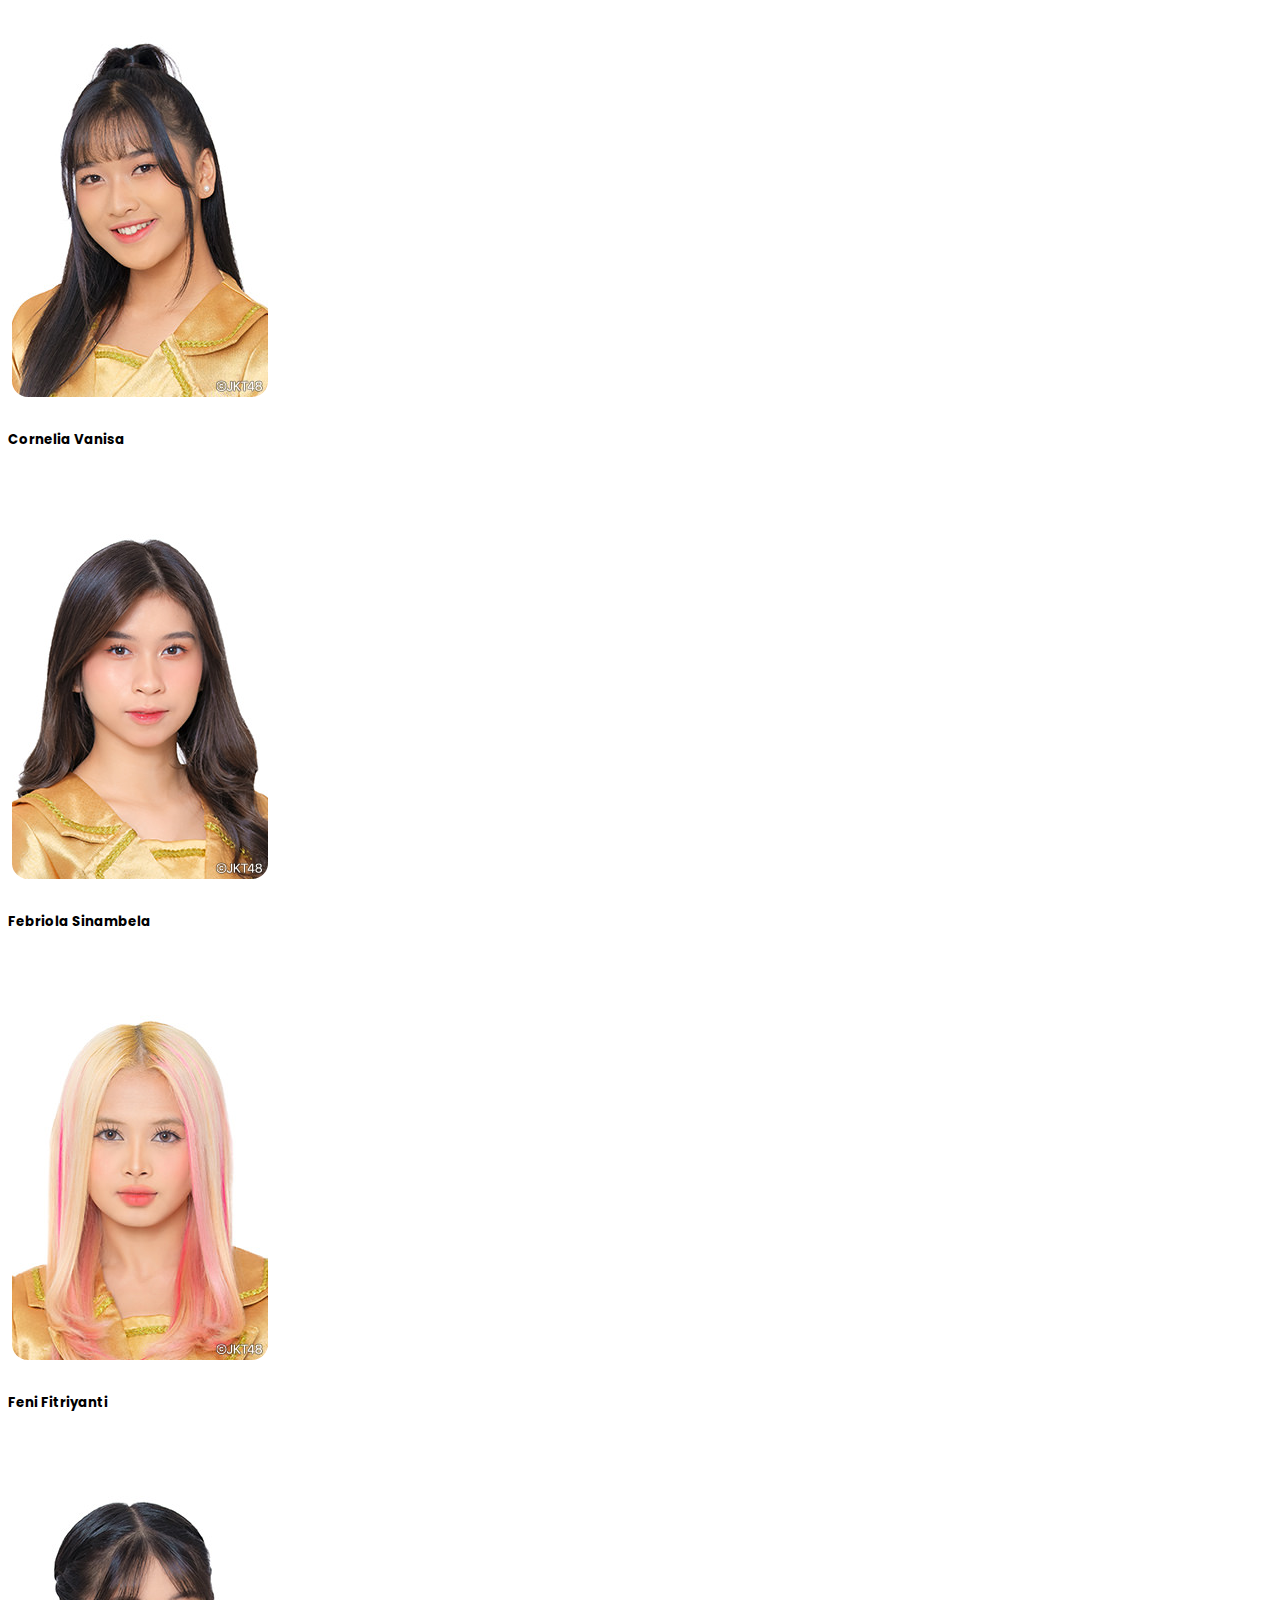
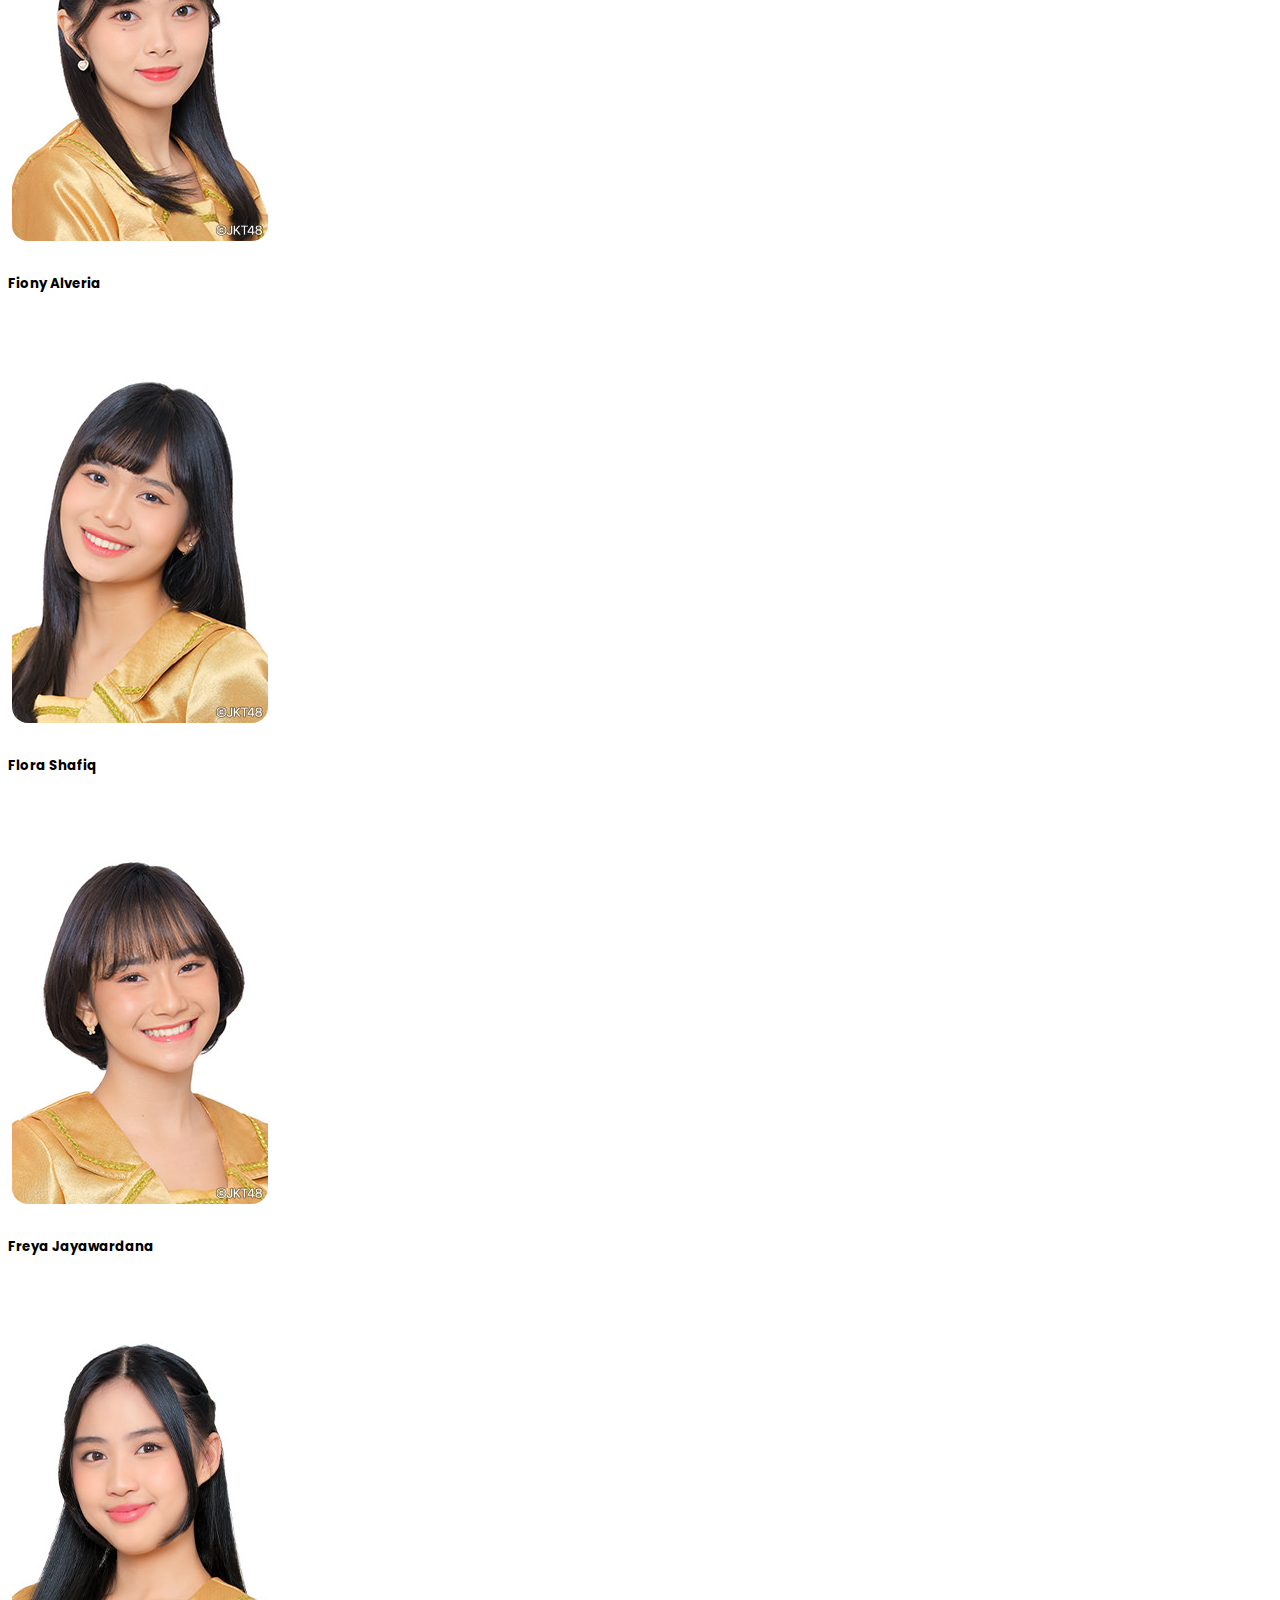
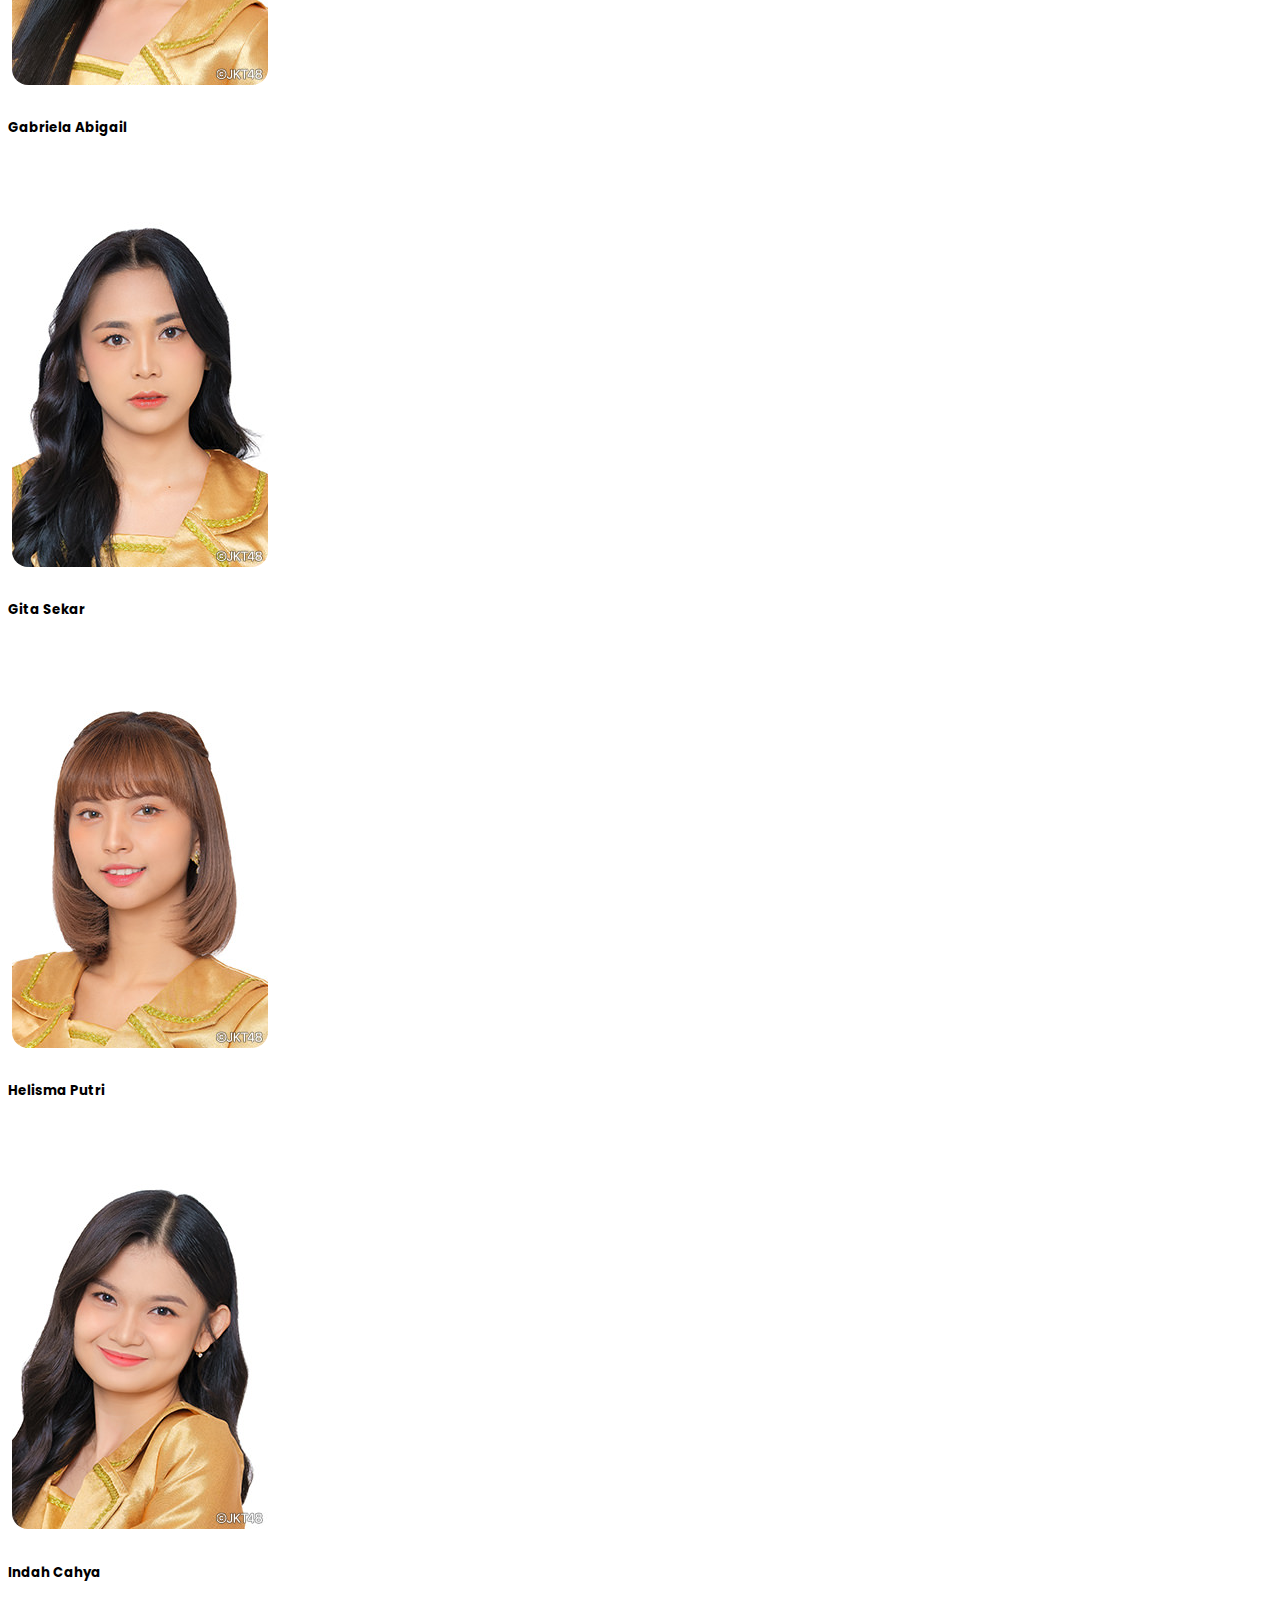
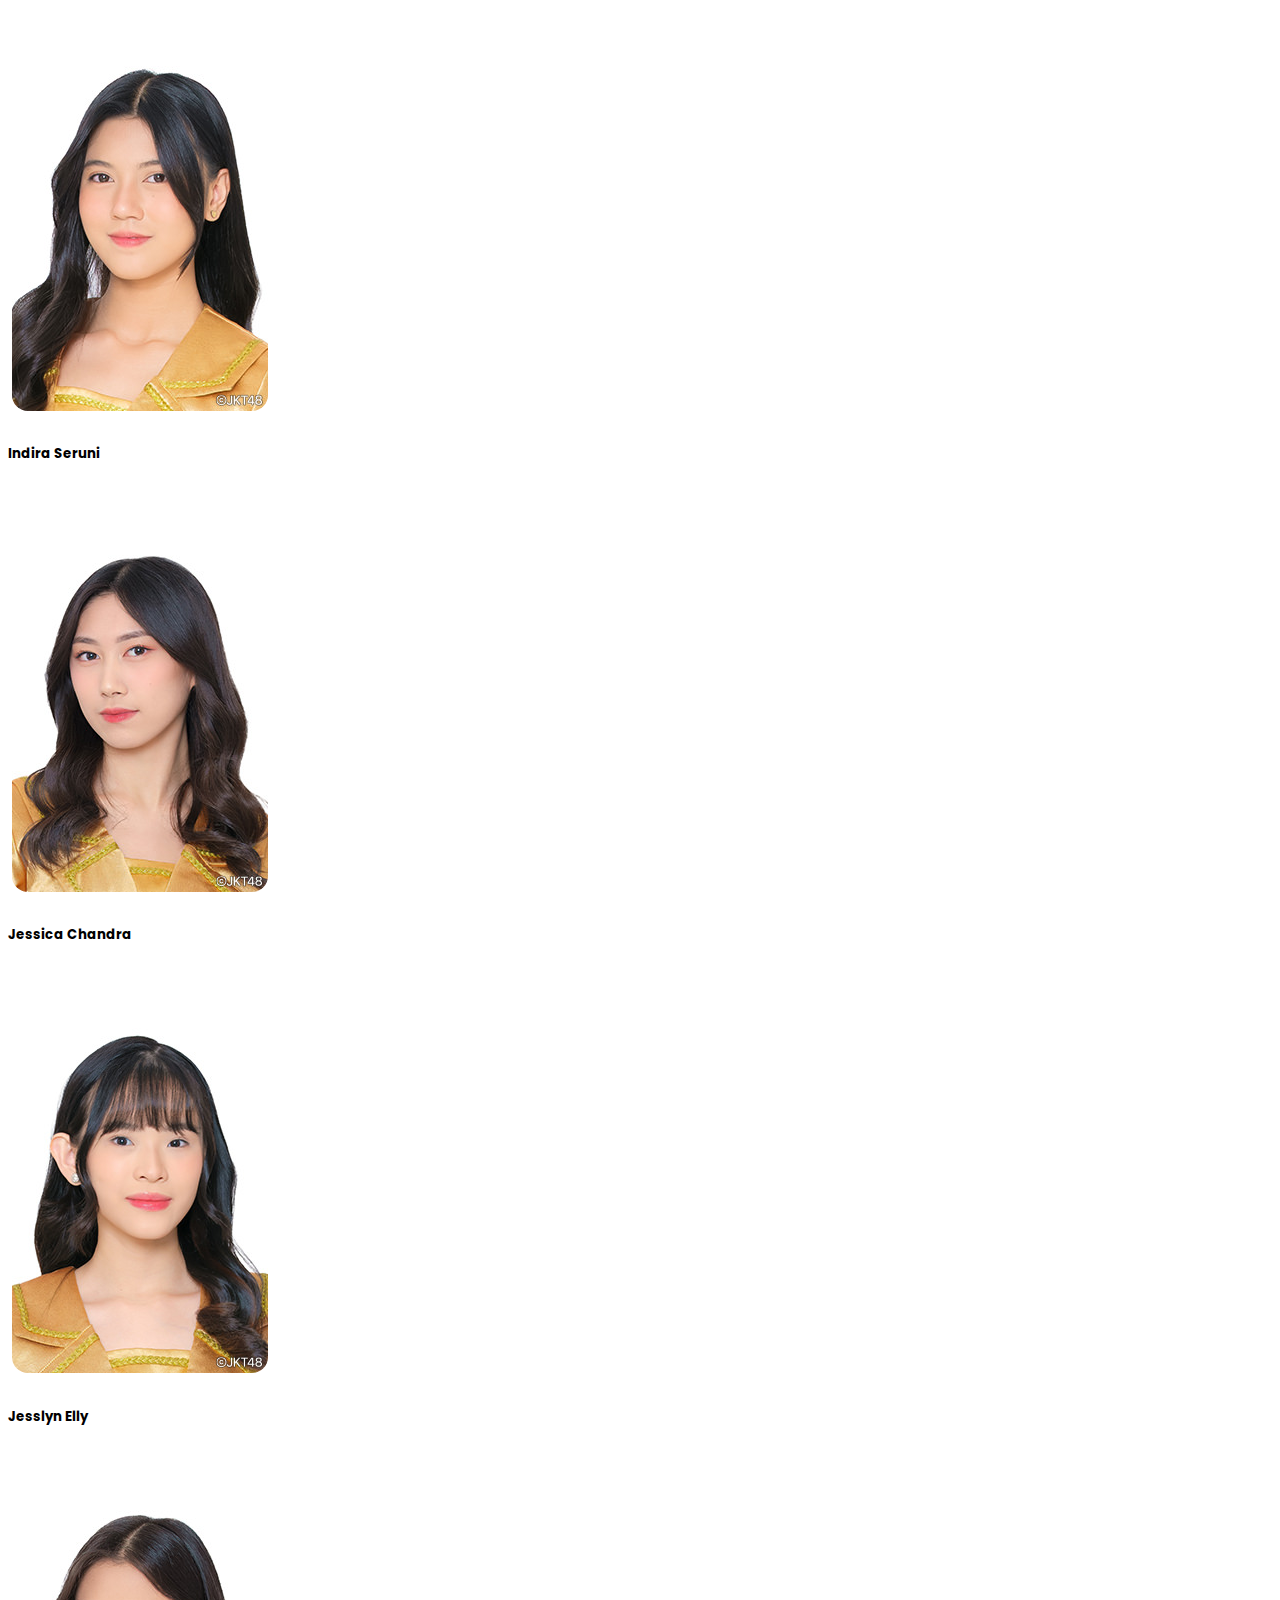
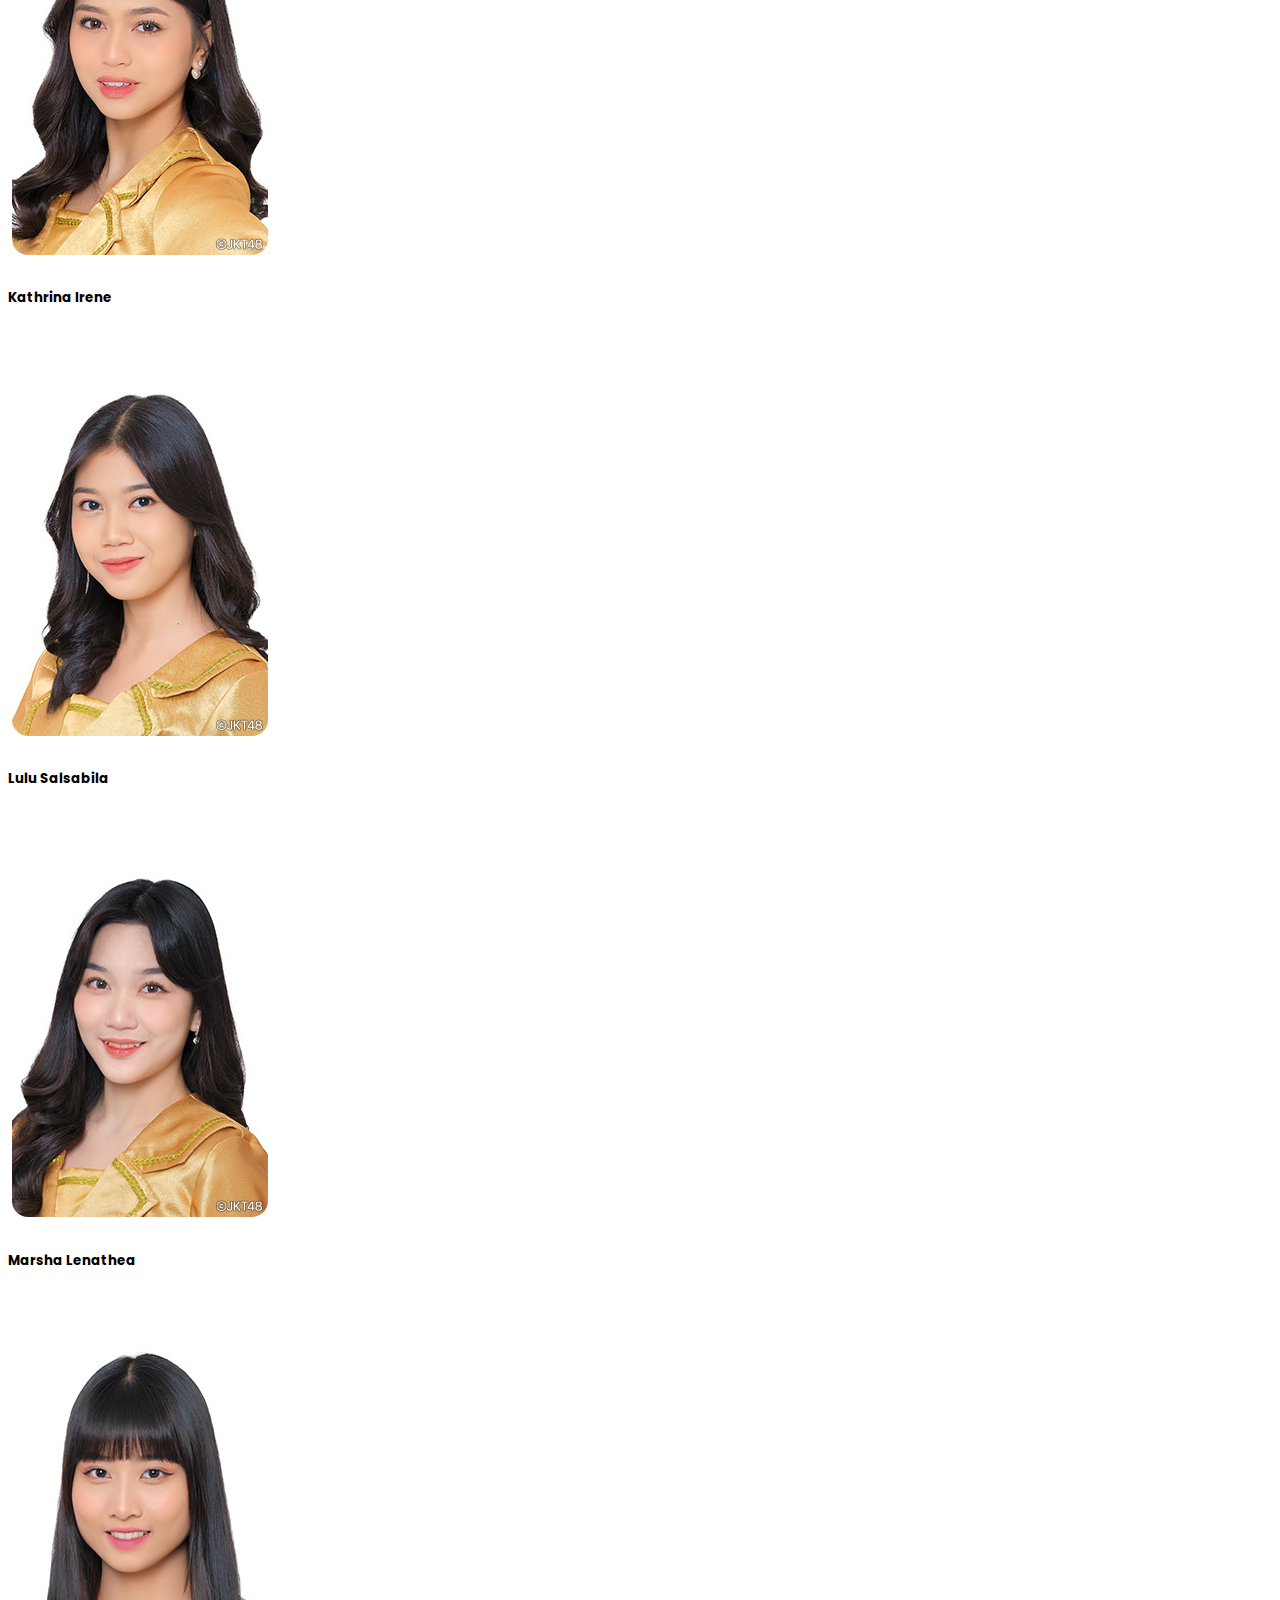
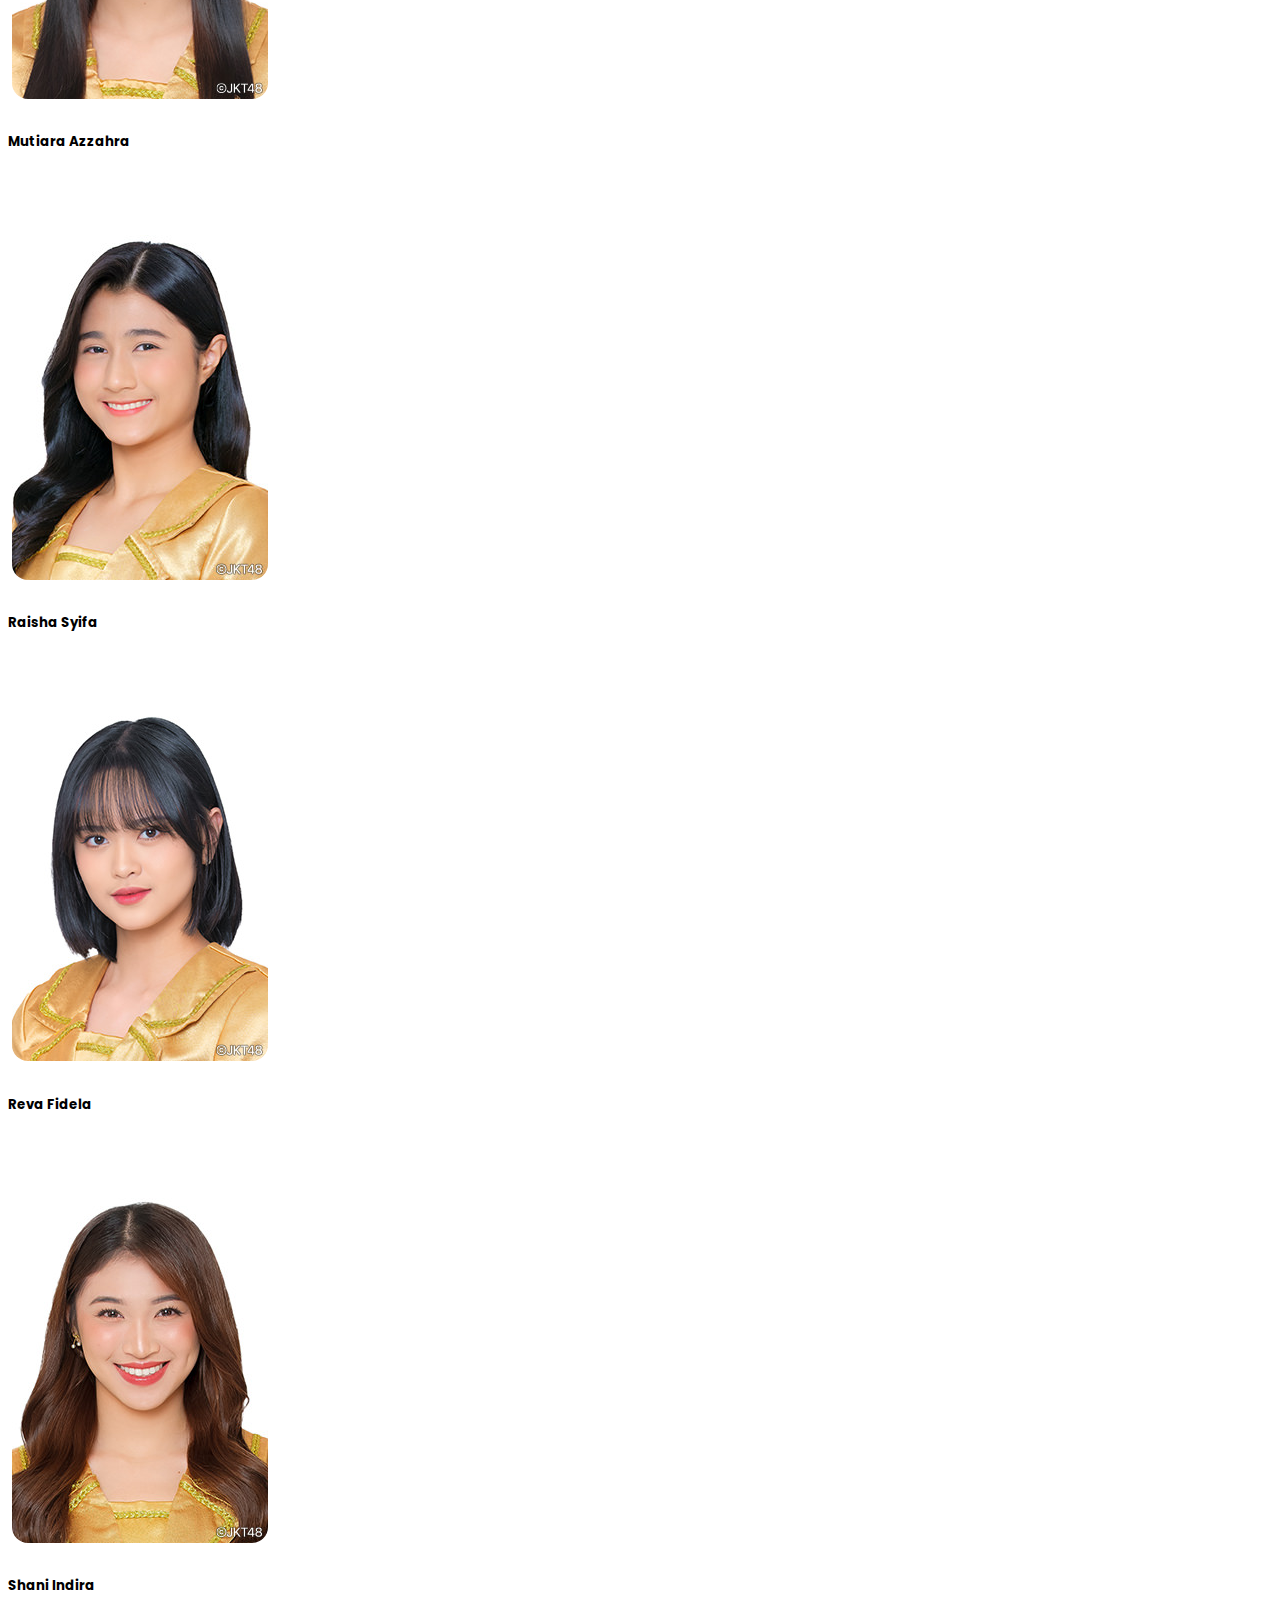
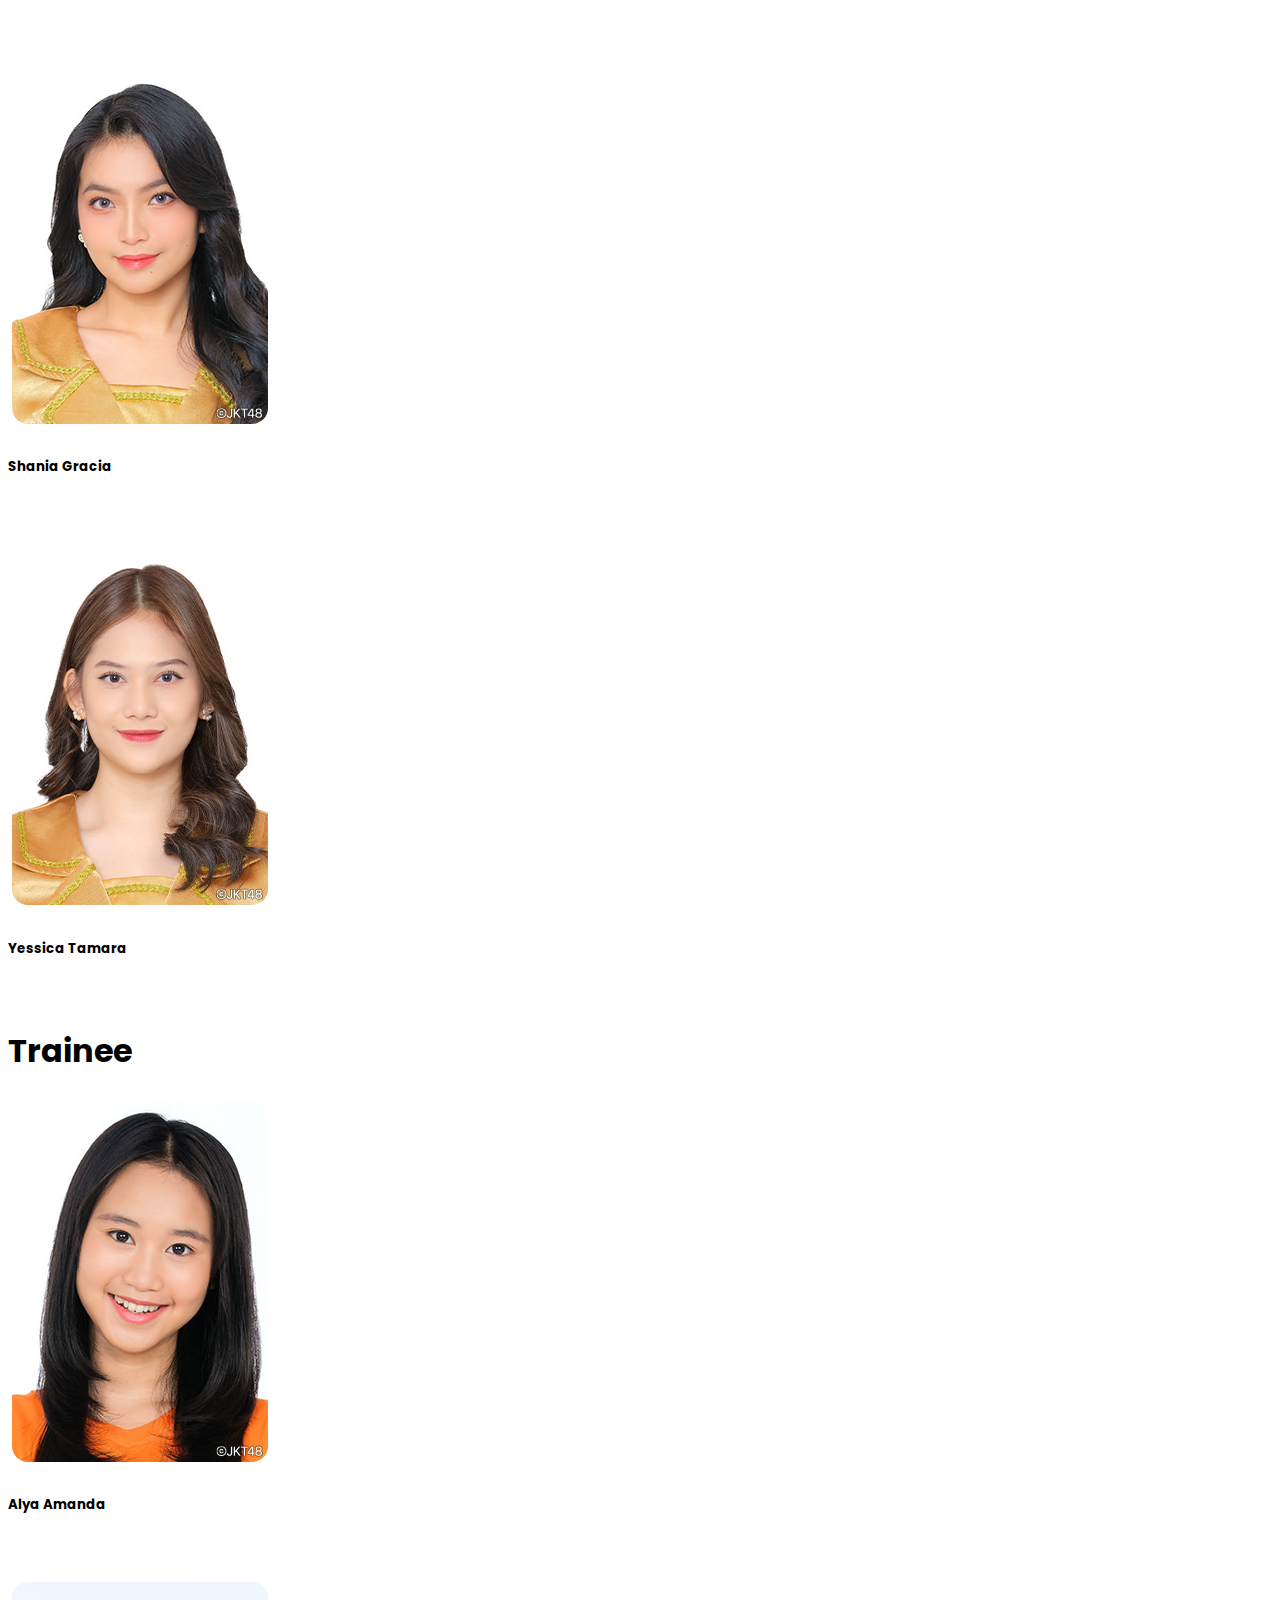
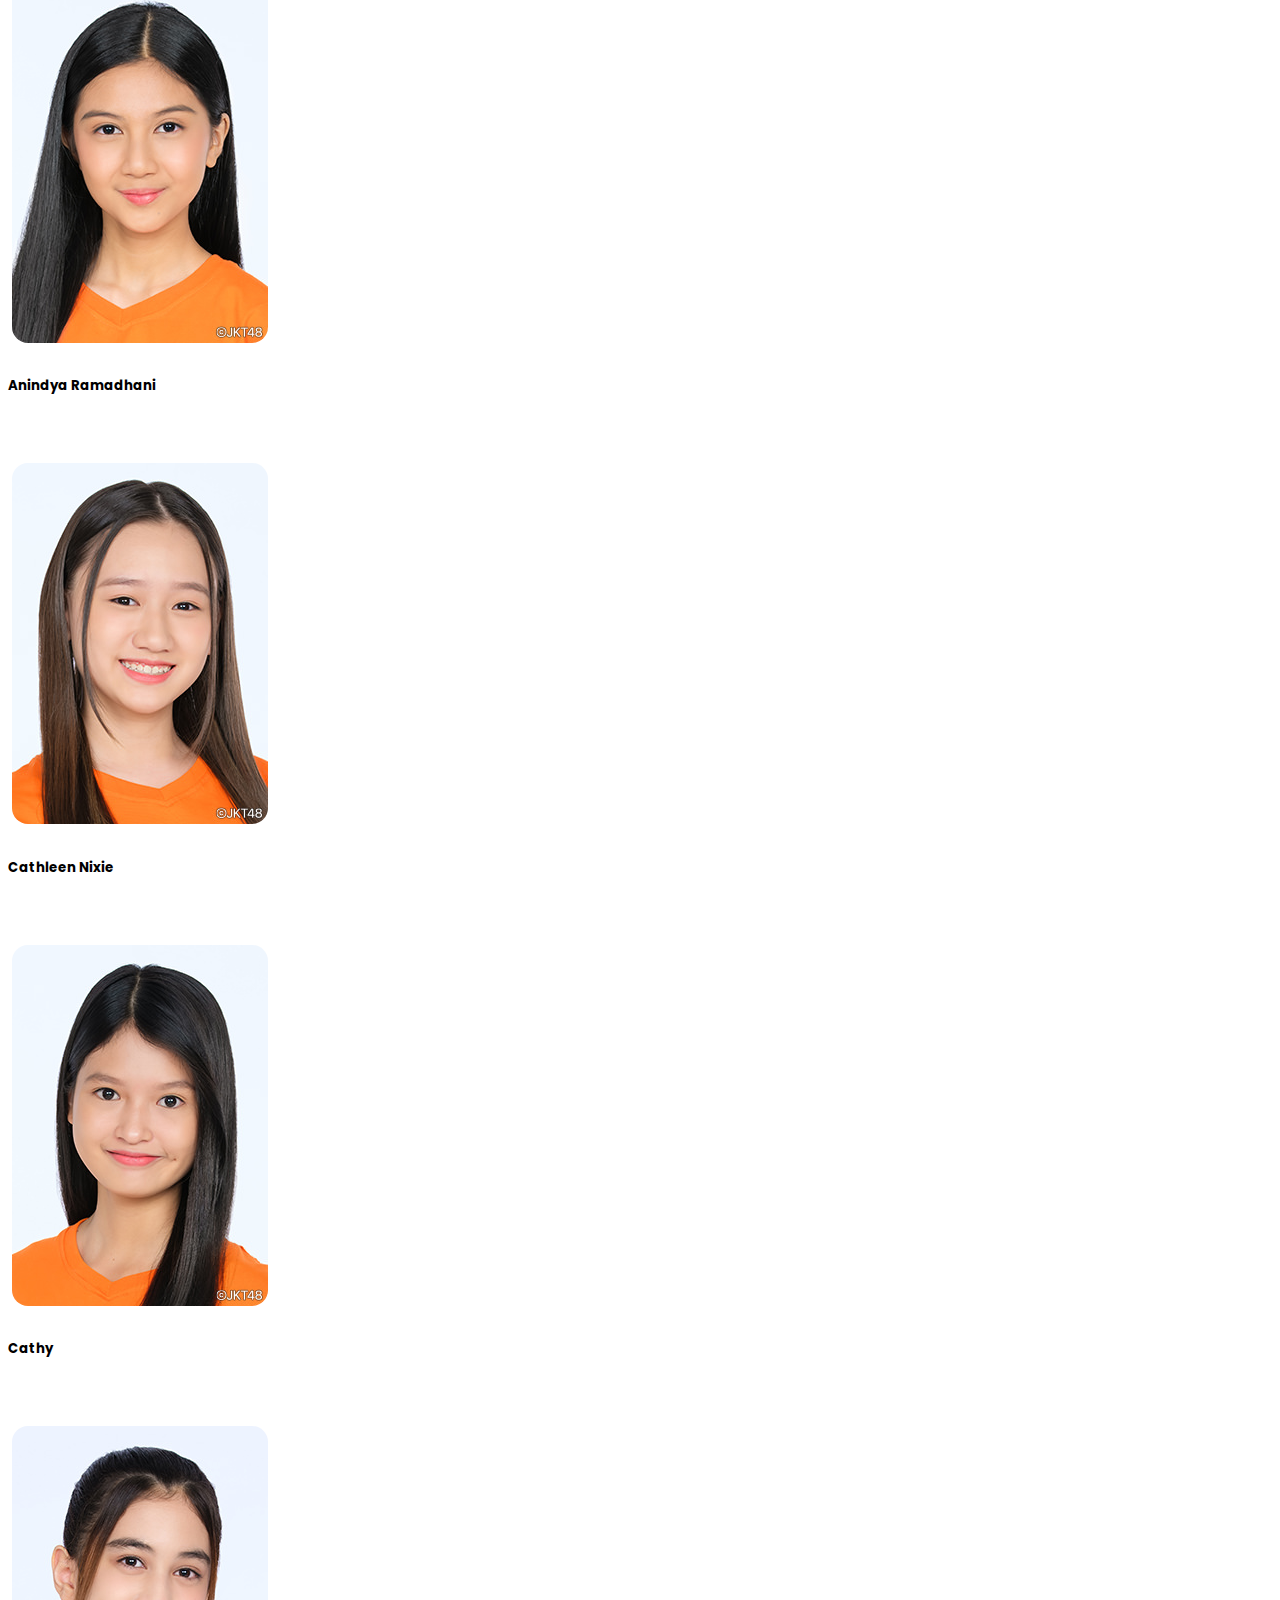
<file: member.html>
<!DOCTYPE html>
<html lang="en">
  <head>
    <meta charset="UTF-8" />
    <meta name="viewport" content="width=device-width, initial-scale=1.0" />
    <title>JKT48 Plus | Active Member</title>
    <link
      href="https://cdn.jsdelivr.net/npm/bootstrap@5.3.2/dist/css/bootstrap.min.css"
      rel="stylesheet"
      integrity="sha384-T3c6CoIi6uLrA9TneNEoa7RxnatzjcDSCmG1MXxSR1GAsXEV/Dwwykc2MPK8M2HN"
      crossorigin="anonymous"
    />
    <link rel="stylesheet" href="/assets/styles/styles.css" />
    <link rel="preconnect" href="https://fonts.googleapis.com" />
    <link rel="preconnect" href="https://fonts.gstatic.com" crossorigin />
    <link
      href="https://fonts.googleapis.com/css2?family=Noto+Sans+JP:wght@400;500;600;700;800;900&family=Poppins:wght@100;300;500;600;700;800&display=swap"
      rel="stylesheet"
    />
  </head>
  <body>
    <!-- NAVBAR -->
    <nav class="navbar navbar-expand-lg bg-white p-3">
      <div class="container">
        <a class="navbar-brand fw-bold fs-1" id="logo" href="index.html"
          >JKT<span>48</span><span class="plus">+</span></a
        >
        <button
          class="navbar-toggler shadow-none border-0"
          type="button"
          data-bs-toggle="collapse"
          data-bs-target="#navbarSupportedContent"
          aria-controls="navbarSupportedContent"
          aria-expanded="false"
          aria-label="Toggle navigation"
        >
          <span class="navbar-toggler-icon"></span>
        </button>
        <div class="collapse navbar-collapse" id="navbarSupportedContent">
          <ul
            class="navbar-nav mb-2 mb-lg-0 d-flex justify-content-center flex-grow-1"
          >
            <li class="nav-item">
              <a class="nav-link fs-5 ms-4" href="index.html">Home</a>
            </li>
            <li class="nav-item dropdown">
              <a
                class="nav-link dropdown-toggle fs-5 ms-4"
                href="member.html"
                role="button"
                data-bs-toggle="dropdown"
                aria-expanded="false"
              >
                Member
              </a>
              <ul class="dropdown-menu">
                <li>
                  <a class="dropdown-item" href="member.html#activerMember"
                    >Active</a
                  >
                </li>
                <li>
                  <a class="dropdown-item" href="member.html#trainee"
                    >Trainee</a
                  >
                </li>
                <li>
                  <a class="dropdown-item" href="member.html#gradMember"
                    >Graduated</a
                  >
                </li>
              </ul>
            </li>
            <li class="nav-item">
              <a class="nav-link fs-5 ms-4" href="lyrics.html">Lyrics</a>
            </li>
          </ul>
          <div class="d-flex justify-content-center align-items-center">
            <a class="nav-link fs-5 ms-4" id="jkt48toha" href="jkt48toha.html"
              >JKT48とは?</a
            >
          </div>
        </div>
      </div>
    </nav>

    <!-- Active Member -->
    <section id="activerMember">
      <div class="container">
        <div class="title text-center mb-5 mt-4">
          <h1 class="fw-bold fs-3">Active Member</h1>
        </div>
        <div class="row gy-1 mx-auto d-flex justify-content-center w-75">
          <div class="col-6 col-md-4 col-lg-3" id="member-card">
            <div class="card-active-member pt-3">
              <img
                src="assets\img\memberProfile\adzana_shaliha.jpg"
                class="card-img-top"
                alt="..."
              />
              <div class="card-body text-center pt-3 text-center">
                <h5 class="card-title">Adzana Shaliha</h5>
                <p class="pt-1">"Ashel"</p>
              </div>
            </div>
          </div>
          <div class="col-6 col-md-4 col-lg-3" id="member-card">
            <div class="card-active-member pt-3">
              <img
                src="assets\img\memberProfile\amanda_sukma.jpg"
                class="card-img-top"
                alt="..."
              />
              <div class="card-body text-center pt-3 text-center">
                <h5 class="card-title">Amanda Sukma</h5>
                <p class="pt-1">"Amanda"</p>
              </div>
            </div>
          </div>
          <div class="col-6 col-md-4 col-lg-3" id="member-card">
            <div class="card-active-member pt-3">
              <img
                src="assets\img\memberProfile\angelina_christy.jpg"
                class="card-img-top"
                alt="..."
              />
              <div class="card-body text-center pt-3 text-center">
                <h5 class="card-title">Angelina Christy</h5>
                <p class="pt-1">"Christy"</p>
              </div>
            </div>
          </div>
          <div class="col-6 col-md-4 col-lg-3" id="member-card">
            <div class="card-active-member pt-3">
              <img
                src="assets\img\memberProfile\aurellia.jpg"
                class="card-img-top"
                alt="..."
              />
              <div class="card-body text-center pt-3 text-center">
                <h5 class="card-title">Aurellia</h5>
                <p class="pt-1">"Coach Lia"</p>
              </div>
            </div>
          </div>
          <div class="col-6 col-md-4 col-lg-3" id="member-card">
            <div class="card-active-member pt-3">
              <img
                src="assets\img\memberProfile\azizi_asadel.jpg"
                class="card-img-top"
                alt="..."
              />
              <div class="card-body text-center pt-3 text-center">
                <h5 class="card-title">Azizi Asadel</h5>
                <p class="pt-1">"Zee"</p>
              </div>
            </div>
          </div>
          <div class="col-6 col-md-4 col-lg-3" id="member-card">
            <div class="card-active-member pt-3">
              <img
                src="assets\img\memberProfile\callista_alifia.jpg"
                class="card-img-top"
                alt="..."
              />
              <div class="card-body text-center pt-3 text-center">
                <h5 class="card-title">Callista Alifia</h5>
                <p class="pt-1">"Callie"</p>
              </div>
            </div>
          </div>
          <div class="col-6 col-md-4 col-lg-3" id="member-card">
            <div class="card-active-member pt-3">
              <img
                src="assets\img\memberProfile\cornelia_vanisa.jpg"
                class="card-img-top"
                alt="..."
              />
              <div class="card-body text-center pt-3 text-center">
                <h5 class="card-title">Cornelia Vanisa</h5>
                <p class="pt-1">"Callie"</p>
              </div>
            </div>
          </div>
          <div class="col-6 col-md-4 col-lg-3" id="member-card">
            <div class="card-active-member pt-3">
              <img
                src="assets\img\memberProfile\febriola_sinambela.jpg"
                class="card-img-top"
                alt="..."
              />
              <div class="card-body text-center pt-3 text-center">
                <h5 class="card-title">Febriola Sinambela</h5>
                <p class="pt-1">"Olla"</p>
              </div>
            </div>
          </div>
          <div class="col-6 col-md-4 col-lg-3" id="member-card">
            <div class="card-active-member pt-3">
              <img
                src="assets\img\memberProfile\feni_fitriyanti.jpg"
                class="card-img-top"
                alt="..."
              />
              <div class="card-body text-center pt-3 text-center">
                <h5 class="card-title">Feni Fitriyanti</h5>
                <p class="pt-1">"Feni"</p>
              </div>
            </div>
          </div>
          <div class="col-6 col-md-4 col-lg-3" id="member-card">
            <div class="card-active-member pt-3">
              <img
                src="assets\img\memberProfile\fiony_alveria.jpg"
                class="card-img-top"
                alt="..."
              />
              <div class="card-body text-center pt-3 text-center">
                <h5 class="card-title">Fiony Alveria</h5>
                <p class="pt-1">"Ayang"</p>
              </div>
            </div>
          </div>
          <div class="col-6 col-md-4 col-lg-3" id="member-card">
            <div class="card-active-member pt-3">
              <img
                src="assets\img\memberProfile\flora_shafiq.jpg"
                class="card-img-top"
                alt="..."
              />
              <div class="card-body text-center pt-3 text-center">
                <h5 class="card-title">Flora Shafiq</h5>
                <p class="pt-1">"Flora"</p>
              </div>
            </div>
          </div>
          <div class="col-6 col-md-4 col-lg-3" id="member-card">
            <div class="card-active-member pt-3">
              <img
                src="assets\img\memberProfile\freya_jayawardana.jpg"
                class="card-img-top"
                alt="..."
              />
              <div class="card-body text-center pt-3 text-center">
                <h5 class="card-title">Freya Jayawardana</h5>
                <p class="pt-1">"Freya"</p>
              </div>
            </div>
          </div>
          <div class="col-6 col-md-4 col-lg-3" id="member-card">
            <div class="card-active-member pt-3">
              <img
                src="assets\img\memberProfile\gabriela_abigail.jpg"
                class="card-img-top"
                alt="..."
              />
              <div class="card-body text-center pt-3 text-center">
                <h5 class="card-title">Gabriela Abigail</h5>
                <p class="pt-1">"Ella"</p>
              </div>
            </div>
          </div>
          <div class="col-6 col-md-4 col-lg-3" id="member-card">
            <div class="card-active-member pt-3">
              <img
                src="assets\img\memberProfile\gita_sekar_andarini.jpg"
                class="card-img-top"
                alt="..."
              />
              <div class="card-body text-center pt-3 text-center">
                <h5 class="card-title">Gita Sekar</h5>
                <p class="pt-1">"Gita"</p>
              </div>
            </div>
          </div>
          <div class="col-6 col-md-4 col-lg-3" id="member-card">
            <div class="card-active-member pt-3">
              <img
                src="assets\img\memberProfile\helisma_putri.jpg"
                class="card-img-top"
                alt="..."
              />
              <div class="card-body text-center pt-3 text-center">
                <h5 class="card-title">Helisma Putri</h5>
                <p class="pt-1">"Eli"</p>
              </div>
            </div>
          </div>
          <div class="col-6 col-md-4 col-lg-3" id="member-card">
            <div class="card-active-member pt-3">
              <img
                src="assets\img\memberProfile\indah_cahya.jpg"
                class="card-img-top"
                alt="..."
              />
              <div class="card-body text-center pt-3 text-center">
                <h5 class="card-title">Indah Cahya</h5>
                <p class="pt-1">"Indah"</p>
              </div>
            </div>
          </div>
          <div class="col-6 col-md-4 col-lg-3" id="member-card">
            <div class="card-active-member pt-3">
              <img
                src="assets\img\memberProfile\indira_seruni.jpg"
                class="card-img-top"
                alt="..."
              />
              <div class="card-body text-center pt-3 text-center">
                <h5 class="card-title">Indira Seruni</h5>
                <p class="pt-1">"Indira"</p>
              </div>
            </div>
          </div>
          <div class="col-6 col-md-4 col-lg-3" id="member-card">
            <div class="card-active-member pt-3">
              <img
                src="assets\img\memberProfile\jessica_chandra.jpg"
                class="card-img-top"
                alt="..."
              />
              <div class="card-body text-center pt-3 text-center">
                <h5 class="card-title">Jessica Chandra</h5>
                <p class="pt-1">"Jessi"</p>
              </div>
            </div>
          </div>
          <div class="col-6 col-md-4 col-lg-3" id="member-card">
            <div class="card-active-member pt-3">
              <img
                src="assets\img\memberProfile\jesslyn_elly.jpg"
                class="card-img-top"
                alt="..."
              />
              <div class="card-body text-center pt-3 text-center">
                <h5 class="card-title">Jesslyn Elly</h5>
                <p class="pt-1">"Lyn"</p>
              </div>
            </div>
          </div>
          <div class="col-6 col-md-4 col-lg-3" id="member-card">
            <div class="card-active-member pt-3">
              <img
                src="assets\img\memberProfile\kathrina_irene.jpg"
                class="card-img-top"
                alt="..."
              />
              <div class="card-body text-center pt-3 text-center">
                <h5 class="card-title">Kathrina Irene</h5>
                <p class="pt-1">"Kathrina"</p>
              </div>
            </div>
          </div>
          <div class="col-6 col-md-4 col-lg-3" id="member-card">
            <div class="card-active-member pt-3">
              <img
                src="assets\img\memberProfile\lulu_salsabila.jpg"
                class="card-img-top"
                alt="..."
              />
              <div class="card-body text-center pt-3 text-center">
                <h5 class="card-title">Lulu Salsabila</h5>
                <p class="pt-1">"Lulu"</p>
              </div>
            </div>
          </div>
          <div class="col-6 col-md-4 col-lg-3" id="member-card">
            <div class="card-active-member pt-3">
              <img
                src="assets\img\memberProfile\marsha_lenathea.jpg"
                class="card-img-top"
                alt="..."
              />
              <div class="card-body text-center pt-3 text-center">
                <h5 class="card-title">Marsha Lenathea</h5>
                <p class="pt-1">"Marsha"</p>
              </div>
            </div>
          </div>
          <div class="col-6 col-md-4 col-lg-3" id="member-card">
            <div class="card-active-member pt-3">
              <img
                src="assets\img\memberProfile\mutiara_azzahra.jpg"
                class="card-img-top"
                alt="..."
              />
              <div class="card-body text-center pt-3 text-center">
                <h5 class="card-title">Mutiara Azzahra</h5>
                <p class="pt-1">"Muthe"</p>
              </div>
            </div>
          </div>
          <div class="col-6 col-md-4 col-lg-3" id="member-card">
            <div class="card-active-member pt-3">
              <img
                src="assets\img\memberProfile\raisha_syifa.jpg"
                class="card-img-top"
                alt="..."
              />
              <div class="card-body text-center pt-3 text-center">
                <h5 class="card-title">Raisha Syifa</h5>
                <p class="pt-1">"Raisha"</p>
              </div>
            </div>
          </div>
          <div class="col-6 col-md-4 col-lg-3" id="member-card">
            <div class="card-active-member pt-3">
              <img
                src="assets\img\memberProfile\reva_fidela.jpg"
                class="card-img-top"
                alt="..."
              />
              <div class="card-body text-center pt-3 text-center">
                <h5 class="card-title">Reva Fidela</h5>
                <p class="pt-1">" Adel"</p>
              </div>
            </div>
          </div>
          <div class="col-6 col-md-4 col-lg-3" id="member-card">
            <div class="card-active-member pt-3">
              <img
                src="assets\img\memberProfile\shani_indira_natio.jpg"
                class="card-img-top"
                alt="..."
              />
              <div class="card-body text-center pt-3 text-center">
                <h5 class="card-title">Shani Indira</h5>
                <p class="pt-1">"Shani"</p>
              </div>
            </div>
          </div>
          <div class="col-6 col-md-4 col-lg-3" id="member-card">
            <div class="card-active-member pt-3">
              <img
                src="assets\img\memberProfile\shania_gracia.jpg"
                class="card-img-top"
                alt="..."
              />
              <div class="card-body text-center pt-3 text-center">
                <h5 class="card-title">Shania Gracia</h5>
                <p class="pt-1">"Gracia"</p>
              </div>
            </div>
          </div>
          <div class="col-6 col-md-4 col-lg-3" id="member-card">
            <div class="card-active-member pt-3">
              <img
                src="assets\img\memberProfile\yessica_tamara.jpg"
                class="card-img-top"
                alt="..."
              />
              <div class="card-body text-center pt-3 text-center">
                <h5 class="card-title">Yessica Tamara</h5>
                <p class="pt-1">"Chika"</p>
              </div>
            </div>
          </div>
        </div>
      </div>
    </section>
    <!--         -->
    <!-- Trainee Member -->
    <section id="trainee">
      <div class="container">
        <div class="title text-center mb-5 mt-5">
          <h1 class="fw-bold fs-3">Trainee</h1>
        </div>
        <div class="row gy-1 mx-auto d-flex justify-content-center w-75">
          <div class="col-6 col-md-4 col-lg-3" id="member-card">
            <div class="card-active-member pt-3">
              <img
                src="assets\img\memberProfile\trainee\alya_amanda.jpg"
                class="card-img-top"
                alt="..."
              />
              <div class="card-body text-center pt-3 text-center">
                <h5 class="card-title">Alya Amanda</h5>
                <p class="pt-1">"Alya"</p>
              </div>
            </div>
          </div>
          <div class="col-6 col-md-4 col-lg-3" id="member-card">
            <div class="card-active-member pt-3">
              <img
                src="assets\img\memberProfile\trainee\anindya_ramadhani.jpg"
                class="card-img-top"
                alt="..."
              />
              <div class="card-body text-center pt-3 text-center">
                <h5 class="card-title">Anindya Ramadhani</h5>
                <p class="pt-1">"Anindya"</p>
              </div>
            </div>
          </div>
          <div class="col-6 col-md-4 col-lg-3" id="member-card">
            <div class="card-active-member pt-3">
              <img
                src="assets\img\memberProfile\trainee\cathleen_nixie.jpg"
                class="card-img-top"
                alt="..."
              />
              <div class="card-body text-center pt-3 text-center">
                <h5 class="card-title">Cathleen Nixie</h5>
                <p class="pt-1">"Cathy"</p>
              </div>
            </div>
          </div>
          <div class="col-6 col-md-4 col-lg-3" id="member-card">
            <div class="card-active-member pt-3">
              <img
                src="assets\img\memberProfile\trainee\celline_thefani.jpg"
                class="card-img-top"
                alt="..."
              />
              <div class="card-body text-center pt-3 text-center">
                <h5 class="card-title">Cathy</h5>
                <p class="pt-1">"Elin"</p>
              </div>
            </div>
          </div>
          <div class="col-6 col-md-4 col-lg-3" id="member-card">
            <div class="card-active-member pt-3">
              <img
                src="assets\img\memberProfile\trainee\chelsea_davina.jpg"
                class="card-img-top"
                alt="..."
              />
              <div class="card-body text-center pt-3 text-center">
                <h5 class="card-title">Chelsea Davina</h5>
                <p class="pt-1">"Chelsea"</p>
              </div>
            </div>
          </div>
          <div class="col-6 col-md-4 col-lg-3" id="member-card">
            <div class="card-active-member pt-3">
              <img
                src="assets\img\memberProfile\trainee\cynthia_yaputera.jpg"
                class="card-img-top"
                alt="..."
              />
              <div class="card-body text-center pt-3 text-center">
                <h5 class="card-title">Cynthia Yaputera</h5>
                <p class="pt-1">"Cynthia"</p>
              </div>
            </div>
          </div>
          <div class="col-6 col-md-4 col-lg-3" id="member-card">
            <div class="card-active-member pt-3">
              <img
                src="assets\img\memberProfile\trainee\dena_natalia.jpg"
                class="card-img-top"
                alt="..."
              />
              <div class="card-body text-center pt-3 text-center">
                <h5 class="card-title">Dena Natalia</h5>
                <p class="pt-1">"Danella"</p>
              </div>
            </div>
          </div>
          <div class="col-6 col-md-4 col-lg-3" id="member-card">
            <div class="card-active-member pt-3">
              <img
                src="assets\img\memberProfile\trainee\desy_natalia.jpg"
                class="card-img-top"
                alt="..."
              />
              <div class="card-body text-center pt-3 text-center">
                <h5 class="card-title">Desy Natalia</h5>
                <p class="pt-1">"Daisy"</p>
              </div>
            </div>
          </div>
          <div class="col-6 col-md-4 col-lg-3" id="member-card">
            <div class="card-active-member pt-3">
              <img
                src="assets\img\memberProfile\trainee\gendis_mayrannisa.jpg"
                class="card-img-top"
                alt="..."
              />
              <div class="card-body text-center pt-3 text-center">
                <h5 class="card-title">Gendis Mayrannisa</h5>
                <p class="pt-1">"Gendis"</p>
              </div>
            </div>
          </div>
          <div class="col-6 col-md-4 col-lg-3" id="member-card">
            <div class="card-active-member pt-3">
              <img
                src="assets\img\memberProfile\trainee\grace_octaviani.jpg"
                class="card-img-top"
                alt="..."
              />
              <div class="card-body text-center pt-3 text-center">
                <h5 class="card-title">Grace Octaviani</h5>
                <p class="pt-1">"Gracie"</p>
              </div>
            </div>
          </div>
          <div class="col-6 col-md-4 col-lg-3" id="member-card">
            <div class="card-active-member pt-3">
              <img
                src="assets\img\memberProfile\trainee\greesella_adhalia.jpg"
                class="card-img-top"
                alt="..."
              />
              <div class="card-body text-center pt-3 text-center">
                <h5 class="card-title">Greesella Adhalia</h5>
                <p class="pt-1">"Greesel"</p>
              </div>
            </div>
          </div>
          <div class="col-6 col-md-4 col-lg-3" id="member-card">
            <div class="card-active-member pt-3">
              <img
                src="assets\img\memberProfile\trainee\jeane_victoria.jpg"
                class="card-img-top"
                alt="..."
              />
              <div class="card-body text-center pt-3 text-center">
                <h5 class="card-title">Jeane Victoria</h5>
                <p class="pt-1">"Jeane"</p>
              </div>
            </div>
          </div>
          <div class="col-6 col-md-4 col-lg-3" id="member-card">
            <div class="card-active-member pt-3">
              <img
                src="assets\img\memberProfile\trainee\michelle_alexandra.jpg"
                class="card-img-top"
                alt="..."
              />
              <div class="card-body text-center pt-3 text-center">
                <h5 class="card-title">Michelle Alexandra</h5>
                <p class="pt-1">"Michie"</p>
              </div>
            </div>
          </div>
        </div>
      </div>
    </section>
    <!-- Graduated Member -->
    <section id="gradMember">
      <div class="container">
        <div class="title text-center mb-5 mt-5">
          <h1 class="fw-bold fs-3">Graduated</h1>
        </div>
        <div class="row gy-1 mx-auto d-flex justify-content-center w-75">
          <div class="col-6 col-md-4 col-lg-3" id="member-card">
            <div class="card-active-member pt-3">
              <img
                src="assets\img\memberProfile\Graduated\Dhea_Angelia"
                class="card-img-top"
                alt="..."
              />
              <div class="card-body text-center pt-3 text-center">
                <h5 class="card-title">Dhea Angelia</h5>
                <p class="pt-1">"Dey"</p>
              </div>
            </div>
          </div>
          <div class="col-6 col-md-4 col-lg-3" id="member-card">
            <div class="card-active-member pt-3">
              <img
                src="assets\img\memberProfile\Graduated\Jinan_Safa_Safira.webp"
                class="card-img-top"
                alt="..."
              />
              <div class="card-body text-center pt-3 text-center">
                <h5 class="card-title">Dhea Angelia</h5>
                <p class="pt-1">"Dey"</p>
              </div>
            </div>
          </div>
          <div class="col-6 col-md-4 col-lg-3" id="member-card">
            <div class="card-active-member pt-3">
              <img
                src="assets\img\memberProfile\Graduated\Alia_Giselle_JKT48_2022.webp"
                class="card-img-top"
                alt="..."
              />
              <div class="card-body text-center pt-3 text-center">
                <h5 class="card-title">Alia Giselle</h5>
                <p class="pt-1">"Jisel"</p>
              </div>
            </div>
          </div>
          <div class="col-6 col-md-4 col-lg-3" id="member-card">
            <div class="card-active-member pt-3">
              <img
                src="assets\img\memberProfile\Graduated\Aulia_Asyira.jpg"
                class="card-img-top"
                alt="..."
              />
              <div class="card-body text-center pt-3 text-center">
                <h5 class="card-title">Aulia Asyira</h5>
                <p class="pt-1">"Aulia"</p>
              </div>
            </div>
          </div>
          <div class="col-6 col-md-4 col-lg-3" id="member-card">
            <div class="card-active-member pt-3">
              <img
                src="assets\img\memberProfile\Graduated\Jesslyn_Callista.webp"
                class="card-img-top"
                alt="..."
              />
              <div class="card-body text-center pt-3 text-center">
                <h5 class="card-title">Jesslyn Callista</h5>
                <p class="pt-1">"Jesslyn"</p>
              </div>
            </div>
          </div>
          <div class="col-6 col-md-4 col-lg-3" id="member-card">
            <div class="card-active-member pt-3">
              <img
                src="assets\img\memberProfile\Graduated\Fransisca_Saraswati.webp"
                class="card-img-top"
                alt="..."
              />
              <div class="card-body text-center pt-3 text-center">
                <h5 class="card-title">Fransisca Saraswati</h5>
                <p class="pt-1">"Sisca"</p>
              </div>
            </div>
          </div>
        </div>
      </div>
    </section>
    <script
      src="https://cdn.jsdelivr.net/npm/bootstrap@5.3.2/dist/js/bootstrap.bundle.min.js"
      integrity="sha384-C6RzsynM9kWDrMNeT87bh95OGNyZPhcTNXj1NW7RuBCsyN/o0jlpcV8Qyq46cDfL"
      crossorigin="anonymous"
    ></script>
  </body>
</html>
</file>
<file: assets/styles/styles.css>
* {
  font-family: "Poppins", sans-serif;
}

nav {
  font-family: "Noto Sans JP", sans-serif;
}

nav span {
  color: #ed1b24;
}

#navbarSupportedContent a {
  background-image: linear-gradient(#ed1b24, #ed1b24),
    linear-gradient(white, white);
  background-size: 0 3px, auto;
  background-repeat: no-repeat;
  background-position: center bottom;
  transition: all 0.2s ease-out;
  font-weight: 600;
  color: black;
}

#navbarSupportedContent a:hover {
  background-size: 100% 3px, auto;
  color: #ed1b24;
}

#logo {
  color: black;
  transition: all 0.42s;
}

#logo:hover {
  color: #ed1b24;
}

nav #jkt48toha {
  color: #ed1b24;
  font-weight: 600;
  border: 2px solid;
  border-radius: 30px;
  background: transparent;
  text-align: center;
  padding: 8px 20px;
  align-items: center;
  transition: all 0.42s;
}

nav #jkt48toha:hover {
  background: #ed1b24;
  color: white;
  border: 2px solid transparent;
}

#home img {
  border-radius: 3em;
  border: 5px solid white;
  width: 85%;
  box-shadow: 10px 12px 25px rgba(0, 0, 0, 0.15);
  transition: all 0.42s;
}

#home img:hover {
  border-radius: 2em;
  border: 5px solid #ed1b24;
  box-shadow: 13px 15px 30px rgba(0, 0, 0, 0.225);
}

#news {
  color: rgb(80, 80, 80);
  transition: all 0.42s;
}

#news .title {
  color: #ed1b24;
  font-weight: 500;
}

#news .news-type {
  color: white;
  width: 90px;
  border-radius: 25px;
}

#news #event {
  background: #ed1b24;
}
#news #goods {
  background: green;
}

#news #release {
  background: orange;
}

#news-collumn {
  transition: all 0.22s ease-out;
}

#news-collumn:hover {
  background: rgba(0, 0, 0, 0.095);
  cursor: pointer;
}

button {
  --primary-color: black;
  --secondary-color: #fff;
  --hover-color: white;
  --arrow-width: 10px;
  --arrow-stroke: 2px;
  box-sizing: border-box;
  border: 0;
  border-radius: 20px;
  color: white;
  padding: 0.5em 1.8em;
  background: black;
  display: flex;
  transition: 0.2s background;
  align-items: center;
  gap: 0.6em;
}

button .arrow-wrapper {
  display: flex;
  justify-content: center;
  align-items: center;
}

button .arrow {
  margin-top: 1px;
  width: var(--arrow-width);
  background: transparent;
  height: var(--arrow-stroke);
  position: relative;
  transition: 0.2s;
}

button .arrow::before {
  content: "";
  box-sizing: border-box;
  position: absolute;
  border: solid white;
  border-width: 0 var(--arrow-stroke) var(--arrow-stroke) 0;
  display: inline-block;
  top: -3px;
  right: 3px;
  transition: 0.2s;
  padding: 3px;
  transform: rotate(-45deg);
}

button:hover {
  background-color: #ed1b24;
  color: white;
}

button:hover .arrow {
  background: white;
}

button:hover .arrow:before {
  right: 0;
}

#socmed-update img {
  height: 380px;
  width: auto;
  object-fit: cover;
}

.card {
  background: transparent;
  border: transparent;
}

#socmed-update .card-img-top {
  border-radius: 30px;
  padding: 5px;
  transition: all 0.42s;
  overflow: hidden;
}

#socmed-update .card-img-top:hover {
  border-radius: 35px;
  padding: 10px;
}

#socmed-update #card-body img {
  height: 40px;
  width: 40px;
  object-fit: cover;
  border-radius: 50%;
  border: 2px solid #ed1b24;
}

/* Active Member */

#member-card {
  transition: all 0.42s;
}

#member-card .card-img-top {
  border: 4px solid white;
  border-radius: 20px;
  transition: all 0.42s;
}

#member-card:hover .card-img-top {
  border: 4px solid #ed1b24;
  border-radius: 30px;
}

#member-card p {
  color: #ed1b24;
  visibility: hidden;
  opacity: 0;
  transition: all 0.42s;
}

#member-card:hover p {
  visibility: visible;
  opacity: 1;
}

#footer p {
  color: black;
  transition: all 0.42s;
  font-size: smaller;
}

#footer span {
  color: black;
  transition: all 0.42s;
}

#footer:hover span {
  color: #ed1b24;
}

#collapseExample {
  box-shadow: 0px 5px 35px rgba(0, 0, 0, 0.2);
  border: 3px solid white;
  transition: all 0.42s;
}

#collapseExample:hover {
  border: 3px solid #ed1b24;
}

#collapseExample a {
  color: black;
  padding-top: 0px;
  padding-bottom: 0px;
  transition: all 0.42s;
}

#collapseExample a:hover {
  color: #ed1b24;
  padding-top: 10px;
  padding-bottom: 10px;
}

#toha-box .title {
  border-bottom: 3px solid black;
  transition: all 0.42s;
}

#toha-box:hover .title {
  border-bottom: 3px solid #ed1b24;
}

#jkt48toha h4 {
  color: #ed1b24;
  transition: all 0.42s;
}

#toha-box h3 {
  color: black;
  transition: all 0.42s;
}

#toha-box:hover h3 {
  color: #ed1b24;
}

#jkt48toha #timeline a {
  color: white;
  border: 3px solid #ed1b24;
  background: #ed1b24;
  transition: all 0.42s;
  padding: 10px 15px 10px 15px;
}

#jkt48toha #timeline a:hover {
  padding: 10px 25px 10px 25px;
}
</file>
